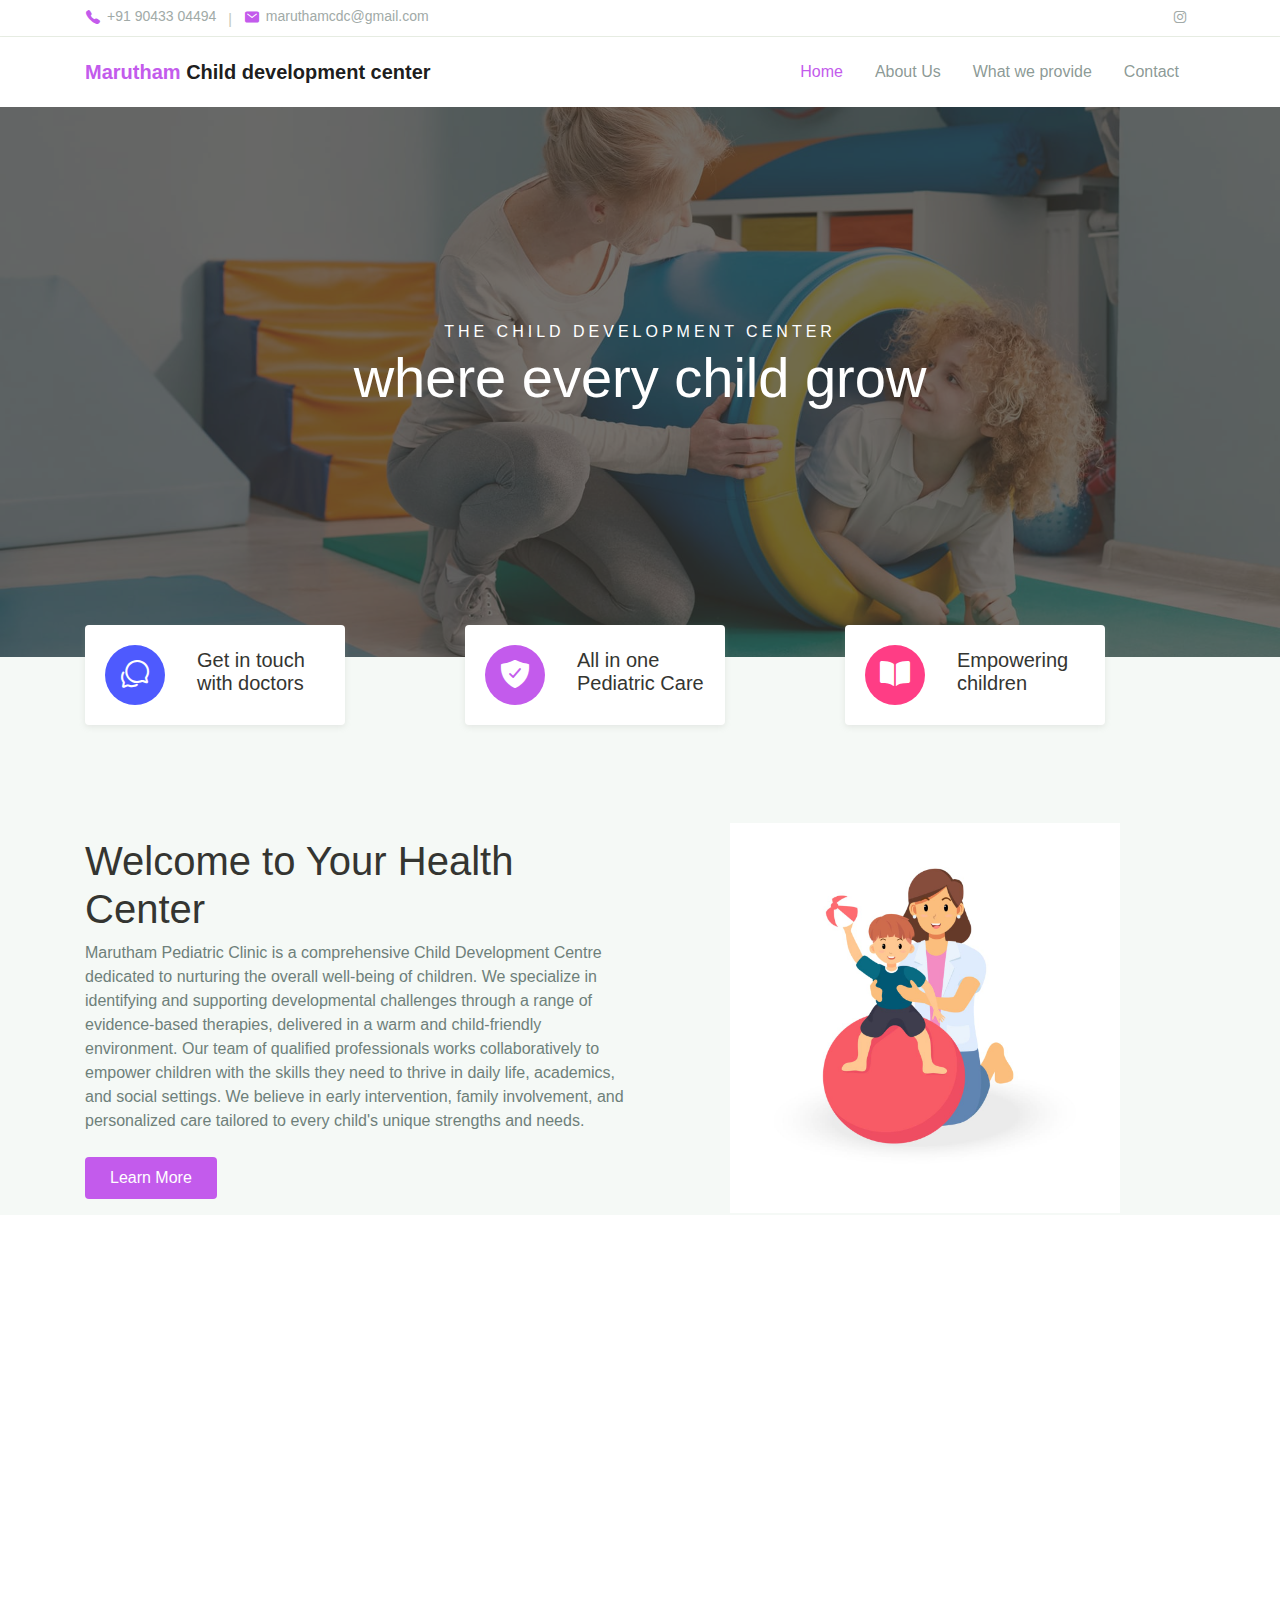
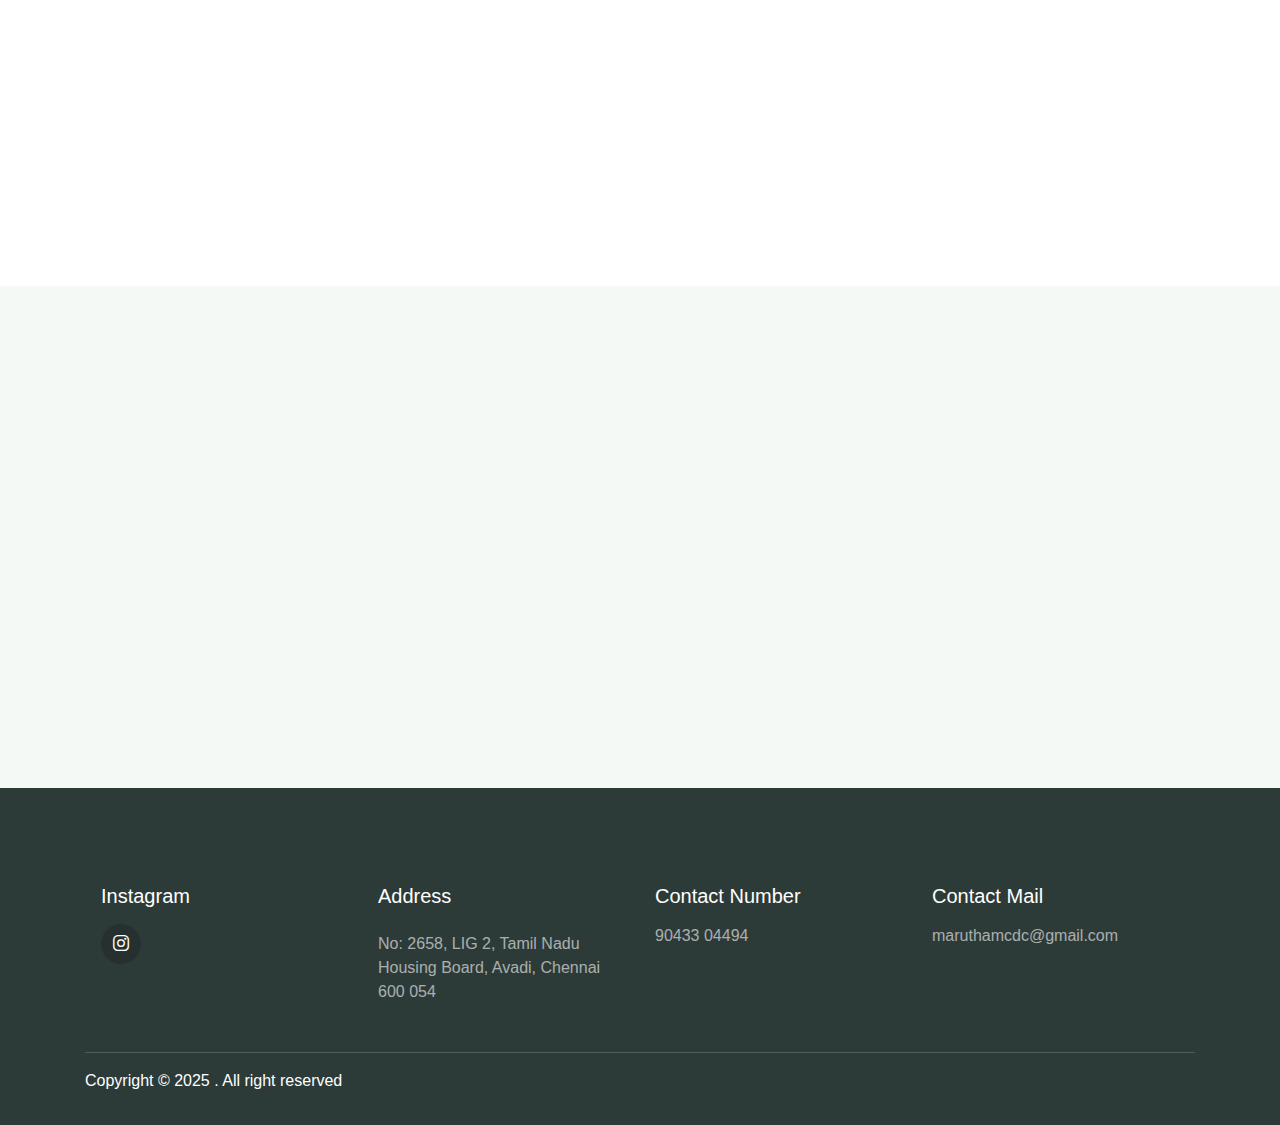
<file: index.html>
<!DOCTYPE html>
<html lang="en">
<head>
  <meta charset="UTF-8">
  <meta name="viewport" content="width=device-width, initial-scale=1.0">

  <meta http-equiv="X-UA-Compatible" content="ie=edge">

  <meta name="copyright" content="MACode ID, https://macodeid.com/">

  <title>Marutham Pediatric Care</title>

  <link rel="stylesheet" href="assets/css/maicons.css">

  <link rel="stylesheet" href="assets/css/bootstrap.css">

  <link rel="stylesheet" href="assets/vendor/owl-carousel/css/owl.carousel.css">

  <link rel="stylesheet" href="assets/vendor/animate/animate.css">

  <link rel="stylesheet" href="assets/css/theme.css">
</head>
<body>

  <!-- Back to top button -->
  <div class="back-to-top"></div>

  <header>
    <div class="topbar">
      <div class="container">
        <div class="row">
          <div class="col-sm-8 text-sm">
            <div class="site-info">
              <a href="#"><span class="mai-call text-primary"></span> +91 90433 04494</a>
              <span class="divider">|</span>
              <a href="#"><span class="mai-mail text-primary"></span> maruthamcdc@gmail.com</a>
            </div>
          </div>
          <div class="col-sm-4 text-right text-sm">
            <div class="social-mini-button">
              <a href="https://www.instagram.com/maruthampediatriccare?utm_source=ig_web_button_share_sheet&igsh=ZDNlZDc0MzIxNw%3D%3D"><span class="mai-logo-instagram"></span></a>
            </div>
          </div>
        </div> <!-- .row -->
      </div> <!-- .container -->
    </div> <!-- .topbar -->

    <nav class="navbar navbar-expand-lg navbar-light shadow-sm">
      <div class="container">
        <a class="navbar-brand" href="#"><span class="text-primary">Marutham</span> Child development center</a>

        <button class="navbar-toggler" type="button" data-toggle="collapse" data-target="#navbarSupport" aria-controls="navbarSupport" aria-expanded="false" aria-label="Toggle navigation">
          <span class="navbar-toggler-icon"></span>
        </button>

        <div class="collapse navbar-collapse" id="navbarSupport">
          <ul class="navbar-nav ml-auto">
            <li class="nav-item active">
              <a class="nav-link" href="index.html">Home</a>
            </li>
            <li class="nav-item">
              <a class="nav-link" href="about.html">About Us</a>
            </li>
            <li class="nav-item">
              <a class="nav-link" href="blog.html">What we provide</a>
            </li>
            <li class="nav-item">
              <a class="nav-link" href="contact.html">Contact</a>
            </li>
          </ul>
        </div> <!-- .navbar-collapse -->
      </div> <!-- .container -->
    </nav>
  </header>

  <div class="page-hero bg-image overlay-dark" style="background-image: url(assets/Images/bg1.jpg);"> <!-- Home page Background image 1 -->
    <div class="hero-section">
      <div class="container text-center wow zoomIn">
        <span class="subhead">The Child development center</span>
        <h1 class="display-4">where every child grow</h1>
      </div>
    </div>
  </div>


  <div class="bg-light">
    <div class="page-section py-3 mt-md-n5 custom-index">
      <div class="container">
        <div class="row justify-content-center">
          <div class="col-md-4 py-3 py-md-0">
            <div class="card-service wow fadeInUp">
              <div class="circle-shape bg-secondary text-white">
                <span class="mai-chatbubbles-outline"></span>
              </div>
              <p><span>Get in touch</span> with doctors</p>
            </div>
          </div>
          <div class="col-md-4 py-3 py-md-0">
            <div class="card-service wow fadeInUp">
              <div class="circle-shape bg-primary text-white">
                <span class="mai-shield-checkmark"></span>
              </div>
              <p><span>All in one</span> Pediatric Care</p>
            </div>
          </div>
          <div class="col-md-4 py-3 py-md-0">
            <div class="card-service wow fadeInUp">
              <div class="circle-shape bg-accent text-white">
                <span class="mai-book"></span>
              </div>
              <p><span>Empowering children</span></p>
            </div>
          </div>
        </div>
      </div>
    </div> <!-- .page-section -->

    <div class="page-section pb-0">
      <div class="container">
        <div class="row align-items-center">
          <div class="col-lg-6 py-3 wow fadeInUp">
            <h1>Welcome to Your Health <br> Center</h1>
            <p class="text-grey mb-4">Marutham Pediatric Clinic is a comprehensive Child Development Centre dedicated to nurturing the overall well-being of children. We specialize in identifying and supporting developmental challenges through a range of evidence-based therapies, delivered in a warm and child-friendly environment.

              Our team of qualified professionals works collaboratively to empower children with the skills they need to thrive in daily life, academics, and social settings. We believe in early intervention, family involvement, and personalized care tailored to every child's unique strengths and needs.</p>
            <a href="about.html" class="btn btn-primary">Learn More</a>
          </div>
          <div class="col-lg-6 wow fadeInRight" data-wow-delay="400ms">
            <div class="img-place custom-img-1">
              <img src="assets/Images/img2.jpg" alt=""> <!-- Image 2 -->
            </div>
          </div>
        </div>
      </div>
    </div> <!-- .bg-light -->
  </div> <!-- .bg-light -->

  <div class="page-section">
    <div class="container">
      <a class="text-center mb-5 wow fadeInUp"><h1>Our Services</h1></a>

      <div class="owl-carousel wow fadeInUp" id="doctorSlideshow">
        <div class="item">
          <div class="card-doctor">
            <div class="header">
              <img src="assets/Images/occupational therapy.png" alt=""> <!-- Image 3 -->
            </div>
            <div class="body">
              <p class="text-xl mb-0">Occupational Therapy</p>
            </div>
          </div>
        </div>
        <div class="item">
          <div class="card-doctor">
            <div class="header">
              <img src="assets/Images/Speech therapy.png" alt=""> <!-- Image 4 -->
            </div>
            <div class="body">
              <p class="text-xl mb-0">Speech Therapy</p>
              
            </div>
          </div>
        </div>
        <div class="item">
          <div class="card-doctor">
            <div class="header">
              <img src="assets/Images/Special Education.png" alt=""> <!-- Image 5 -->
            </div>
            <div class="body">
              <p class="text-xl mb-0">Special Education</p>
              
            </div>
          </div>
        </div>
        <div class="item">
          <div class="card-doctor">
            <div class="header">
              <img src="assets/Images/Physiotherapy.png" alt=""> <!-- Image 6 -->
            </div>
            <div class="body">
              <p class="text-xl mb-0">Physiotherapy</p>
              
            </div>
          </div>
        </div>

        <div class="item">
          <div class="card-doctor">
            <div class="header">
              <img src="assets/Images/Sensory Integration therapy.png" alt=""> <!-- Image 7 -->
            </div>
            <div class="body">
              <p class="text-xl mb-0">Sensory Integration Therapy</p>
              
            </div>
          </div>
        </div>

        <div class="item">
          <div class="card-doctor">
            <div class="header">
              <img src="assets/Images/remedial education.png" alt=""> <!-- Image 8 -->
            </div>
            <div class="body">
              <p class="text-xl mb-0">Remedial Education</p>
              
            </div>
          </div>
        </div>

      </div>
    </div>
  </div>

  <div class="page-section bg-light">
    <div class="container">
      <h1 class="text-center wow fadeInUp">What we provide</h1>
      <div class="row mt-7">

        <div class="col-lg-3 py-2 wow zoomIn">
          <div class="card-blog">
            <div class="header">
              
              <a href="blog-details.html" class="post-thumb">
                <img src="assets/Images/OT.jpg" alt=""> <!-- Image 8 -->
              </a>
            </div>
            <div class="body">
              <h5 class="post-title"><a href="blog-details.html">Occupational Therapy</a></h5>
            </div>
          </div>
        </div>


        <div class="col-lg-3 py-2 wow zoomIn">
          <div class="card-blog">
            <div class="header">
              
              <a href="blog-details1.html" class="post-thumb">
                <img src="assets/Images/ST.webp" alt=""> <!-- Image 10 -->
              </a>
            </div>
            <div class="body">
              <h5 class="post-title"><a href="blog-details1.html">Speech Therapy</a></h5>
            </div>
          </div>
        </div>


        <div class="col-lg-3 py-2 wow zoomIn">
          <div class="card-blog">
            <div class="header">
              
              <a href="blog-details2.html" class="post-thumb">
                <img src="assets/Images/SE.jpg" alt=""> <!-- Image 12 -->
              </a>
            </div>
            <div class="body">
              <h5 class="post-title"><a href="blog-details2.html">Special Education</a></h5>
            </div>
          </div>
        </div>


        <div class="col-lg-3 py-2 wow zoomIn">
          <div class="card-blog">
            <div class="header">
              
              <a href="blog-details3.html" class="post-thumb">
                <img src="assets/Images/PT.jpg" alt=""> <!-- Image 8 -->
              </a>
            </div>
            <div class="body">
              <h5 class="post-title"><a href="blog-details3.html">Physiotherapy</a></h5>
            </div>
          </div>
        </div>

        <div class="col-12 text-center mt-4 wow zoomIn">
          <a href="blog.html" class="btn btn-primary">Read More</a>
        </div>

      </div>
    </div>
  </div> <!-- .page-section -->




  <footer class="page-footer">
    <div class="container">
      <div class="row px-md-3">

        <div class="col-sm-6 col-lg-3 py-3">
          <h5>Instagram</h5>
          <div class="footer-sosmed mt-3">
            
            <a href="https://www.instagram.com/maruthampediatriccare?utm_source=ig_web_button_share_sheet&igsh=ZDNlZDc0MzIxNw%3D%3D" target="_blank"><span class="mai-logo-instagram"></span></a>
          </div>
        </div>
        
        
        <div class="col-sm-6 col-lg-3 py-3">
          <h5>Address</h5>
          <p class="footer-link mt-2">No: 2658, LIG 2, Tamil Nadu Housing Board, Avadi, Chennai 600 054</p>
          
        </div>

        <div class="col-sm-6 col-lg-3 py-3">
          <h5>Contact Number</h5>
          <a href="#" class="footer-link">90433 04494</a>
          
        </div>

        <div class="col-sm-6 col-lg-3 py-3">
          <h5>Contact Mail</h5>
          <a href="#" class="footer-link">maruthamcdc@gmail.com</a>
          
        </div>
      </div>

      <hr>

      <p id="copyright">Copyright &copy; 2025 <a href="" target="_blank"></a>. All right reserved</p>
    </div>
  </footer>

<script src="assets/js/jquery-3.5.1.min.js"></script>

<script src="assets/js/bootstrap.bundle.min.js"></script>

<script src="assets/vendor/owl-carousel/js/owl.carousel.min.js"></script>

<script src="assets/vendor/wow/wow.min.js"></script>

<script src="assets/js/theme.js"></script>

<script>
  document.getElementById("appointmentForm").addEventListener("submit", function (e) {
    e.preventDefault(); // Stop default form submission

    // Extract form values
    const name = this.name.value;
    const email = this.email.value;
    const date = this.date.value;
    const department = this.department.value;
    const number = this.number.value;
    const message = this.message.value;

    // WhatsApp number (replace with your own)
    const phoneNumber = "919342979800";

    // Format the message
    const whatsappMessage = `New Appointment Request:\n\nName: ${name}\nEmail: ${email}\nDate: ${date}\nDepartment: ${department}\nPhone: ${number}\nMessage: ${message}`;

    // Open WhatsApp with prefilled text
    const whatsappURL = "https://wa.me/" + phoneNumber + "?text=" + encodeURIComponent(whatsappMessage);
    window.open(whatsappURL, "_blank");

    // Optionally, send to Formspree too
    this.submit(); // Uncomment to allow sending email via Formspree too
  });
</script>

  
</body>
</html>
</file>
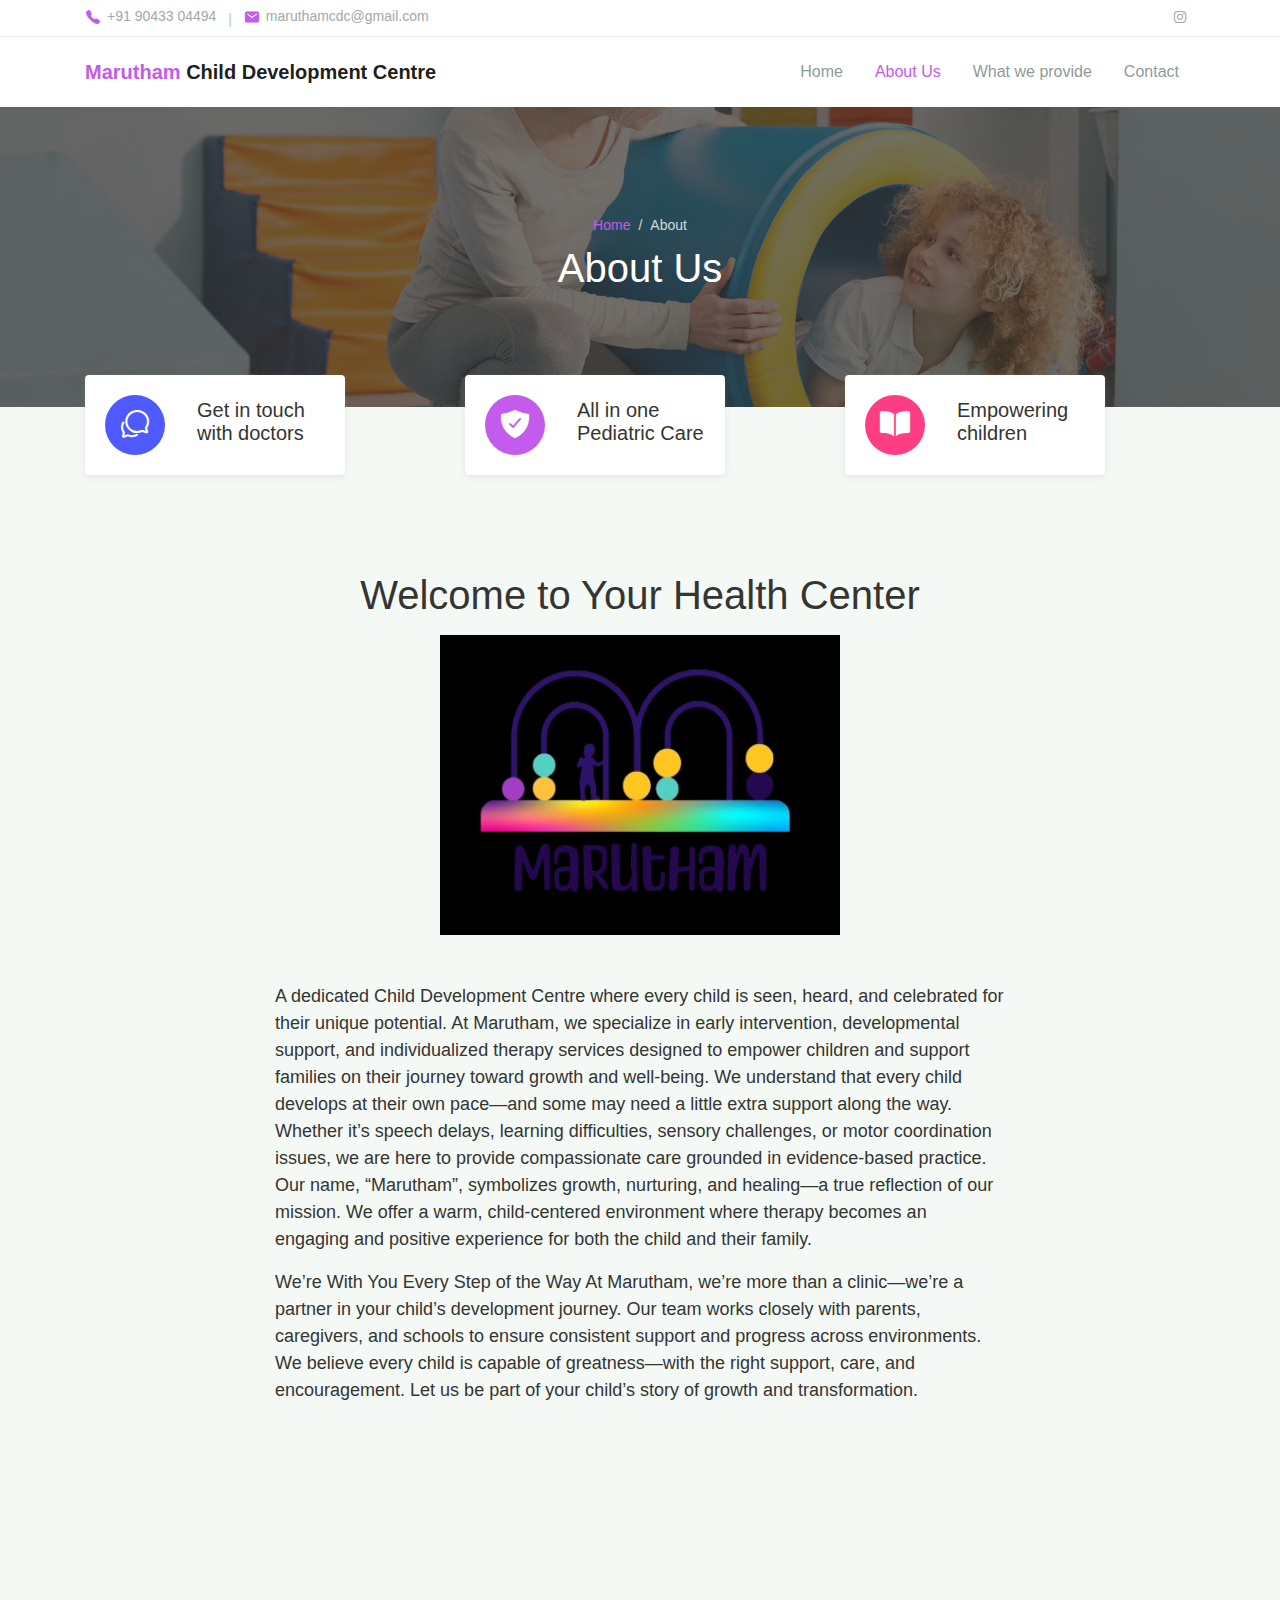
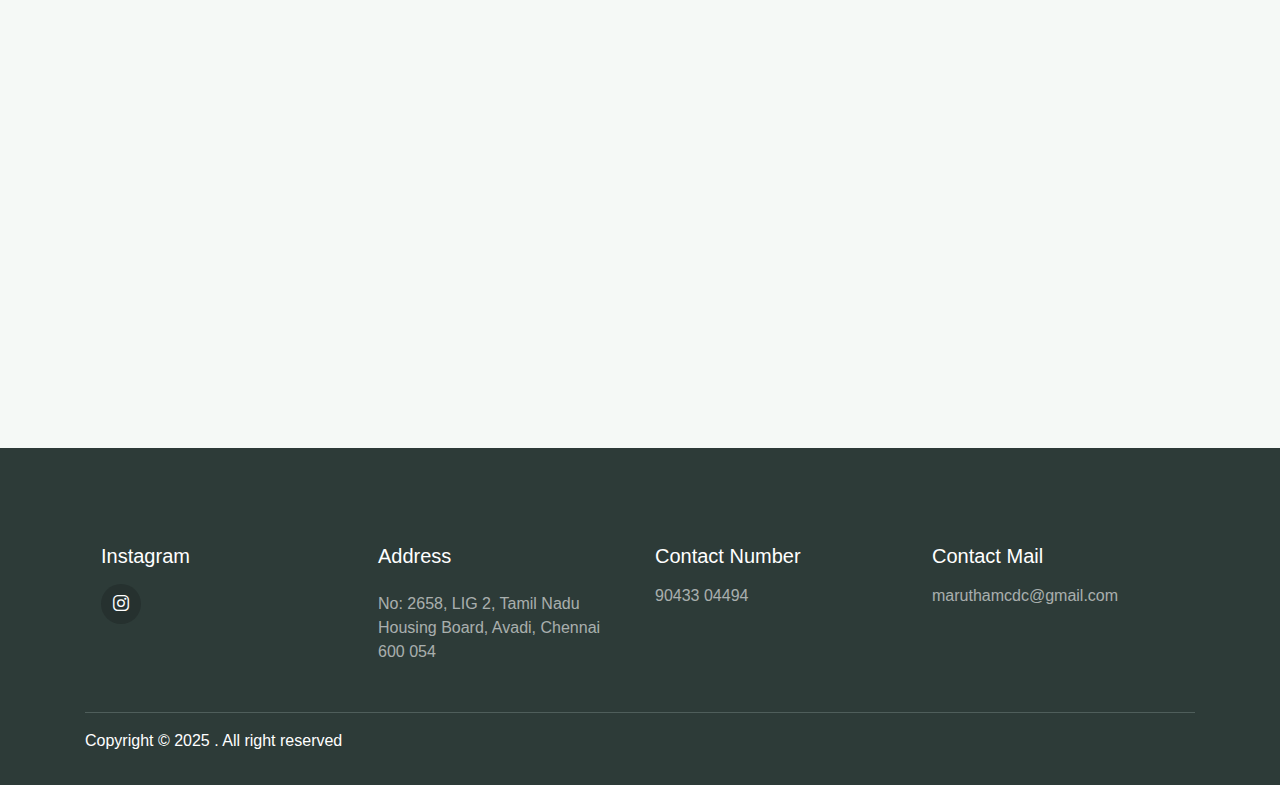
<file: about.html>
<!DOCTYPE html>
<html lang="en">
<head>
  <meta charset="UTF-8">
  <meta name="viewport" content="width=device-width, initial-scale=1.0">

  <meta http-equiv="X-UA-Compatible" content="ie=edge">

  <meta name="copyright" content="MACode ID, https://macodeid.com/">

  <title>Marutham Pediatric Care</title>

  <link rel="stylesheet" href="assets/css/maicons.css">

  <link rel="stylesheet" href="assets/css/bootstrap.css">

  <link rel="stylesheet" href="assets/vendor/owl-carousel/css/owl.carousel.css">

  <link rel="stylesheet" href="assets/vendor/animate/animate.css">

  <link rel="stylesheet" href="assets/css/theme.css">
</head>
<body>

  <!-- Back to top button -->
  <div class="back-to-top"></div>

  <header>
    <div class="topbar">
      <div class="container">
        <div class="row">
          <div class="col-sm-8 text-sm">
            <div class="site-info">
              <a href="#"><span class="mai-call text-primary"></span> +91 90433 04494</a>
              <span class="divider">|</span>
              <a href="#"><span class="mai-mail text-primary"></span> maruthamcdc@gmail.com</a>
            </div>
          </div>
          <div class="col-sm-4 text-right text-sm">
            <div class="social-mini-button">
              <a href="https://www.instagram.com/maruthampediatriccare?utm_source=ig_web_button_share_sheet&igsh=ZDNlZDc0MzIxNw%3D%3D"><span class="mai-logo-instagram"></span></a>
            </div>
          </div>
        </div> <!-- .row -->
      </div> <!-- .container -->
    </div> <!-- .topbar -->

    <nav class="navbar navbar-expand-lg navbar-light shadow-sm">
      <div class="container">
        <a class="navbar-brand" href="#"><span class="text-primary">Marutham</span> Child Development Centre</a>


        <button class="navbar-toggler" type="button" data-toggle="collapse" data-target="#navbarSupport" aria-controls="navbarSupport" aria-expanded="false" aria-label="Toggle navigation">
          <span class="navbar-toggler-icon"></span>
        </button>

        <div class="collapse navbar-collapse" id="navbarSupport">
          <ul class="navbar-nav ml-auto">
            <li class="nav-item">
              <a class="nav-link" href="index.html">Home</a>
            </li>
            <li class="nav-item active">
              <a class="nav-link" href="about.html">About Us</a>
            </li>
            <li class="nav-item">
              <a class="nav-link" href="blog.html">What we provide</a>
            </li>
            <li class="nav-item">
              <a class="nav-link" href="contact.html">Contact</a>
            </li>
          </ul>
        </div> <!-- .navbar-collapse -->
      </div> <!-- .container -->
    </nav>
  </header>

  <div class="page-banner overlay-dark bg-image" style="background-image: url(assets/Images/bg1.jpg);"> <!-- Image 1 -->
    <div class="banner-section">
      <div class="container text-center wow fadeInUp">
        <nav aria-label="Breadcrumb">
          <ol class="breadcrumb breadcrumb-dark bg-transparent justify-content-center py-0 mb-2">
            <li class="breadcrumb-item"><a href="index.html">Home</a></li>
            <li class="breadcrumb-item active" aria-current="page">About</li>
          </ol>
        </nav>
        <h1 class="font-weight-normal">About Us</h1>
      </div> <!-- .container -->
    </div> <!-- .banner-section -->
  </div> <!-- .page-banner -->

  <div class="bg-light">
    <div class="page-section py-3 mt-md-n5 custom-index">
      <div class="container">
        <div class="row justify-content-center">
          <div class="col-md-4 py-3 py-md-0">
            <div class="card-service wow fadeInUp">
              <div class="circle-shape bg-secondary text-white">
                <span class="mai-chatbubbles-outline"></span>
              </div>
              <p><span>Get in touch</span> with doctors</p>
            </div>
          </div>
          <div class="col-md-4 py-3 py-md-0">
            <div class="card-service wow fadeInUp">
              <div class="circle-shape bg-primary text-white">
                <span class="mai-shield-checkmark"></span>
              </div>
              <p><span>All in one</span> Pediatric Care</p>
            </div>
          </div>
          <div class="col-md-4 py-3 py-md-0">
            <div class="card-service wow fadeInUp">
              <div class="circle-shape bg-accent text-white">
                <span class="mai-book"></span>
              </div>
              <p><span>Empowering children</span></p>
            </div>
          </div>
        </div>
      </div>
    </div> <!-- .page-section -->

  <div class="page-section">
    <div class="container">
      <div class="row justify-content-center">
        <div class="col-lg-8 wow fadeInUp">
          <h1 class="text-center mb-3">Welcome to Your Health Center</h1>

          <div class="text-center">
            <img src="assets/Images/banner.jpg" height="300" width="400" > 
          </div> 

          <br>
          <br>

          <div class="text-lg">
            <p>A dedicated Child Development Centre where every child is seen, heard, and celebrated for their unique potential. At Marutham, we specialize in early intervention, developmental support, and individualized therapy services designed to empower children and support families on their journey toward growth and well-being.

              We understand that every child develops at their own pace—and some may need a little extra support along the way. Whether it’s speech delays, learning difficulties, sensory challenges, or motor coordination issues, we are here to provide compassionate care grounded in evidence-based practice.
              
              Our name, “Marutham”, symbolizes growth, nurturing, and healing—a true reflection of our mission. We offer a warm, child-centered environment where therapy becomes an engaging and positive experience for both the child and their family.</p>
            <p>We’re With You Every Step of the Way
              At Marutham, we’re more than a clinic—we’re a partner in your child’s development journey. Our team works closely with parents, caregivers, and schools to ensure consistent support and progress across environments.
              
              We believe every child is capable of greatness—with the right support, care, and encouragement. Let us be part of your child’s story of growth and transformation.</p>
          </div>
        </div>
        <div class="col-lg-10 mt-5">
          <h1 class="text-center mb-5 wow fadeInUp">Our Doctors</h1>
          <div class="row justify-content-center">
            <div class="col-md-6 col-lg-3 wow zoomIn">
              <div class="card-doctor">
                <div class="header">
                  <img src="assets/Images/doc.png" alt=""> <!-- Image 2 -->
                  
                </div>
                <div class="body">
                  <p class="text-xl mb-0">Mrs. Loganayagi</p>
                  <span class="text-sm text-grey">Speech Therapist</span>
                </div>
              </div>
            </div>
            <div class="col-md-6 col-lg-3 wow zoomIn">
              <div class="card-doctor">
                <div class="header">
                  <img src="assets/Images/doc.png" alt=""> <!-- Image 3 -->
                  
                </div>
                <div class="body">
                  <p class="text-xl mb-0">Dr. Nithya</p>
                  <span class="text-sm text-grey">Physiotherapist</span>
                </div>
              </div>
            </div>


            <div class="col-md-6 col-lg-3 wow zoomIn">
              <div class="card-doctor">
                <div class="header">
                  <img src="assets/Images/doc.png" alt=""> <!-- Image 4 -->
                  
                </div>
                <div class="body">
                  <p class="text-xl mb-0">Ms. Priyanka Rajan</p>
                  <span class="text-sm text-grey">Special Educator</span>
                </div>
              </div>
            </div>


            <div class="col-md-6 col-lg-3 wow zoomIn">
              <div class="card-doctor">
                <div class="header">
                  <img src="assets/Images/doc.png" alt=""> <!-- Image 4 -->
                  
                </div>
                <div class="body">
                  <p class="text-xl mb-0">Dr. Haripriya</p>
                  <span class="text-sm text-grey">Ocuupational Therapist</span>
                </div>
              </div>
            </div>

          </div>
        </div>
      </div>
    </div>
  </div>


  <footer class="page-footer">
    <div class="container">
      <div class="row px-md-3">

        <div class="col-sm-6 col-lg-3 py-3">
          <h5>Instagram</h5>
          <div class="footer-sosmed mt-3">
            
            <a href="https://www.instagram.com/maruthampediatriccare?utm_source=ig_web_button_share_sheet&igsh=ZDNlZDc0MzIxNw%3D%3D" target="_blank"><span class="mai-logo-instagram"></span></a>
          </div>
        </div>
        
        
        <div class="col-sm-6 col-lg-3 py-3">
          <h5>Address</h5>
          <p class="footer-link mt-2">No: 2658, LIG 2, Tamil Nadu Housing Board, Avadi, Chennai 600 054</p>
          
        </div>

        <div class="col-sm-6 col-lg-3 py-3">
          <h5>Contact Number</h5>
          <a href="#" class="footer-link">90433 04494</a>
          
        </div>

        <div class="col-sm-6 col-lg-3 py-3">
          <h5>Contact Mail</h5>
          <a href="#" class="footer-link">maruthamcdc@gmail.com</a>
          
        </div>
      </div>

      <hr>

      <p id="copyright">Copyright &copy; 2025 <a href="" target="_blank"></a>. All right reserved</p>
    </div>
  </footer>

<script src="assets/js/jquery-3.5.1.min.js"></script>

<script src="assets/js/bootstrap.bundle.min.js"></script>

<script src="assets/vendor/owl-carousel/js/owl.carousel.min.js"></script>

<script src="assets/vendor/wow/wow.min.js"></script>

<script src="assets/js/theme.js"></script>
  
</body>
</html>
</file>
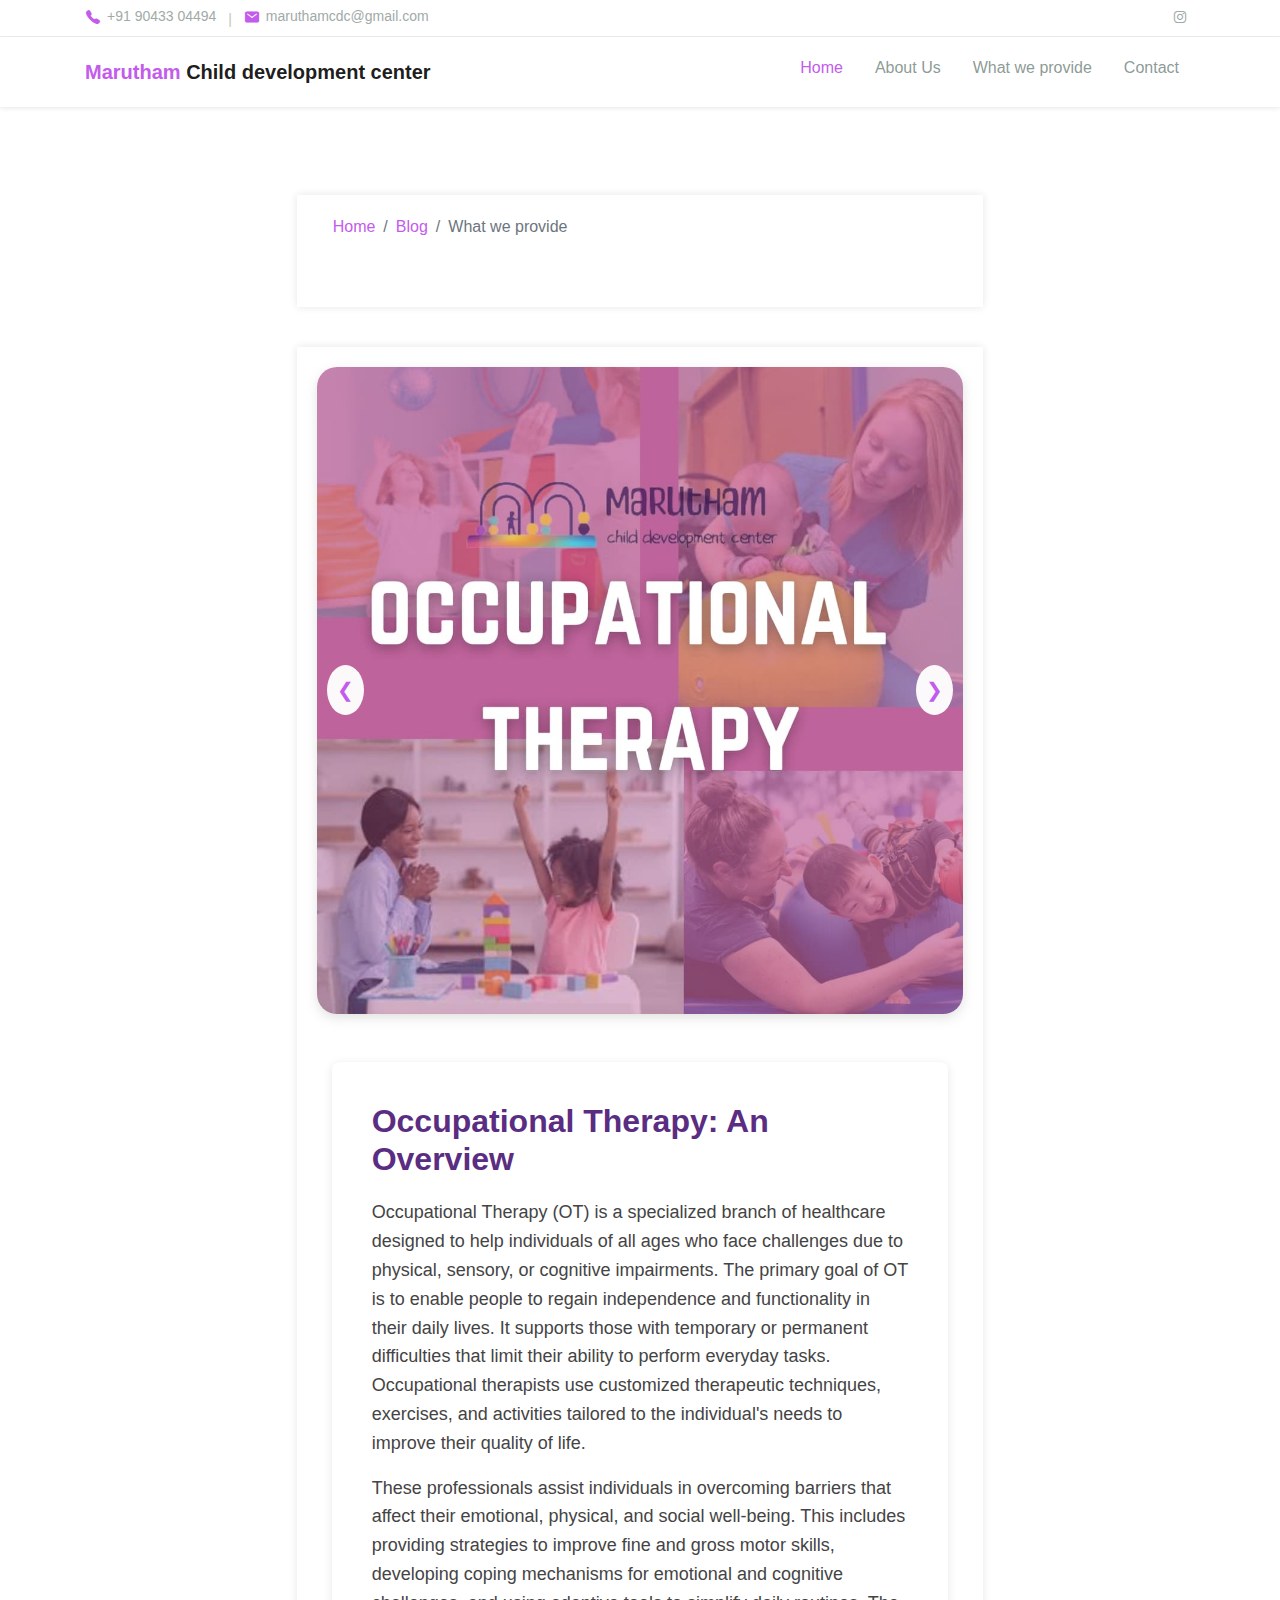
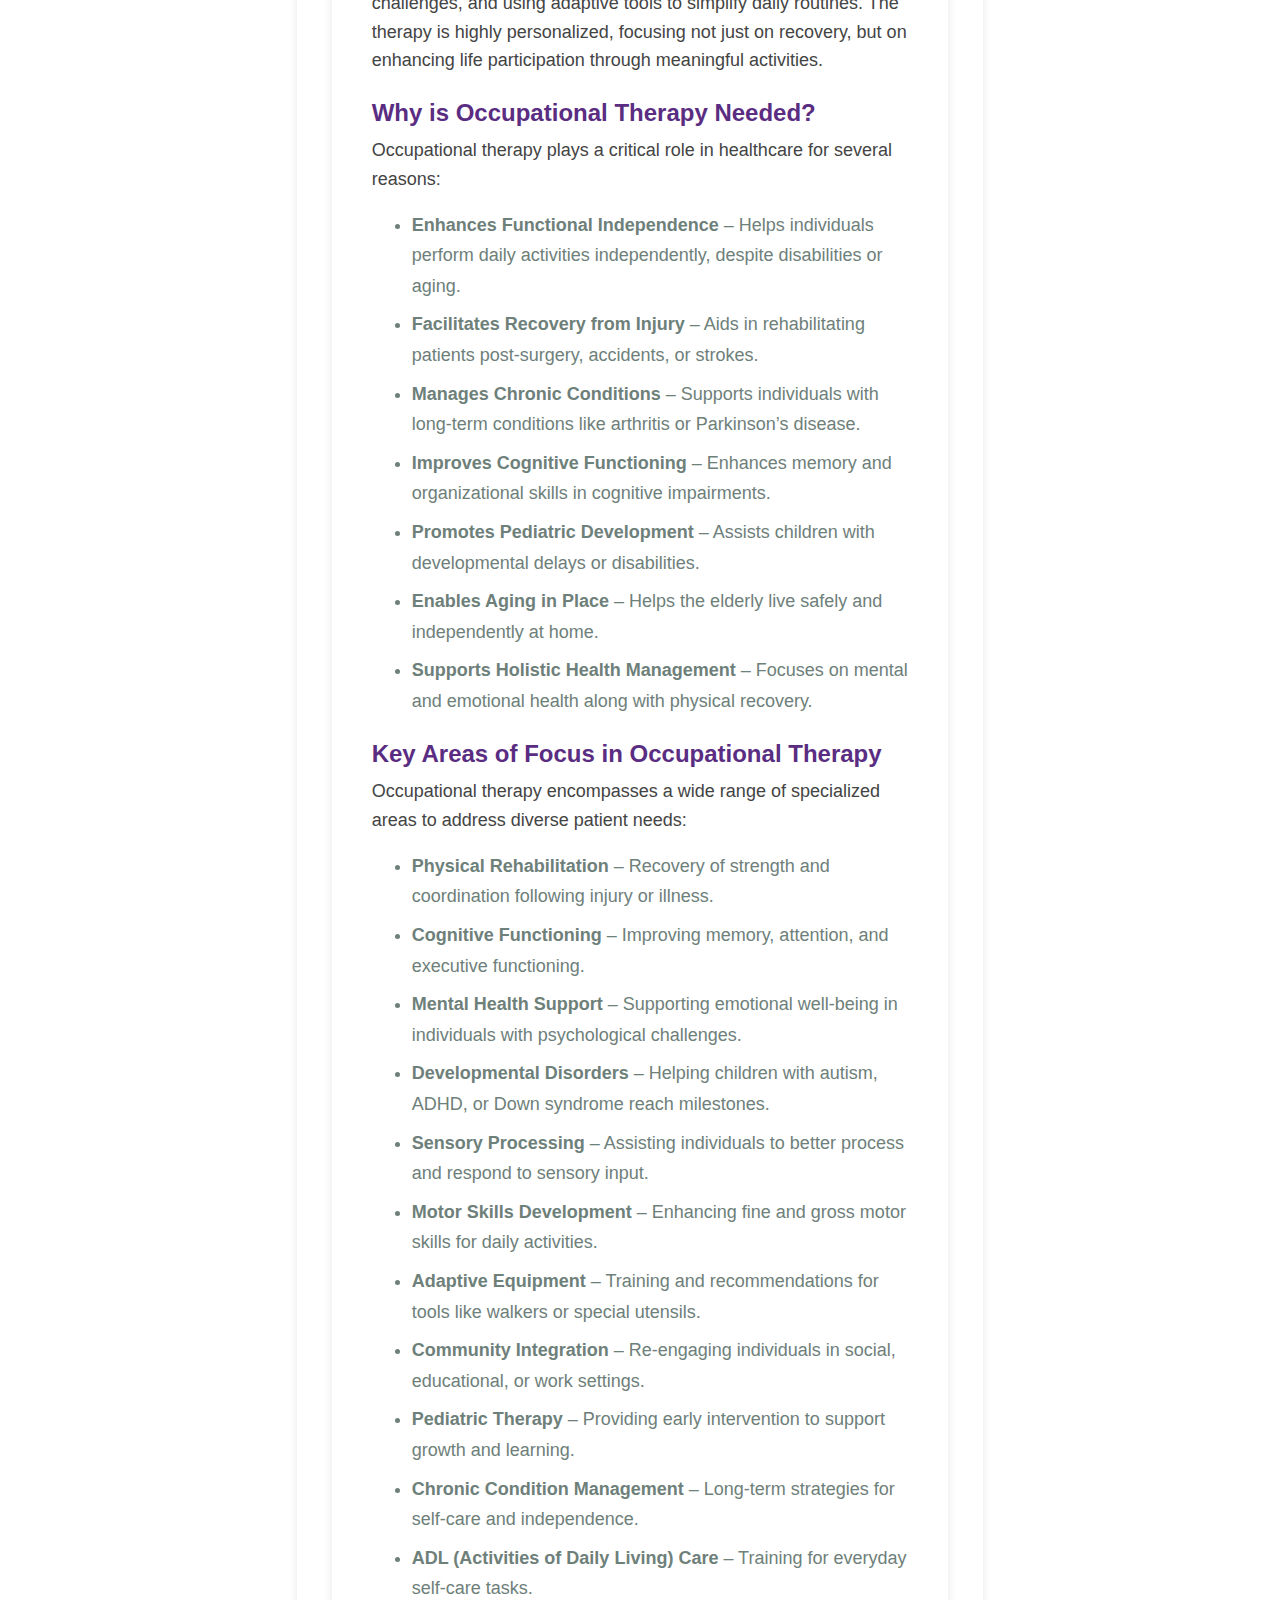
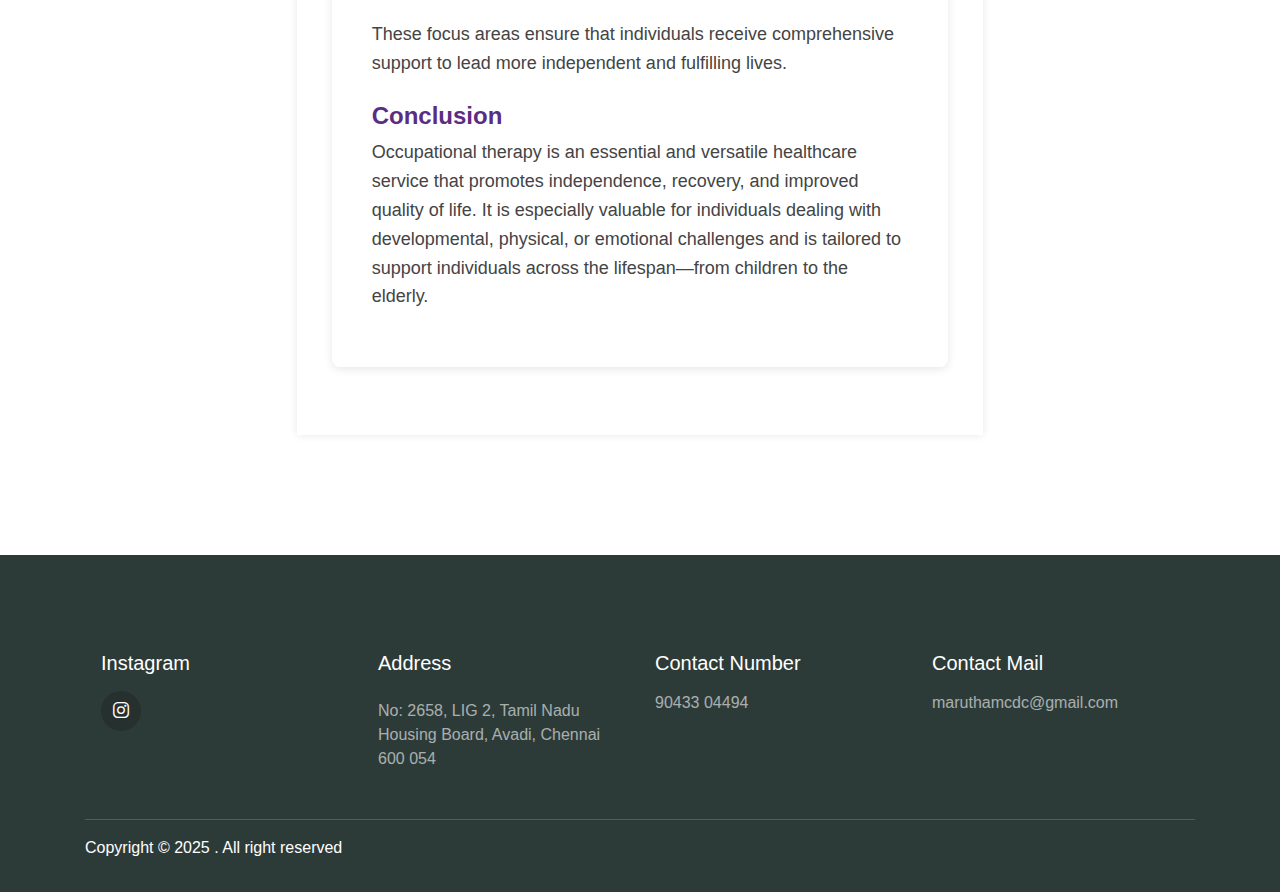
<file: blog-details.html>
<!DOCTYPE html>
<html lang="en">
<head>
  <meta charset="UTF-8">
  <meta name="viewport" content="width=device-width, initial-scale=1.0">

  <meta http-equiv="X-UA-Compatible" content="ie=edge">

  <meta name="copyright" content="MACode ID, https://macodeid.com/">

  <title>Marutham Pediatric Care</title>

  <link rel="stylesheet" href="assets/css/maicons.css">

  <link rel="stylesheet" href="assets/css/bootstrap.css">

  <link rel="stylesheet" href="assets/vendor/owl-carousel/css/owl.carousel.css">

  <link rel="stylesheet" href="assets/vendor/animate/animate.css">

  <link rel="stylesheet" href="assets/css/theme.css">

  <style>
    body {
      font-family: Arial, sans-serif;
      background: #ffffff;
      margin: 0;
      padding: 0;
    }

    .row1 {
      display: flex;
      justify-content: center;
      margin: 40px;
    }

    .col-lg-8 {
      width: 100%;
      max-width: 900px;
      background: #fff;
      padding: 20px;
      box-shadow: 0 0 8px rgba(0, 0, 0, 0.1);
    }

    .post-thumb {
      position: relative;
      overflow: hidden;
    }

    .post-thumb .slide {
      display: none;
    }

    .post-thumb .slide img {
      width: 100%;
      height: auto;
      cursor: pointer;
    }

    .prev, .next {
      position: absolute;
      top: 50%;
      transform: translateY(-50%);
      background-color: rgba(252, 250, 251, 0.992);
      color: #fff;
      padding: 10px;
      font-size: 20px;
      cursor: pointer;
      border-radius: 50%;
      z-index: 2;
    }

    .prev {
      left: 10px;
    }

    .next {
      right: 10px;
    }

    .post-title {
      margin-top: 20px;
      font-size: 32px;
      color: #333;
    }

    .post-content p {
      line-height: 1.6;
      color: #444;
    }

    /* Lightbox */
    .lightbox {
      display: none;
      position: fixed;
      z-index: 1000;
      padding-top: 60px;
      left: 0;
      top: 0;
      width: 100%;
      height: 100%;
      overflow: auto;
      background-color: rgba(0,0,0,0.9);
    }

    .lightbox-content {
      margin: auto;
      display: block;
      width: 90%;
      max-width: 1000px;
    }

    .lightbox-close {
      position: absolute;
      top: 20px;
      right: 35px;
      color: #fff;
      font-size: 40px;
      font-weight: bold;
      cursor: pointer;
    }

    .section-title {
      color: #5a2d82;
      font-weight: bold;
      margin-bottom: 20px;
    }
    .highlight {
      color: #5a2d82;
      font-weight: 600;
    }
    .content-wrapper {
      background-color: #ffffff;
      padding: 40px;
      border-radius: 8px;
      box-shadow: 0 2px 10px rgba(0,0,0,0.1);
    }
    ul li {
      margin-bottom: 8px;
    }
  </style>
</head>
<body>

  <!-- Back to top button -->
  <div class="back-to-top"></div>

  <header>
    <div class="topbar">
      <div class="container">
        <div class="row">
          <div class="col-sm-8 text-sm">
            <div class="site-info">
              <a href="#"><span class="mai-call text-primary"></span> +91 90433 04494</a>
              <span class="divider">|</span>
              <a href="#"><span class="mai-mail text-primary"></span> maruthamcdc@gmail.com</a>
            </div>
          </div>
          <div class="col-sm-4 text-right text-sm">
            <div class="social-mini-button">
              <a href="https://www.instagram.com/maruthampediatriccare?utm_source=ig_web_button_share_sheet&igsh=ZDNlZDc0MzIxNw%3D%3D"><span class="mai-logo-instagram"></span></a>
            </div>
          </div>
        </div> <!-- .row -->
      </div> <!-- .container -->
    </div> <!-- .topbar -->

    <nav class="navbar navbar-expand-lg navbar-light shadow-sm">
      <div class="container">
        <a class="navbar-brand" href="#"><span class="text-primary">Marutham</span> Child development center</a>

        <button class="navbar-toggler" type="button" data-toggle="collapse" data-target="#navbarSupport" aria-controls="navbarSupport" aria-expanded="false" aria-label="Toggle navigation">
          <span class="navbar-toggler-icon"></span>
        </button>

        <div class="collapse navbar-collapse" id="navbarSupport">
          <ul class="navbar-nav ml-auto">
            <li class="nav-item active">
              <a class="nav-link" href="index.html">Home</a>
            </li>
            <li class="nav-item">
              <a class="nav-link" href="about.html">About Us</a>
            </li>
            <li class="nav-item">
              <a class="nav-link" href="blog.html">What we provide</a>
            </li>
            <li class="nav-item">
              <a class="nav-link" href="contact.html">Contact</a>
            </li>
          </ul>
        </div> <!-- .navbar-collapse -->
      </div> <!-- .container -->
    </nav>
  </header>

  <div class="page-section pt-5">
    <div class="container">
      <div class="row1">
        <div class="col-lg-8">
          <nav aria-label="Breadcrumb">
            <ol class="breadcrumb bg-transparent py-0 mb-5">
              <li class="breadcrumb-item"><a href="index.html">Home</a></li>
              <li class="breadcrumb-item"><a href="blog.html">Blog</a></li>
              <li class="breadcrumb-item active" aria-current="page">What we provide</li>
            </ol>
          </nav>
        </div>
      </div> <!-- .row -->

      <div class="row1">
        <div class="col-lg-8">
          <article class="blog-details">
            <div class="post-thumb">
              <!-- Slider Images -->
              <div class="slide">
                <img src="assets/Images/OT.jpg" alt="Slide 1" onclick="openLightbox(this.src)">
              </div>
              <div class="slide">
                <img src="assets/Images/OT1.jpg" alt="Slide 2" onclick="openLightbox(this.src)">
              </div>
              <div class="slide">
                <img src="assets/Images/OT2.jpg" alt="Slide 3" onclick="openLightbox(this.src)">
              </div>
              <div class="slide">
                <img src="assets/Images/OT3.jpg" alt="Slide 4" onclick="openLightbox(this.src)">
              </div>
      
      
              <!-- Navigation Arrows -->
              <a class="prev" onclick="changeSlide(-1)">❮</a>
              <a class="next" onclick="changeSlide(1)">❯</a>
            </div>
      
            <div class="post-content">
              <div class="container my-5">
                <div class="content-wrapper">
              
                  <h2 class="section-title">Occupational Therapy: An Overview</h2>
                  <p>Occupational Therapy (OT) is a specialized branch of healthcare designed to help individuals of all ages who face challenges due to physical, sensory, or cognitive impairments. The primary goal of OT is to enable people to regain independence and functionality in their daily lives. It supports those with temporary or permanent difficulties that limit their ability to perform everyday tasks. Occupational therapists use customized therapeutic techniques, exercises, and activities tailored to the individual's needs to improve their quality of life.</p>
              
                  <p>These professionals assist individuals in overcoming barriers that affect their emotional, physical, and social well-being. This includes providing strategies to improve fine and gross motor skills, developing coping mechanisms for emotional and cognitive challenges, and using adaptive tools to simplify daily routines. The therapy is highly personalized, focusing not just on recovery, but on enhancing life participation through meaningful activities.</p>
              
                  <h4 class="mt-4 highlight">Why is Occupational Therapy Needed?</h4>
                  <p>Occupational therapy plays a critical role in healthcare for several reasons:</p>
                  <ul>
                    <li><strong>Enhances Functional Independence</strong> – Helps individuals perform daily activities independently, despite disabilities or aging.</li>
                    <li><strong>Facilitates Recovery from Injury</strong> – Aids in rehabilitating patients post-surgery, accidents, or strokes.</li>
                    <li><strong>Manages Chronic Conditions</strong> – Supports individuals with long-term conditions like arthritis or Parkinson’s disease.</li>
                    <li><strong>Improves Cognitive Functioning</strong> – Enhances memory and organizational skills in cognitive impairments.</li>
                    <li><strong>Promotes Pediatric Development</strong> – Assists children with developmental delays or disabilities.</li>
                    <li><strong>Enables Aging in Place</strong> – Helps the elderly live safely and independently at home.</li>
                    <li><strong>Supports Holistic Health Management</strong> – Focuses on mental and emotional health along with physical recovery.</li>
                  </ul>
              
                  <h4 class="mt-4 highlight">Key Areas of Focus in Occupational Therapy</h4>
                  <p>Occupational therapy encompasses a wide range of specialized areas to address diverse patient needs:</p>
                  <ul>
                    <li><strong>Physical Rehabilitation</strong> – Recovery of strength and coordination following injury or illness.</li>
                    <li><strong>Cognitive Functioning</strong> – Improving memory, attention, and executive functioning.</li>
                    <li><strong>Mental Health Support</strong> – Supporting emotional well-being in individuals with psychological challenges.</li>
                    <li><strong>Developmental Disorders</strong> – Helping children with autism, ADHD, or Down syndrome reach milestones.</li>
                    <li><strong>Sensory Processing</strong> – Assisting individuals to better process and respond to sensory input.</li>
                    <li><strong>Motor Skills Development</strong> – Enhancing fine and gross motor skills for daily activities.</li>
                    <li><strong>Adaptive Equipment</strong> – Training and recommendations for tools like walkers or special utensils.</li>
                    <li><strong>Community Integration</strong> – Re-engaging individuals in social, educational, or work settings.</li>
                    <li><strong>Pediatric Therapy</strong> – Providing early intervention to support growth and learning.</li>
                    <li><strong>Chronic Condition Management</strong> – Long-term strategies for self-care and independence.</li>
                    <li><strong>ADL (Activities of Daily Living) Care</strong> – Training for everyday self-care tasks.</li>
                  </ul>
                  <p>These focus areas ensure that individuals receive comprehensive support to lead more independent and fulfilling lives.</p>
              
                  <h4 class="mt-4 highlight">Conclusion</h4>
                  <p>Occupational therapy is an essential and versatile healthcare service that promotes independence, recovery, and improved quality of life. It is especially valuable for individuals dealing with developmental, physical, or emotional challenges and is tailored to support individuals across the lifespan—from children to the elderly.</p>
              
                </div>
              </div>
              
              
              
            </div>
          </article>
        </div>
      </div>
      
      <!-- Lightbox Zoom Modal -->
      <div id="lightbox" class="lightbox" onclick="closeLightbox()">
        <span class="lightbox-close">&times;</span>
        <img class="lightbox-content" id="lightbox-img">
      </div>
        
            
            

            
              
              
              

            

            
      
    
    </div> <!-- .container -->
  </div> <!-- .page-section -->

  

  <footer class="page-footer">
    <div class="container">
      <div class="row px-md-3">

        <div class="col-sm-6 col-lg-3 py-3">
          <h5>Instagram</h5>
          <div class="footer-sosmed mt-3">
            
            <a href="https://www.instagram.com/maruthampediatriccare?utm_source=ig_web_button_share_sheet&igsh=ZDNlZDc0MzIxNw%3D%3D" target="_blank"><span class="mai-logo-instagram"></span></a>
          </div>
        </div>
        
        
        <div class="col-sm-6 col-lg-3 py-3">
          <h5>Address</h5>
          <p class="footer-link mt-2">No: 2658, LIG 2, Tamil Nadu Housing Board, Avadi, Chennai 600 054</p>
          
        </div>

        <div class="col-sm-6 col-lg-3 py-3">
          <h5>Contact Number</h5>
          <a href="#" class="footer-link">90433 04494</a>
          
        </div>

        <div class="col-sm-6 col-lg-3 py-3">
          <h5>Contact Mail</h5>
          <a href="#" class="footer-link">maruthamcdc@gmail.com</a>
          
        </div>
      </div>

      <hr>

      <p id="copyright">Copyright &copy; 2025 <a href="" target="_blank"></a>. All right reserved</p>
    </div>
  </footer>

  <script src="assets/js/jquery-3.5.1.min.js"></script>

  <script src="assets/js/bootstrap.bundle.min.js"></script>
  
  <script src="assets/vendor/owl-carousel/js/owl.carousel.min.js"></script>
  
  <script src="assets/vendor/wow/wow.min.js"></script>
  
  <script src="assets/js/theme.js"></script>

  <script>
    let slideIndex = 0;
    const slides = document.getElementsByClassName("slide");
    showSlide(slideIndex);
  
    function showSlide(index) {
      for (let i = 0; i < slides.length; i++) {
        slides[i].style.display = "none";
      }
      slideIndex = (index + slides.length) % slides.length;
      slides[slideIndex].style.display = "block";
    }
  
    function changeSlide(n) {
      showSlide(slideIndex + n);
    }
  
    function openLightbox(src) {
      document.getElementById("lightbox").style.display = "block";
      document.getElementById("lightbox-img").src = src;
    }
  
    function closeLightbox() {
      document.getElementById("lightbox").style.display = "none";
    }
  
    // Keyboard navigation
    document.addEventListener('keydown', function(e) {
      if (e.key === 'ArrowRight') changeSlide(1);
      else if (e.key === 'ArrowLeft') changeSlide(-1);
      else if (e.key === 'Escape') closeLightbox();
    });
  </script>
  
</body>
</html>
</file>
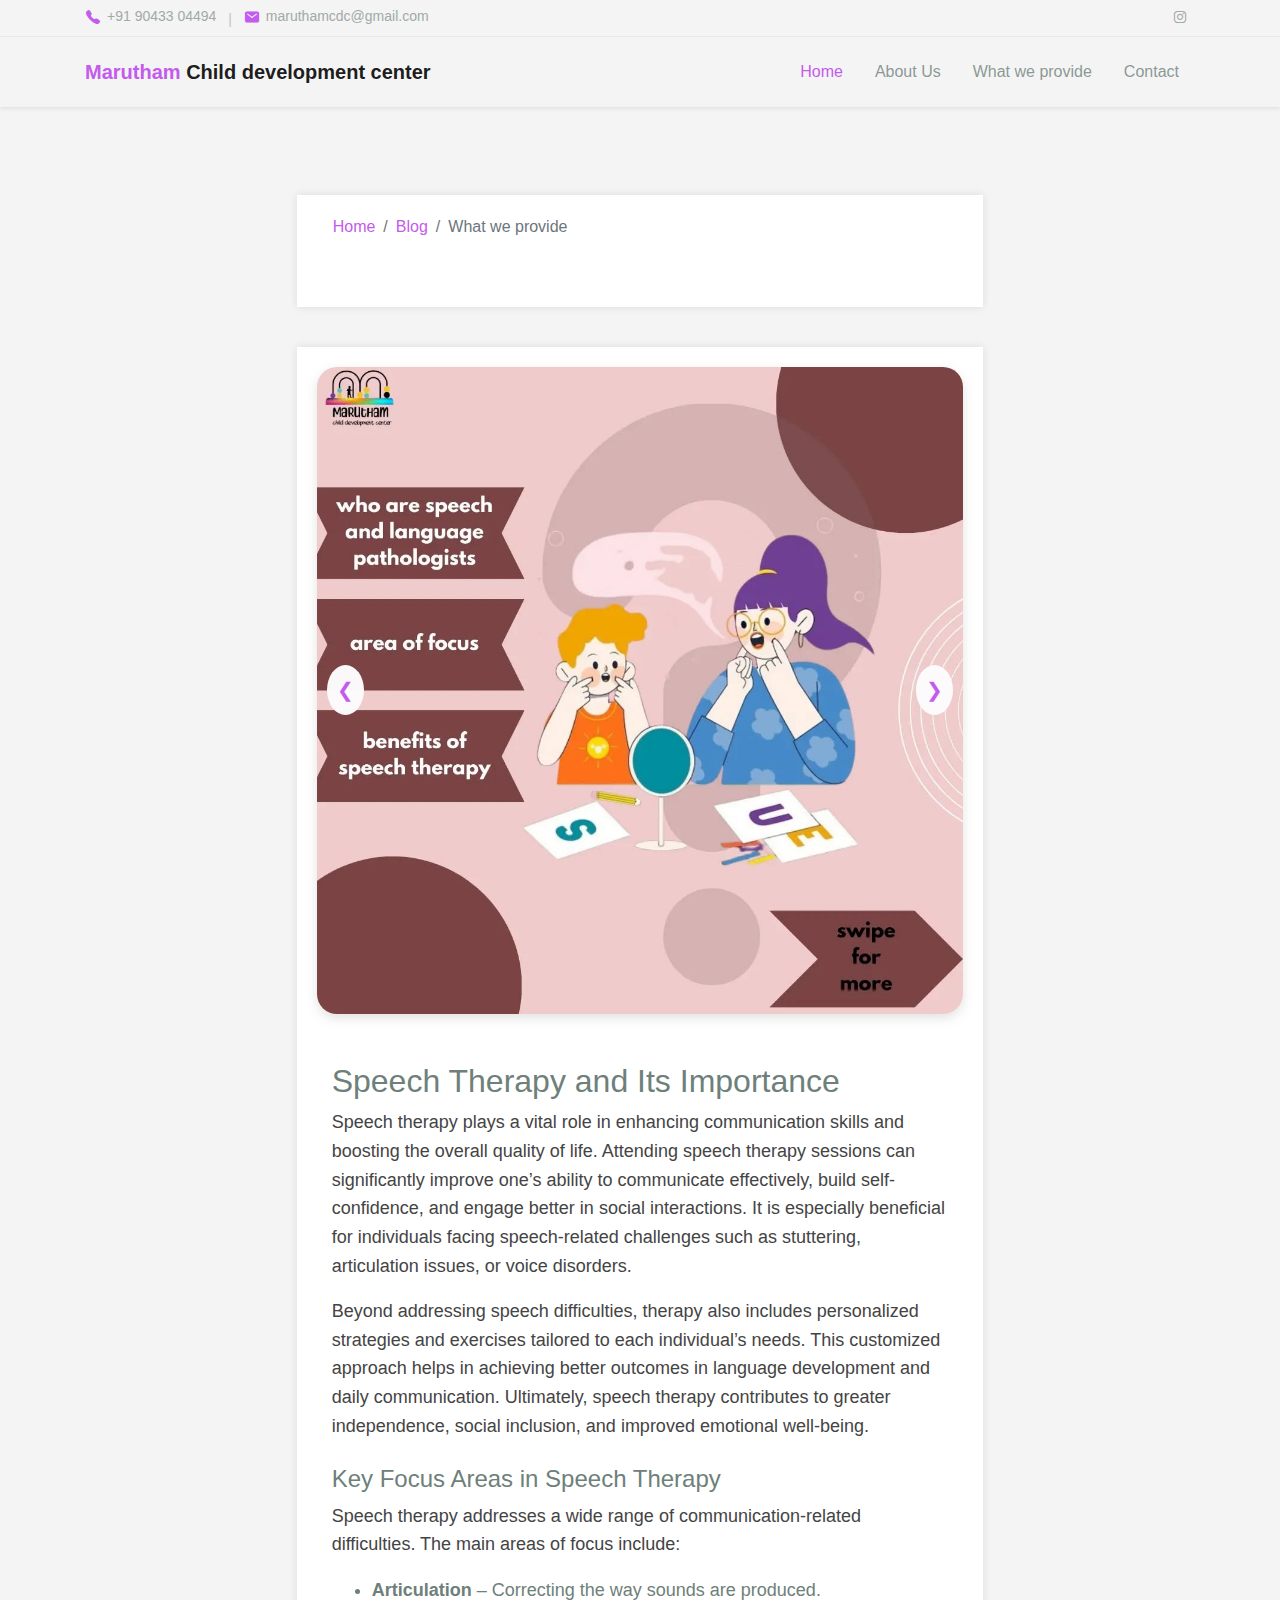
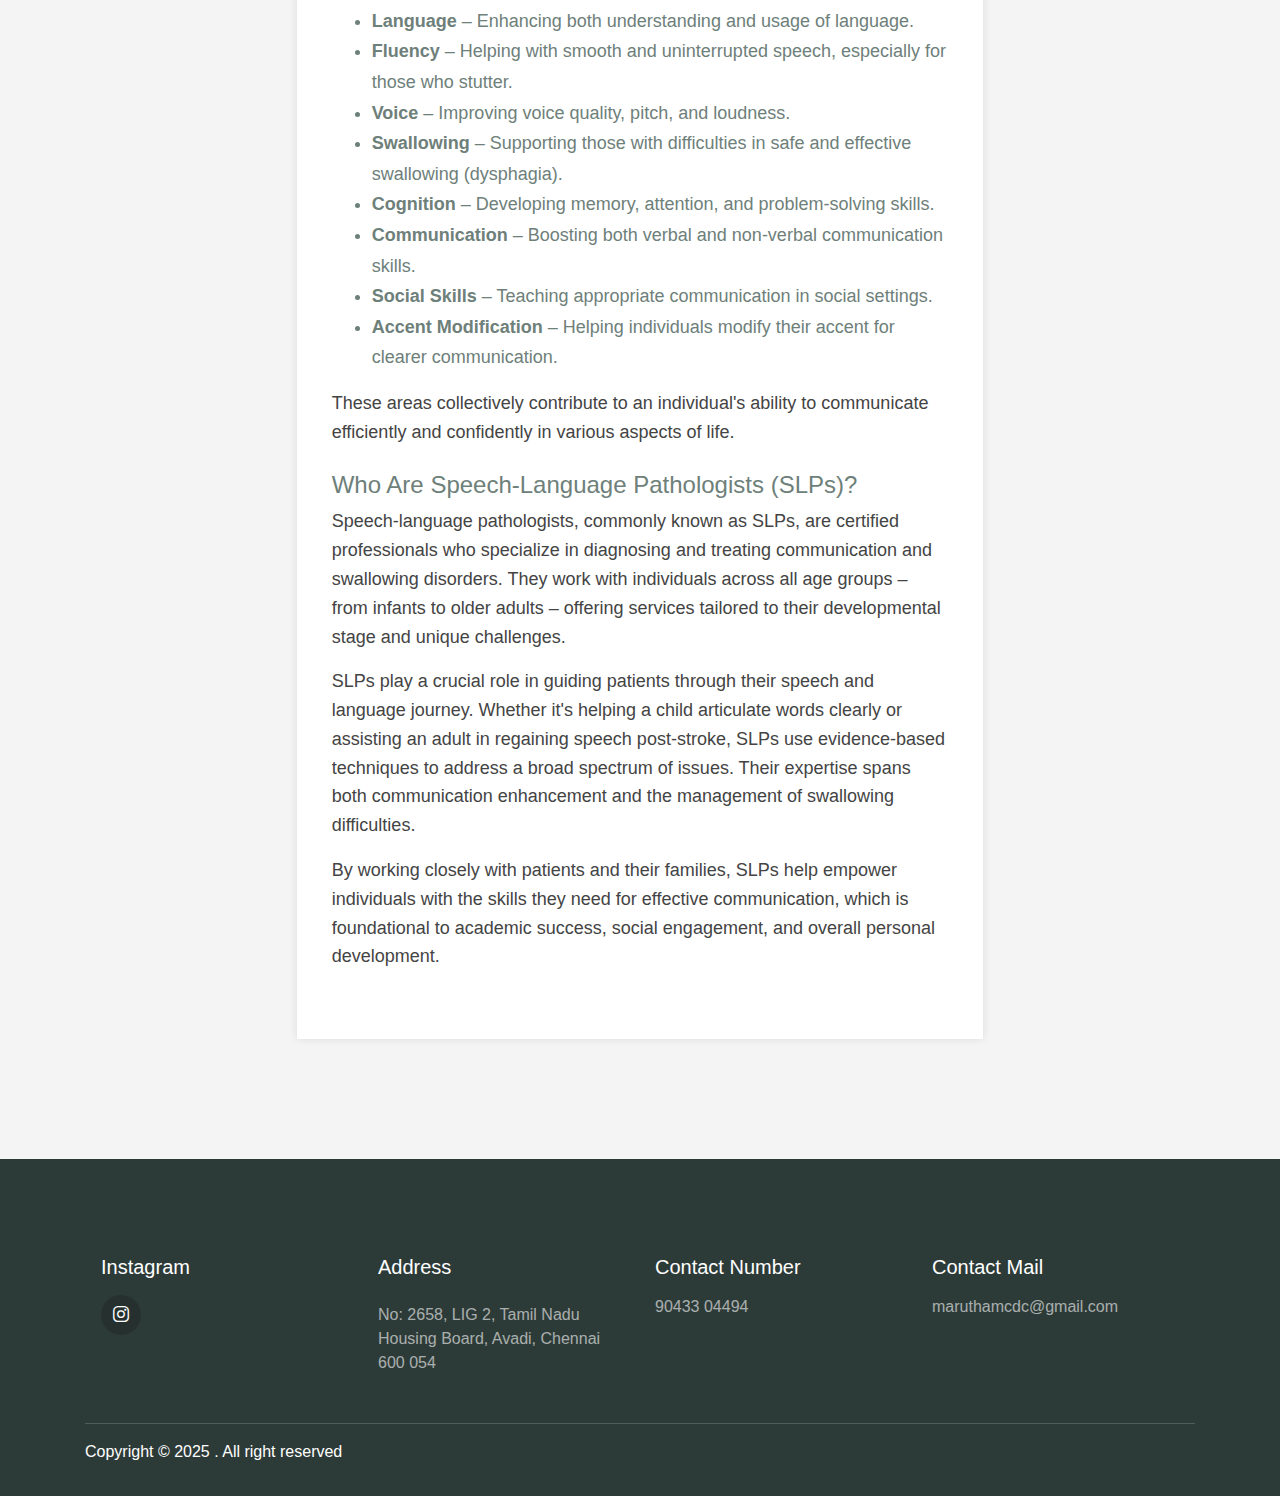
<file: blog-details1.html>
<!DOCTYPE html>
<html lang="en">
<head>
  <meta charset="UTF-8">
  <meta name="viewport" content="width=device-width, initial-scale=1.0">

  <meta http-equiv="X-UA-Compatible" content="ie=edge">

  <meta name="copyright" content="MACode ID, https://macodeid.com/">

  <title>Marutham Pediatric Care</title>

  <link rel="stylesheet" href="assets/css/maicons.css">

  <link rel="stylesheet" href="assets/css/bootstrap.css">

  <link rel="stylesheet" href="assets/vendor/owl-carousel/css/owl.carousel.css">

  <link rel="stylesheet" href="assets/vendor/animate/animate.css">

  <link rel="stylesheet" href="assets/css/theme.css">

  <style>
    body {
      font-family: Arial, sans-serif;
      background: #f4f4f4;
      margin: 0;
      padding: 0;
    }

    .row1 {
      display: flex;
      justify-content: center;
      margin: 40px;
    }

    .col-lg-8 {
      width: 100%;
      max-width: 900px;
      background: #fff;
      padding: 20px;
      box-shadow: 0 0 8px rgba(0, 0, 0, 0.1);
    }

    .post-thumb {
      position: relative;
      overflow: hidden;
    }

    .post-thumb .slide {
      display: none;
    }

    .post-thumb .slide img {
      width: 100%;
      height: auto;
      cursor: pointer;
    }

    .prev, .next {
      position: absolute;
      top: 50%;
      transform: translateY(-50%);
      background-color: rgba(252, 250, 251, 0.992);
      color: #fff;
      padding: 10px;
      font-size: 20px;
      cursor: pointer;
      border-radius: 50%;
      z-index: 2;
    }

    .prev {
      left: 10px;
    }

    .next {
      right: 10px;
    }

    .post-title {
      margin-top: 20px;
      font-size: 32px;
      color: #333;
    }

    .post-content p {
      line-height: 1.6;
      color: #444;
    }

    /* Lightbox */
    .lightbox {
      display: none;
      position: fixed;
      z-index: 1000;
      padding-top: 60px;
      left: 0;
      top: 0;
      width: 100%;
      height: 100%;
      overflow: auto;
      background-color: rgba(0,0,0,0.9);
    }

    .lightbox-content {
      margin: auto;
      display: block;
      width: 90%;
      max-width: 1000px;
    }

    .lightbox-close {
      position: absolute;
      top: 20px;
      right: 35px;
      color: #fff;
      font-size: 40px;
      font-weight: bold;
      cursor: pointer;
    }
  </style>
</head>
<body>

  <!-- Back to top button -->
  <div class="back-to-top"></div>

  <header>
    <div class="topbar">
      <div class="container">
        <div class="row">
          <div class="col-sm-8 text-sm">
            <div class="site-info">
              <a href="#"><span class="mai-call text-primary"></span> +91 90433 04494</a>
              <span class="divider">|</span>
              <a href="#"><span class="mai-mail text-primary"></span> maruthamcdc@gmail.com</a>
            </div>
          </div>
          <div class="col-sm-4 text-right text-sm">
            <div class="social-mini-button">
              <a href="https://www.instagram.com/maruthampediatriccare?utm_source=ig_web_button_share_sheet&igsh=ZDNlZDc0MzIxNw%3D%3D"><span class="mai-logo-instagram"></span></a>
            </div>
          </div>
        </div> <!-- .row -->
      </div> <!-- .container -->
    </div> <!-- .topbar -->

    <nav class="navbar navbar-expand-lg navbar-light shadow-sm">
      <div class="container">
        <a class="navbar-brand" href="#"><span class="text-primary">Marutham</span> Child development center</a>

        <button class="navbar-toggler" type="button" data-toggle="collapse" data-target="#navbarSupport" aria-controls="navbarSupport" aria-expanded="false" aria-label="Toggle navigation">
          <span class="navbar-toggler-icon"></span>
        </button>

        <div class="collapse navbar-collapse" id="navbarSupport">
          <ul class="navbar-nav ml-auto">
            <li class="nav-item active">
              <a class="nav-link" href="index.html">Home</a>
            </li>
            <li class="nav-item">
              <a class="nav-link" href="about.html">About Us</a>
            </li>
            <li class="nav-item">
              <a class="nav-link" href="blog.html">What we provide</a>
            </li>
            <li class="nav-item">
              <a class="nav-link" href="contact.html">Contact</a>
            </li>
          </ul>
        </div> <!-- .navbar-collapse -->
      </div> <!-- .container -->
    </nav>
  </header>

  <div class="page-section pt-5">
    <div class="container">
      <div class="row1">
        <div class="col-lg-8">
          <nav aria-label="Breadcrumb">
            <ol class="breadcrumb bg-transparent py-0 mb-5">
              <li class="breadcrumb-item"><a href="index.html">Home</a></li>
              <li class="breadcrumb-item"><a href="blog.html">Blog</a></li>
              <li class="breadcrumb-item active" aria-current="page">What we provide</li>
            </ol>
          </nav>
        </div>
      </div> <!-- .row -->

      <div class="row1">
        <div class="col-lg-8">
          <article class="blog-details">
            <div class="post-thumb">
              <!-- Slider Images -->
              <div class="slide">
                <img src="assets/Images/ST.webp" alt="Slide 1" onclick="openLightbox(this.src)">
              </div>
              <div class="slide">
                <img src="assets/Images/ST1.webp" alt="Slide 2" onclick="openLightbox(this.src)">
              </div>
              <div class="slide">
                <img src="assets/Images/ST2.webp" alt="Slide 3" onclick="openLightbox(this.src)">
              </div>
              <div class="slide">
                <img src="assets/Images/ST3.webp" alt="Slide 4" onclick="openLightbox(this.src)">
              </div>
      
      
              <!-- Navigation Arrows -->
              <a class="prev" onclick="changeSlide(-1)">❮</a>
              <a class="next" onclick="changeSlide(1)">❯</a>
            </div>
      
            <div class="post-content">
              <div class="container my-5">
                <div class="content-wrapper">
              
                  <h2 class="section-title">Speech Therapy and Its Importance</h2>
                  <p>Speech therapy plays a vital role in enhancing communication skills and boosting the overall quality of life. Attending speech therapy sessions can significantly improve one’s ability to communicate effectively, build self-confidence, and engage better in social interactions. It is especially beneficial for individuals facing speech-related challenges such as stuttering, articulation issues, or voice disorders.</p>
              
                  <p>Beyond addressing speech difficulties, therapy also includes personalized strategies and exercises tailored to each individual’s needs. This customized approach helps in achieving better outcomes in language development and daily communication. Ultimately, speech therapy contributes to greater independence, social inclusion, and improved emotional well-being.</p>
              
                  <h4 class="mt-4 highlight">Key Focus Areas in Speech Therapy</h4>
                  <p>Speech therapy addresses a wide range of communication-related difficulties. The main areas of focus include:</p>
                  <ul>
                    <li><strong>Articulation</strong> – Correcting the way sounds are produced.</li>
                    <li><strong>Language</strong> – Enhancing both understanding and usage of language.</li>
                    <li><strong>Fluency</strong> – Helping with smooth and uninterrupted speech, especially for those who stutter.</li>
                    <li><strong>Voice</strong> – Improving voice quality, pitch, and loudness.</li>
                    <li><strong>Swallowing</strong> – Supporting those with difficulties in safe and effective swallowing (dysphagia).</li>
                    <li><strong>Cognition</strong> – Developing memory, attention, and problem-solving skills.</li>
                    <li><strong>Communication</strong> – Boosting both verbal and non-verbal communication skills.</li>
                    <li><strong>Social Skills</strong> – Teaching appropriate communication in social settings.</li>
                    <li><strong>Accent Modification</strong> – Helping individuals modify their accent for clearer communication.</li>
                  </ul>
                  <p>These areas collectively contribute to an individual's ability to communicate efficiently and confidently in various aspects of life.</p>
              
                  <h4 class="mt-4 highlight">Who Are Speech-Language Pathologists (SLPs)?</h4>
                  <p>Speech-language pathologists, commonly known as SLPs, are certified professionals who specialize in diagnosing and treating communication and swallowing disorders. They work with individuals across all age groups – from infants to older adults – offering services tailored to their developmental stage and unique challenges.</p>
              
                  <p>SLPs play a crucial role in guiding patients through their speech and language journey. Whether it's helping a child articulate words clearly or assisting an adult in regaining speech post-stroke, SLPs use evidence-based techniques to address a broad spectrum of issues. Their expertise spans both communication enhancement and the management of swallowing difficulties.</p>
              
                  <p>By working closely with patients and their families, SLPs help empower individuals with the skills they need for effective communication, which is foundational to academic success, social engagement, and overall personal development.</p>
              
                </div>
              </div>
            </div>
          </article>
        </div>
      </div>
      
      <!-- Lightbox Zoom Modal -->
      <div id="lightbox" class="lightbox" onclick="closeLightbox()">
        <span class="lightbox-close">&times;</span>
        <img class="lightbox-content" id="lightbox-img">
      </div>
        
            
            

            
              
              
              

            

            
      
    
    </div> <!-- .container -->
  </div> <!-- .page-section -->

  

  <footer class="page-footer">
    <div class="container">
      <div class="row px-md-3">

        <div class="col-sm-6 col-lg-3 py-3">
          <h5>Instagram</h5>
          <div class="footer-sosmed mt-3">
            
            <a href="https://www.instagram.com/maruthampediatriccare?utm_source=ig_web_button_share_sheet&igsh=ZDNlZDc0MzIxNw%3D%3D" target="_blank"><span class="mai-logo-instagram"></span></a>
          </div>
        </div>
        
        
        <div class="col-sm-6 col-lg-3 py-3">
          <h5>Address</h5>
          <p class="footer-link mt-2">No: 2658, LIG 2, Tamil Nadu Housing Board, Avadi, Chennai 600 054</p>
          
        </div>

        <div class="col-sm-6 col-lg-3 py-3">
          <h5>Contact Number</h5>
          <a href="#" class="footer-link">90433 04494</a>
          
        </div>

        <div class="col-sm-6 col-lg-3 py-3">
          <h5>Contact Mail</h5>
          <a href="#" class="footer-link">maruthamcdc@gmail.com</a>
          
        </div>
      </div>

      <hr>

      <p id="copyright">Copyright &copy; 2025 <a href="" target="_blank"></a>. All right reserved</p>
    </div>
  </footer>

  <script src="assets/js/jquery-3.5.1.min.js"></script>

  <script src="assets/js/bootstrap.bundle.min.js"></script>
  
  <script src="assets/vendor/owl-carousel/js/owl.carousel.min.js"></script>
  
  <script src="assets/vendor/wow/wow.min.js"></script>
  
  <script src="assets/js/theme.js"></script>

  <script>
    let slideIndex = 0;
    const slides = document.getElementsByClassName("slide");
    showSlide(slideIndex);
  
    function showSlide(index) {
      for (let i = 0; i < slides.length; i++) {
        slides[i].style.display = "none";
      }
      slideIndex = (index + slides.length) % slides.length;
      slides[slideIndex].style.display = "block";
    }
  
    function changeSlide(n) {
      showSlide(slideIndex + n);
    }
  
    function openLightbox(src) {
      document.getElementById("lightbox").style.display = "block";
      document.getElementById("lightbox-img").src = src;
    }
  
    function closeLightbox() {
      document.getElementById("lightbox").style.display = "none";
    }
  
    // Keyboard navigation
    document.addEventListener('keydown', function(e) {
      if (e.key === 'ArrowRight') changeSlide(1);
      else if (e.key === 'ArrowLeft') changeSlide(-1);
      else if (e.key === 'Escape') closeLightbox();
    });
  </script>
  
</body>
</html>
</file>
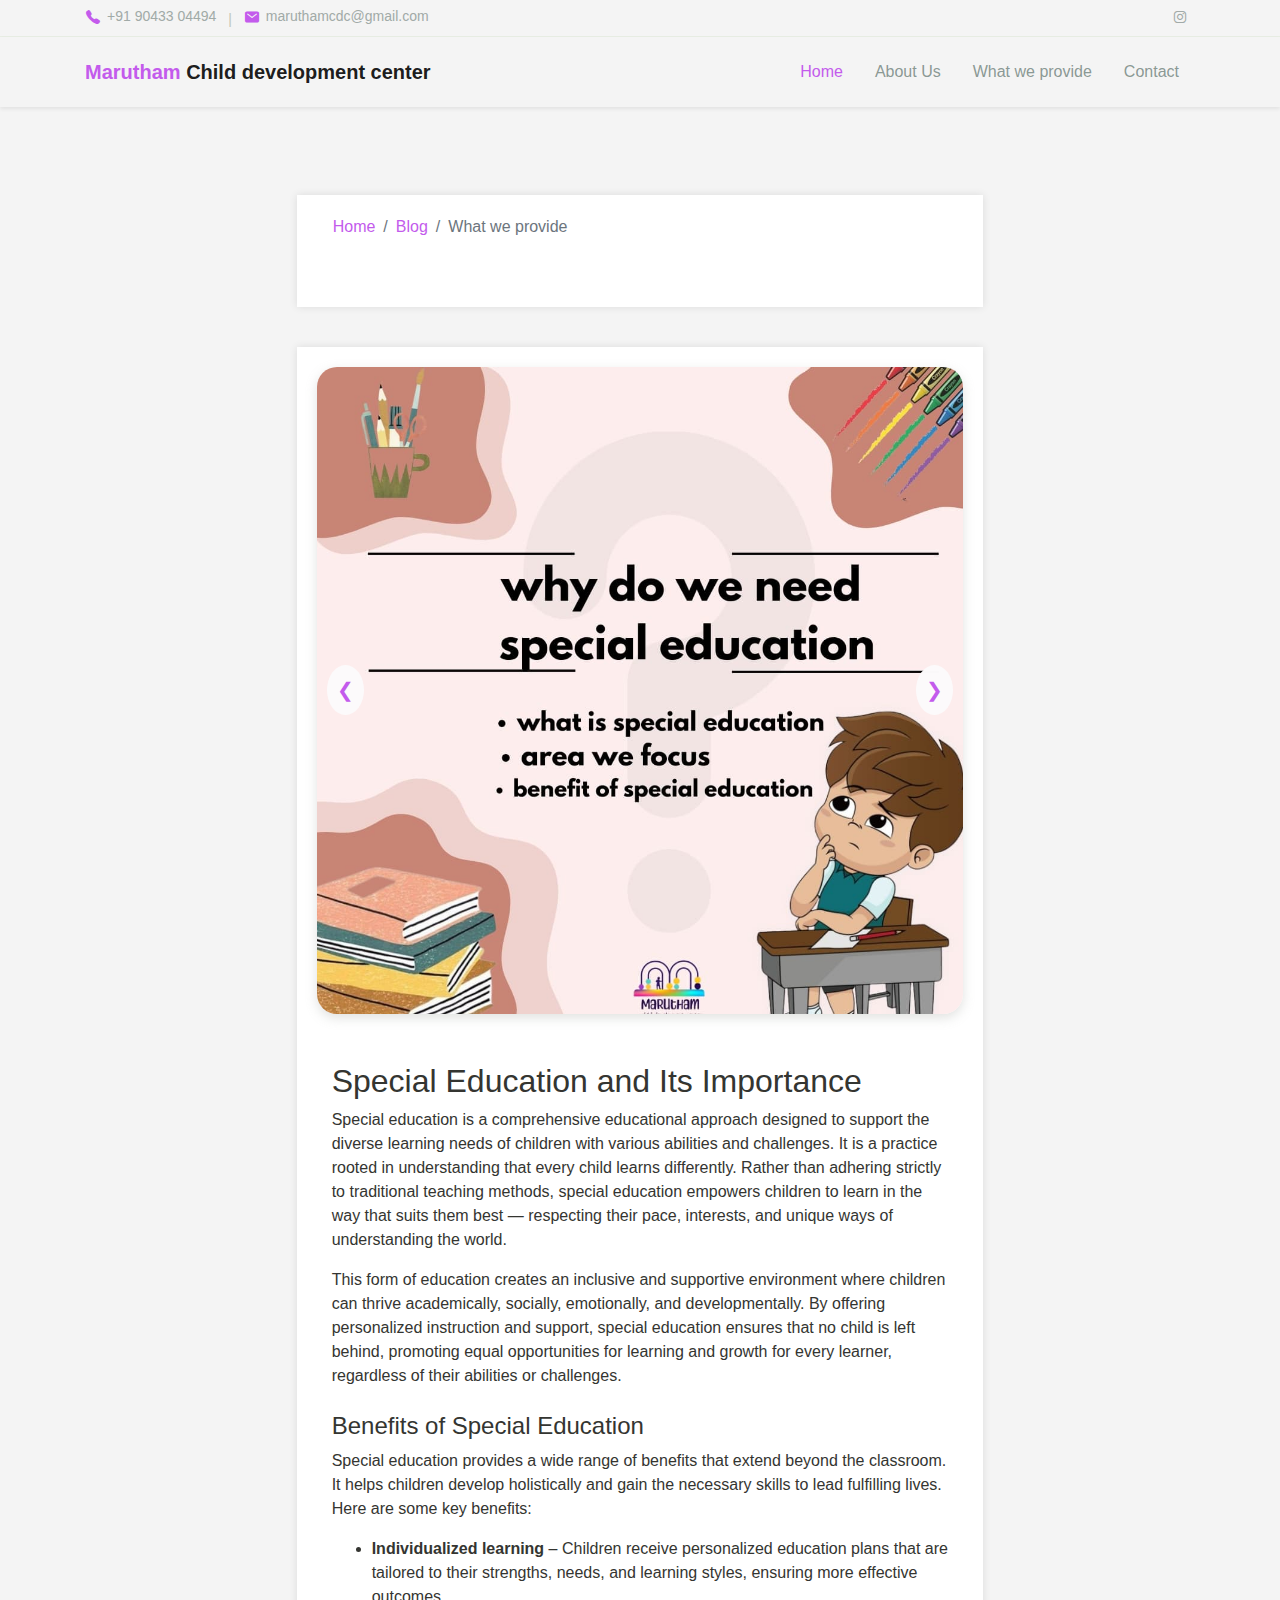
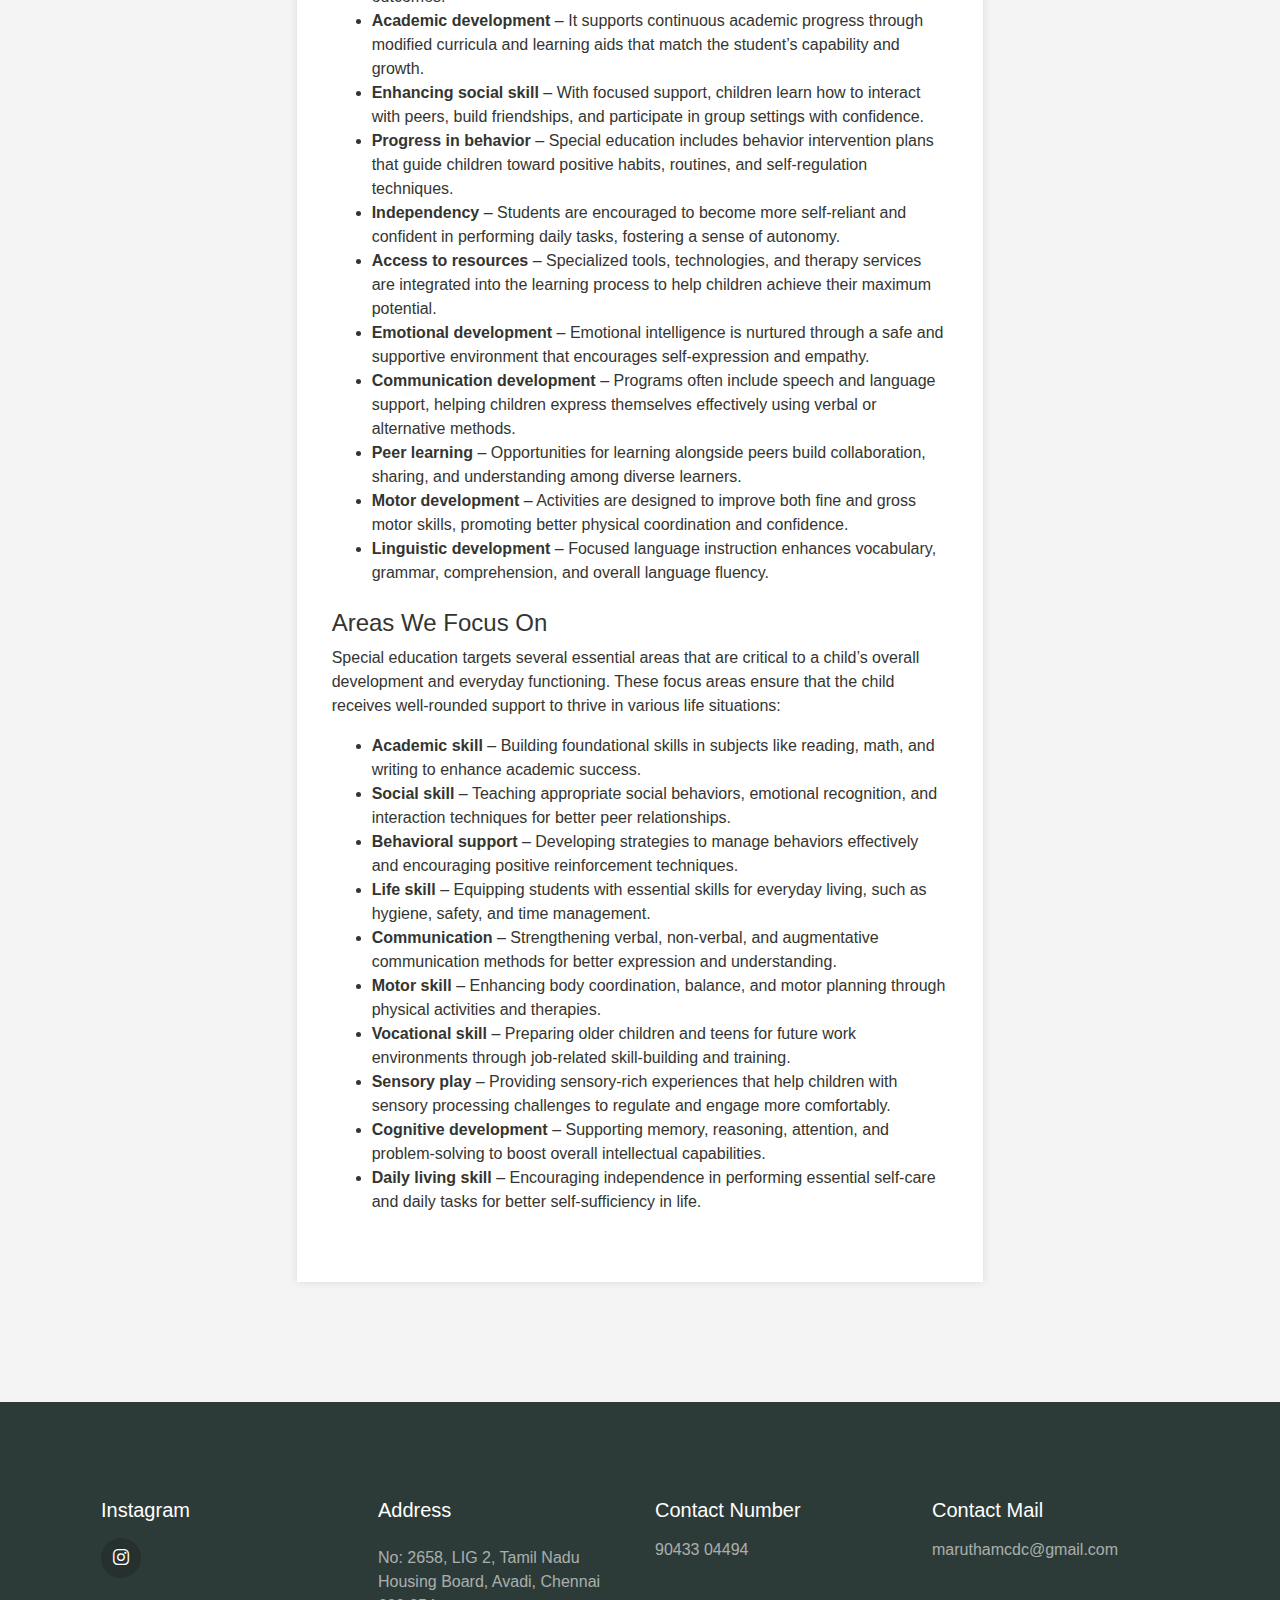
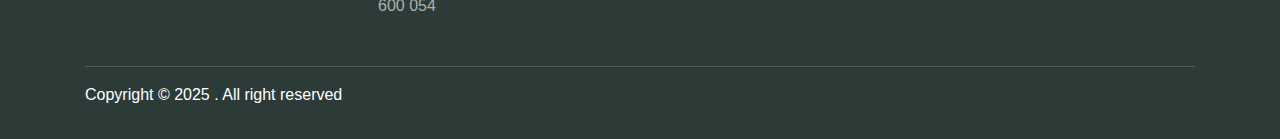
<file: blog-details2.html>
<!DOCTYPE html>
<html lang="en">
<head>
  <meta charset="UTF-8">
  <meta name="viewport" content="width=device-width, initial-scale=1.0">

  <meta http-equiv="X-UA-Compatible" content="ie=edge">

  <meta name="copyright" content="MACode ID, https://macodeid.com/">

  <title>Marutham Pediatric Care</title>

  <link rel="stylesheet" href="assets/css/maicons.css">

  <link rel="stylesheet" href="assets/css/bootstrap.css">

  <link rel="stylesheet" href="assets/vendor/owl-carousel/css/owl.carousel.css">

  <link rel="stylesheet" href="assets/vendor/animate/animate.css">

  <link rel="stylesheet" href="assets/css/theme.css">

  <style>
    body {
      font-family: Arial, sans-serif;
      background: #f4f4f4;
      margin: 0;
      padding: 0;
    }

    .row1 {
      display: flex;
      justify-content: center;
      margin: 40px;
    }

    .col-lg-8 {
      width: 100%;
      max-width: 900px;
      background: #fff;
      padding: 20px;
      box-shadow: 0 0 8px rgba(0, 0, 0, 0.1);
    }

    .post-thumb {
      position: relative;
      overflow: hidden;
    }

    .post-thumb .slide {
      display: none;
    }

    .post-thumb .slide img {
      width: 100%;
      height: auto;
      cursor: pointer;
    }

    .prev, .next {
      position: absolute;
      top: 50%;
      transform: translateY(-50%);
      background-color: rgba(252, 250, 251, 0.992);
      color: #fff;
      padding: 10px;
      font-size: 20px;
      cursor: pointer;
      border-radius: 50%;
      z-index: 2;
    }

    .prev {
      left: 10px;
    }

    .next {
      right: 10px;
    }

    .post-title {
      margin-top: 20px;
      font-size: 32px;
      color: #333;
    }

    .post-content p {
      line-height: 1.6;
      color: #444;
    }

    /* Lightbox */
    .lightbox {
      display: none;
      position: fixed;
      z-index: 1000;
      padding-top: 60px;
      left: 0;
      top: 0;
      width: 100%;
      height: 100%;
      overflow: auto;
      background-color: rgba(0,0,0,0.9);
    }

    .lightbox-content {
      margin: auto;
      display: block;
      width: 90%;
      max-width: 1000px;
    }

    .lightbox-close {
      position: absolute;
      top: 20px;
      right: 35px;
      color: #fff;
      font-size: 40px;
      font-weight: bold;
      cursor: pointer;
    }
  </style>
</head>
<body>

  <!-- Back to top button -->
  <div class="back-to-top"></div>

  <header>
    <div class="topbar">
      <div class="container">
        <div class="row">
          <div class="col-sm-8 text-sm">
            <div class="site-info">
              <a href="#"><span class="mai-call text-primary"></span> +91 90433 04494</a>
              <span class="divider">|</span>
              <a href="#"><span class="mai-mail text-primary"></span> maruthamcdc@gmail.com</a>
            </div>
          </div>
          <div class="col-sm-4 text-right text-sm">
            <div class="social-mini-button">
              <a href="https://www.instagram.com/maruthampediatriccare?utm_source=ig_web_button_share_sheet&igsh=ZDNlZDc0MzIxNw%3D%3D"><span class="mai-logo-instagram"></span></a>
            </div>
          </div>
        </div> <!-- .row -->
      </div> <!-- .container -->
    </div> <!-- .topbar -->

    <nav class="navbar navbar-expand-lg navbar-light shadow-sm">
      <div class="container">
        <a class="navbar-brand" href="#"><span class="text-primary">Marutham</span> Child development center</a>

        <button class="navbar-toggler" type="button" data-toggle="collapse" data-target="#navbarSupport" aria-controls="navbarSupport" aria-expanded="false" aria-label="Toggle navigation">
          <span class="navbar-toggler-icon"></span>
        </button>

        <div class="collapse navbar-collapse" id="navbarSupport">
          <ul class="navbar-nav ml-auto">
            <li class="nav-item active">
              <a class="nav-link" href="index.html">Home</a>
            </li>
            <li class="nav-item">
              <a class="nav-link" href="about.html">About Us</a>
            </li>
            <li class="nav-item">
              <a class="nav-link" href="blog.html">What we provide</a>
            </li>
            <li class="nav-item">
              <a class="nav-link" href="contact.html">Contact</a>
            </li>
          </ul>
        </div> <!-- .navbar-collapse -->
      </div> <!-- .container -->
    </nav>
  </header>

  <div class="page-section pt-5">
    <div class="container">
      <div class="row1">
        <div class="col-lg-8">
          <nav aria-label="Breadcrumb">
            <ol class="breadcrumb bg-transparent py-0 mb-5">
              <li class="breadcrumb-item"><a href="index.html">Home</a></li>
              <li class="breadcrumb-item"><a href="blog.html">Blog</a></li>
              <li class="breadcrumb-item active" aria-current="page">What we provide</li>
            </ol>
          </nav>
        </div>
      </div> <!-- .row -->

      <div class="row1">
        <div class="col-lg-8">
          <article class="blog-details">
            <div class="post-thumb">
              <!-- Slider Images -->
              <div class="slide">
                <img src="assets/Images/SE.jpg" alt="Slide 1" onclick="openLightbox(this.src)">
              </div>
              <div class="slide">
                <img src="assets/Images/SE1.jpg" alt="Slide 2" onclick="openLightbox(this.src)">
              </div>
              <div class="slide">
                <img src="assets/Images/SE3.jpg" alt="Slide 3" onclick="openLightbox(this.src)">
              </div>
              <div class="slide">
                <img src="assets/Images/SE4.jpg" alt="Slide 4" onclick="openLightbox(this.src)">
              </div>
      
      
              <!-- Navigation Arrows -->
              <a class="prev" onclick="changeSlide(-1)">❮</a>
              <a class="next" onclick="changeSlide(1)">❯</a>
            </div>
      
            <div class="container my-5">
              <div class="content-wrapper">
            
                <h2 class="section-title">Special Education and Its Importance</h2>
                <p>Special education is a comprehensive educational approach designed to support the diverse learning needs of children with various abilities and challenges. It is a practice rooted in understanding that every child learns differently. Rather than adhering strictly to traditional teaching methods, special education empowers children to learn in the way that suits them best — respecting their pace, interests, and unique ways of understanding the world.</p>
            
                <p>This form of education creates an inclusive and supportive environment where children can thrive academically, socially, emotionally, and developmentally. By offering personalized instruction and support, special education ensures that no child is left behind, promoting equal opportunities for learning and growth for every learner, regardless of their abilities or challenges.</p>
            
                <h4 class="mt-4 highlight">Benefits of Special Education</h4>
                <p>Special education provides a wide range of benefits that extend beyond the classroom. It helps children develop holistically and gain the necessary skills to lead fulfilling lives. Here are some key benefits:</p>
                <ul>
                  <li><strong>Individualized learning</strong> – Children receive personalized education plans that are tailored to their strengths, needs, and learning styles, ensuring more effective outcomes.</li>
                  <li><strong>Academic development</strong> – It supports continuous academic progress through modified curricula and learning aids that match the student’s capability and growth.</li>
                  <li><strong>Enhancing social skill</strong> – With focused support, children learn how to interact with peers, build friendships, and participate in group settings with confidence.</li>
                  <li><strong>Progress in behavior</strong> – Special education includes behavior intervention plans that guide children toward positive habits, routines, and self-regulation techniques.</li>
                  <li><strong>Independency</strong> – Students are encouraged to become more self-reliant and confident in performing daily tasks, fostering a sense of autonomy.</li>
                  <li><strong>Access to resources</strong> – Specialized tools, technologies, and therapy services are integrated into the learning process to help children achieve their maximum potential.</li>
                  <li><strong>Emotional development</strong> – Emotional intelligence is nurtured through a safe and supportive environment that encourages self-expression and empathy.</li>
                  <li><strong>Communication development</strong> – Programs often include speech and language support, helping children express themselves effectively using verbal or alternative methods.</li>
                  <li><strong>Peer learning</strong> – Opportunities for learning alongside peers build collaboration, sharing, and understanding among diverse learners.</li>
                  <li><strong>Motor development</strong> – Activities are designed to improve both fine and gross motor skills, promoting better physical coordination and confidence.</li>
                  <li><strong>Linguistic development</strong> – Focused language instruction enhances vocabulary, grammar, comprehension, and overall language fluency.</li>
                </ul>
            
                <h4 class="mt-4 highlight">Areas We Focus On</h4>
                <p>Special education targets several essential areas that are critical to a child’s overall development and everyday functioning. These focus areas ensure that the child receives well-rounded support to thrive in various life situations:</p>
                <ul>
                  <li><strong>Academic skill</strong> – Building foundational skills in subjects like reading, math, and writing to enhance academic success.</li>
                  <li><strong>Social skill</strong> – Teaching appropriate social behaviors, emotional recognition, and interaction techniques for better peer relationships.</li>
                  <li><strong>Behavioral support</strong> – Developing strategies to manage behaviors effectively and encouraging positive reinforcement techniques.</li>
                  <li><strong>Life skill</strong> – Equipping students with essential skills for everyday living, such as hygiene, safety, and time management.</li>
                  <li><strong>Communication</strong> – Strengthening verbal, non-verbal, and augmentative communication methods for better expression and understanding.</li>
                  <li><strong>Motor skill</strong> – Enhancing body coordination, balance, and motor planning through physical activities and therapies.</li>
                  <li><strong>Vocational skill</strong> – Preparing older children and teens for future work environments through job-related skill-building and training.</li>
                  <li><strong>Sensory play</strong> – Providing sensory-rich experiences that help children with sensory processing challenges to regulate and engage more comfortably.</li>
                  <li><strong>Cognitive development</strong> – Supporting memory, reasoning, attention, and problem-solving to boost overall intellectual capabilities.</li>
                  <li><strong>Daily living skill</strong> – Encouraging independence in performing essential self-care and daily tasks for better self-sufficiency in life.</li>
                </ul>
            
              </div>
            </div>
            
          </article>
        </div>
      </div>
      
      <!-- Lightbox Zoom Modal -->
      <div id="lightbox" class="lightbox" onclick="closeLightbox()">
        <span class="lightbox-close">&times;</span>
        <img class="lightbox-content" id="lightbox-img">
      </div>
        
            
            

            
              
              
              

            

            
      
    
    </div> <!-- .container -->
  </div> <!-- .page-section -->

  

  <footer class="page-footer">
    <div class="container">
      <div class="row px-md-3">

        <div class="col-sm-6 col-lg-3 py-3">
          <h5>Instagram</h5>
          <div class="footer-sosmed mt-3">
            
            <a href="https://www.instagram.com/maruthampediatriccare?utm_source=ig_web_button_share_sheet&igsh=ZDNlZDc0MzIxNw%3D%3D" target="_blank"><span class="mai-logo-instagram"></span></a>
          </div>
        </div>
        
        
        <div class="col-sm-6 col-lg-3 py-3">
          <h5>Address</h5>
          <p class="footer-link mt-2">No: 2658, LIG 2, Tamil Nadu Housing Board, Avadi, Chennai 600 054</p>
          
        </div>

        <div class="col-sm-6 col-lg-3 py-3">
          <h5>Contact Number</h5>
          <a href="#" class="footer-link">90433 04494</a>
          
        </div>

        <div class="col-sm-6 col-lg-3 py-3">
          <h5>Contact Mail</h5>
          <a href="#" class="footer-link">maruthamcdc@gmail.com</a>
          
        </div>
      </div>

      <hr>

      <p id="copyright">Copyright &copy; 2025 <a href="" target="_blank"></a>. All right reserved</p>
    </div>
  </footer>

  <script src="assets/js/jquery-3.5.1.min.js"></script>

  <script src="assets/js/bootstrap.bundle.min.js"></script>
  
  <script src="assets/vendor/owl-carousel/js/owl.carousel.min.js"></script>
  
  <script src="assets/vendor/wow/wow.min.js"></script>
  
  <script src="assets/js/theme.js"></script>

  <script>
    let slideIndex = 0;
    const slides = document.getElementsByClassName("slide");
    showSlide(slideIndex);
  
    function showSlide(index) {
      for (let i = 0; i < slides.length; i++) {
        slides[i].style.display = "none";
      }
      slideIndex = (index + slides.length) % slides.length;
      slides[slideIndex].style.display = "block";
    }
  
    function changeSlide(n) {
      showSlide(slideIndex + n);
    }
  
    function openLightbox(src) {
      document.getElementById("lightbox").style.display = "block";
      document.getElementById("lightbox-img").src = src;
    }
  
    function closeLightbox() {
      document.getElementById("lightbox").style.display = "none";
    }
  
    // Keyboard navigation
    document.addEventListener('keydown', function(e) {
      if (e.key === 'ArrowRight') changeSlide(1);
      else if (e.key === 'ArrowLeft') changeSlide(-1);
      else if (e.key === 'Escape') closeLightbox();
    });
  </script>
  
</body>
</html>
</file>
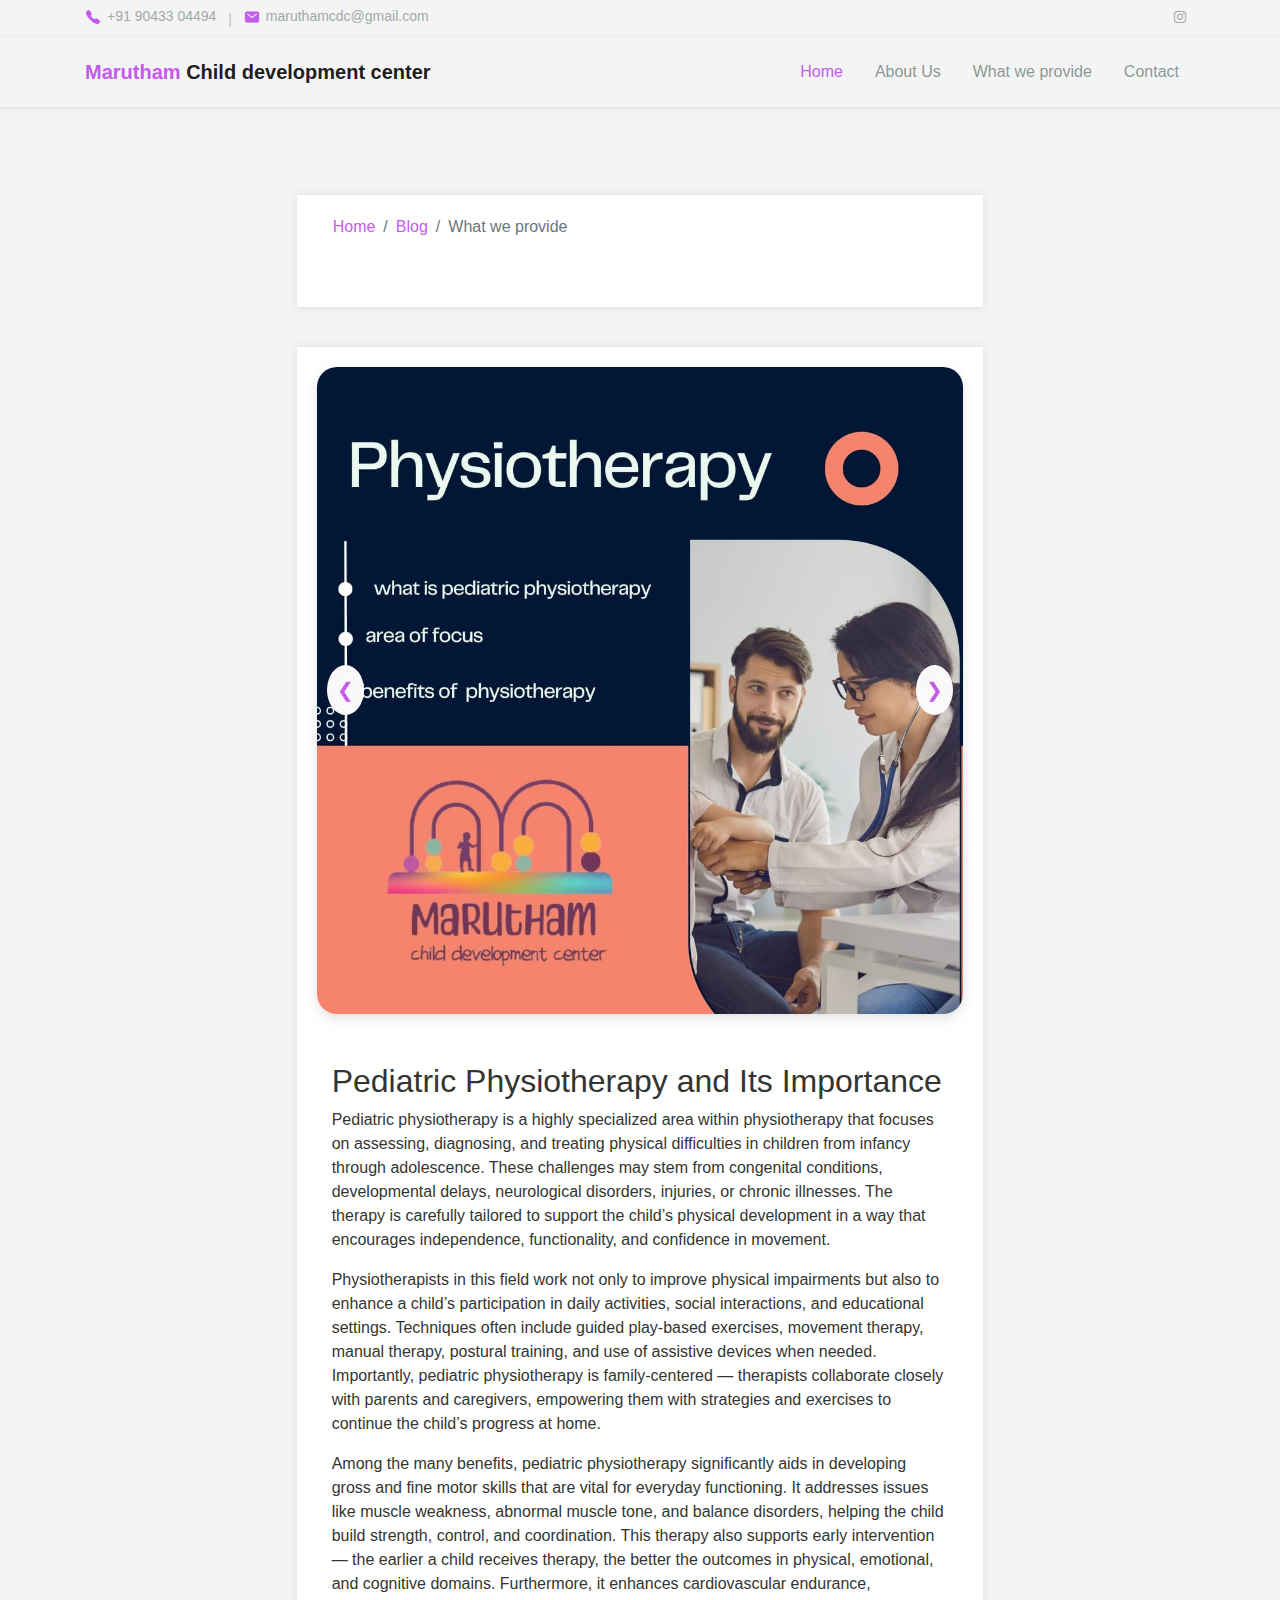
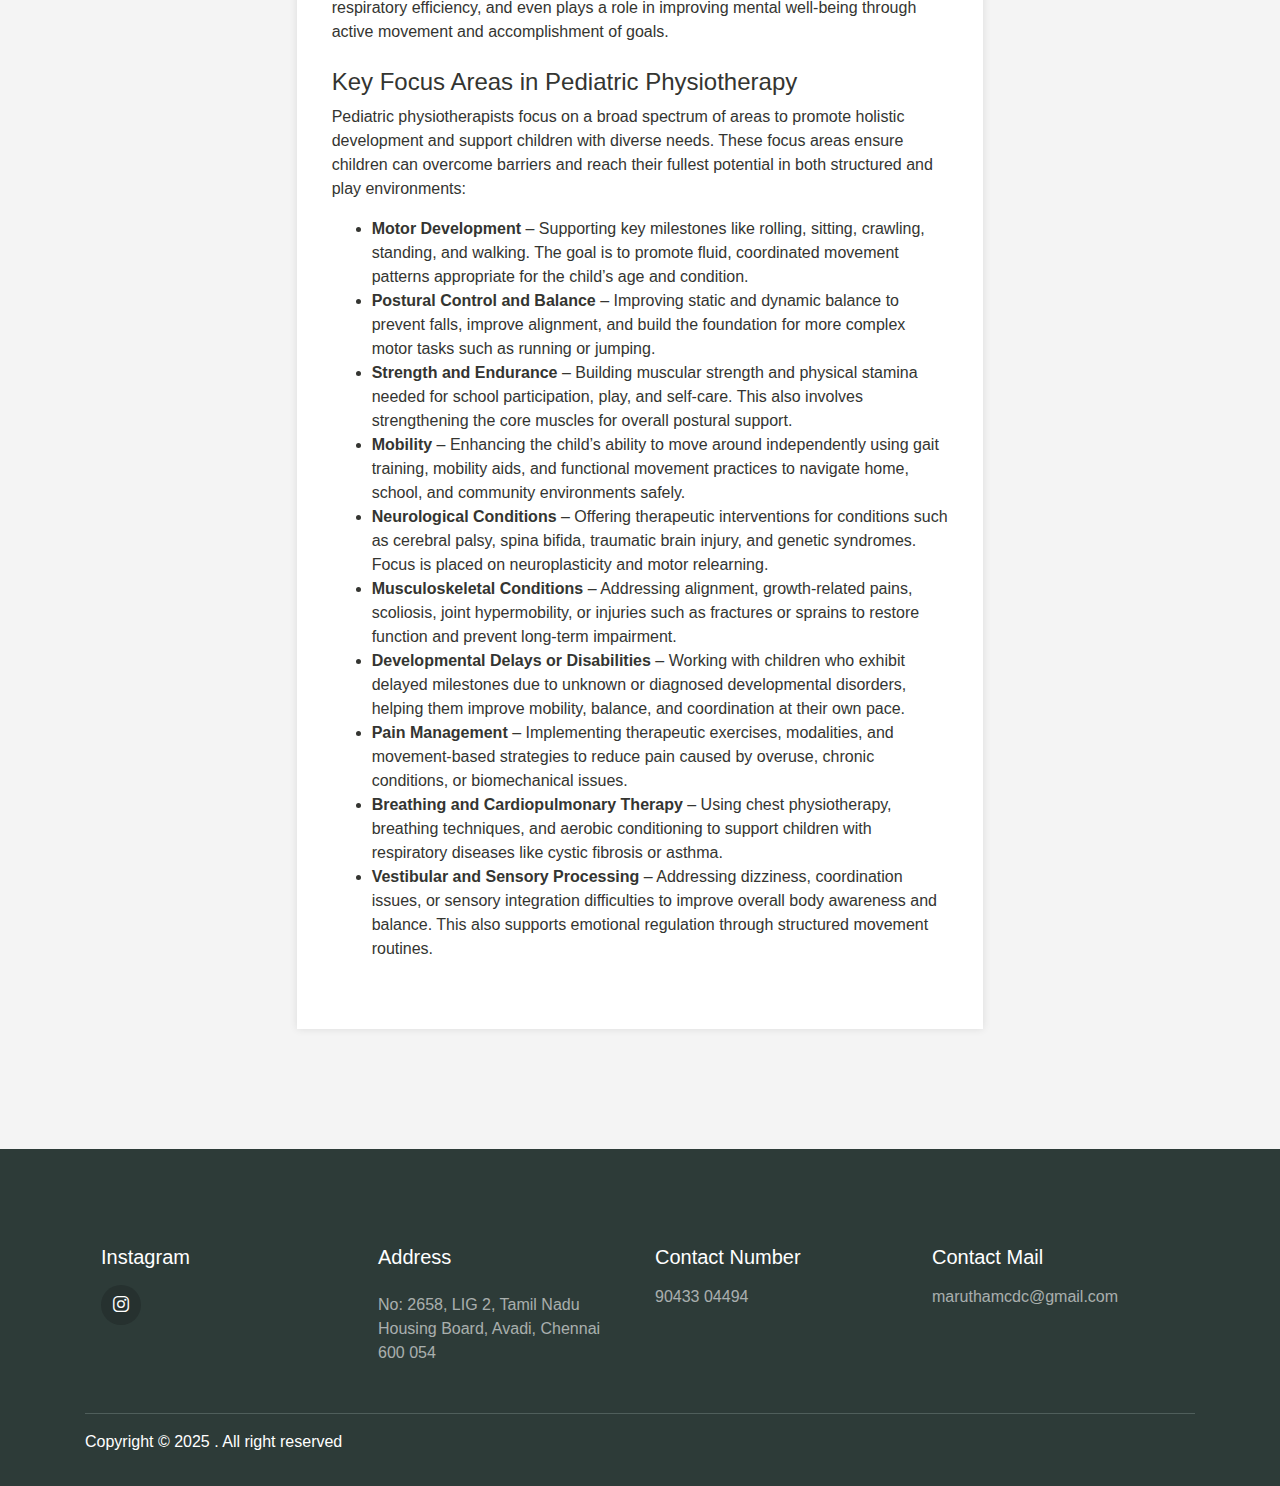
<file: blog-details3.html>
<!DOCTYPE html>
<html lang="en">
<head>
  <meta charset="UTF-8">
  <meta name="viewport" content="width=device-width, initial-scale=1.0">

  <meta http-equiv="X-UA-Compatible" content="ie=edge">

  <meta name="copyright" content="MACode ID, https://macodeid.com/">

  <title>Marutham Pediatric Care</title>

  <link rel="stylesheet" href="assets/css/maicons.css">

  <link rel="stylesheet" href="assets/css/bootstrap.css">

  <link rel="stylesheet" href="assets/vendor/owl-carousel/css/owl.carousel.css">

  <link rel="stylesheet" href="assets/vendor/animate/animate.css">

  <link rel="stylesheet" href="assets/css/theme.css">

  <style>
    body {
      font-family: Arial, sans-serif;
      background: #f4f4f4;
      margin: 0;
      padding: 0;
    }

    .row1 {
      display: flex;
      justify-content: center;
      margin: 40px;
    }

    .col-lg-8 {
      width: 100%;
      max-width: 900px;
      background: #fff;
      padding: 20px;
      box-shadow: 0 0 8px rgba(0, 0, 0, 0.1);
    }

    .post-thumb {
      position: relative;
      overflow: hidden;
    }

    .post-thumb .slide {
      display: none;
    }

    .post-thumb .slide img {
      width: 100%;
      height: auto;
      cursor: pointer;
    }

    .prev, .next {
      position: absolute;
      top: 50%;
      transform: translateY(-50%);
      background-color: rgba(252, 250, 251, 0.992);
      color: #fff;
      padding: 10px;
      font-size: 20px;
      cursor: pointer;
      border-radius: 50%;
      z-index: 2;
    }

    .prev {
      left: 10px;
    }

    .next {
      right: 10px;
    }

    .post-title {
      margin-top: 20px;
      font-size: 32px;
      color: #333;
    }

    .post-content p {
      line-height: 1.6;
      color: #444;
    }

    /* Lightbox */
    .lightbox {
      display: none;
      position: fixed;
      z-index: 1000;
      padding-top: 60px;
      left: 0;
      top: 0;
      width: 100%;
      height: 100%;
      overflow: auto;
      background-color: rgba(0,0,0,0.9);
    }

    .lightbox-content {
      margin: auto;
      display: block;
      width: 90%;
      max-width: 1000px;
    }

    .lightbox-close {
      position: absolute;
      top: 20px;
      right: 35px;
      color: #fff;
      font-size: 40px;
      font-weight: bold;
      cursor: pointer;
    }
  </style>
</head>
<body>

  <!-- Back to top button -->
  <div class="back-to-top"></div>

  <header>
    <div class="topbar">
      <div class="container">
        <div class="row">
          <div class="col-sm-8 text-sm">
            <div class="site-info">
              <a href="#"><span class="mai-call text-primary"></span> +91 90433 04494</a>
              <span class="divider">|</span>
              <a href="#"><span class="mai-mail text-primary"></span> maruthamcdc@gmail.com</a>
            </div>
          </div>
          <div class="col-sm-4 text-right text-sm">
            <div class="social-mini-button">
              <a href="https://www.instagram.com/maruthampediatriccare?utm_source=ig_web_button_share_sheet&igsh=ZDNlZDc0MzIxNw%3D%3D"><span class="mai-logo-instagram"></span></a>
            </div>
          </div>
        </div> <!-- .row -->
      </div> <!-- .container -->
    </div> <!-- .topbar -->

    <nav class="navbar navbar-expand-lg navbar-light shadow-sm">
      <div class="container">
        <a class="navbar-brand" href="#"><span class="text-primary">Marutham</span> Child development center</a>

        <button class="navbar-toggler" type="button" data-toggle="collapse" data-target="#navbarSupport" aria-controls="navbarSupport" aria-expanded="false" aria-label="Toggle navigation">
          <span class="navbar-toggler-icon"></span>
        </button>

        <div class="collapse navbar-collapse" id="navbarSupport">
          <ul class="navbar-nav ml-auto">
            <li class="nav-item active">
              <a class="nav-link" href="index.html">Home</a>
            </li>
            <li class="nav-item">
              <a class="nav-link" href="about.html">About Us</a>
            </li>
            <li class="nav-item">
              <a class="nav-link" href="blog.html">What we provide</a>
            </li>
            <li class="nav-item">
              <a class="nav-link" href="contact.html">Contact</a>
            </li>
          </ul>
        </div> <!-- .navbar-collapse -->
      </div> <!-- .container -->
    </nav>
  </header>

  <div class="page-section pt-5">
    <div class="container">
      <div class="row1">
        <div class="col-lg-8">
          <nav aria-label="Breadcrumb">
            <ol class="breadcrumb bg-transparent py-0 mb-5">
              <li class="breadcrumb-item"><a href="index.html">Home</a></li>
              <li class="breadcrumb-item"><a href="blog.html">Blog</a></li>
              <li class="breadcrumb-item active" aria-current="page">What we provide</li>
            </ol>
          </nav>
        </div>
      </div> <!-- .row -->

      <div class="row1">
        <div class="col-lg-8">
          <article class="blog-details">
            <div class="post-thumb">
              <!-- Slider Images -->
              <div class="slide">
                <img src="assets/Images/PT.jpg" alt="Slide 1" onclick="openLightbox(this.src)">
              </div>
              <div class="slide">
                <img src="assets/Images/PT1.webp" alt="Slide 2" onclick="openLightbox(this.src)">
              </div>
              <div class="slide">
                <img src="assets/Images/PT2.jpg" alt="Slide 3" onclick="openLightbox(this.src)">
              </div>
              <div class="slide">
                <img src="assets/Images/PT3.jpg" alt="Slide 4" onclick="openLightbox(this.src)">
              </div>
      
      
              <!-- Navigation Arrows -->
              <a class="prev" onclick="changeSlide(-1)">❮</a>
              <a class="next" onclick="changeSlide(1)">❯</a>
            </div>
      
            <div class="container my-5">
              <div class="content-wrapper">
            
                <h2 class="section-title">Pediatric Physiotherapy and Its Importance</h2>
                <p>Pediatric physiotherapy is a highly specialized area within physiotherapy that focuses on assessing, diagnosing, and treating physical difficulties in children from infancy through adolescence. These challenges may stem from congenital conditions, developmental delays, neurological disorders, injuries, or chronic illnesses. The therapy is carefully tailored to support the child’s physical development in a way that encourages independence, functionality, and confidence in movement.</p>
            
                <p>Physiotherapists in this field work not only to improve physical impairments but also to enhance a child’s participation in daily activities, social interactions, and educational settings. Techniques often include guided play-based exercises, movement therapy, manual therapy, postural training, and use of assistive devices when needed. Importantly, pediatric physiotherapy is family-centered — therapists collaborate closely with parents and caregivers, empowering them with strategies and exercises to continue the child’s progress at home.</p>
            
                <p>Among the many benefits, pediatric physiotherapy significantly aids in developing gross and fine motor skills that are vital for everyday functioning. It addresses issues like muscle weakness, abnormal muscle tone, and balance disorders, helping the child build strength, control, and coordination. This therapy also supports early intervention — the earlier a child receives therapy, the better the outcomes in physical, emotional, and cognitive domains. Furthermore, it enhances cardiovascular endurance, respiratory efficiency, and even plays a role in improving mental well-being through active movement and accomplishment of goals.</p>
            
                <h4 class="mt-4 highlight">Key Focus Areas in Pediatric Physiotherapy</h4>
                <p>Pediatric physiotherapists focus on a broad spectrum of areas to promote holistic development and support children with diverse needs. These focus areas ensure children can overcome barriers and reach their fullest potential in both structured and play environments:</p>
                <ul>
                  <li><strong>Motor Development</strong> – Supporting key milestones like rolling, sitting, crawling, standing, and walking. The goal is to promote fluid, coordinated movement patterns appropriate for the child’s age and condition.</li>
                  <li><strong>Postural Control and Balance</strong> – Improving static and dynamic balance to prevent falls, improve alignment, and build the foundation for more complex motor tasks such as running or jumping.</li>
                  <li><strong>Strength and Endurance</strong> – Building muscular strength and physical stamina needed for school participation, play, and self-care. This also involves strengthening the core muscles for overall postural support.</li>
                  <li><strong>Mobility</strong> – Enhancing the child’s ability to move around independently using gait training, mobility aids, and functional movement practices to navigate home, school, and community environments safely.</li>
                  <li><strong>Neurological Conditions</strong> – Offering therapeutic interventions for conditions such as cerebral palsy, spina bifida, traumatic brain injury, and genetic syndromes. Focus is placed on neuroplasticity and motor relearning.</li>
                  <li><strong>Musculoskeletal Conditions</strong> – Addressing alignment, growth-related pains, scoliosis, joint hypermobility, or injuries such as fractures or sprains to restore function and prevent long-term impairment.</li>
                  <li><strong>Developmental Delays or Disabilities</strong> – Working with children who exhibit delayed milestones due to unknown or diagnosed developmental disorders, helping them improve mobility, balance, and coordination at their own pace.</li>
                  <li><strong>Pain Management</strong> – Implementing therapeutic exercises, modalities, and movement-based strategies to reduce pain caused by overuse, chronic conditions, or biomechanical issues.</li>
                  <li><strong>Breathing and Cardiopulmonary Therapy</strong> – Using chest physiotherapy, breathing techniques, and aerobic conditioning to support children with respiratory diseases like cystic fibrosis or asthma.</li>
                  <li><strong>Vestibular and Sensory Processing</strong> – Addressing dizziness, coordination issues, or sensory integration difficulties to improve overall body awareness and balance. This also supports emotional regulation through structured movement routines.</li>
                </ul>
            
              </div>
            </div>
            
            
            
          </article>
        </div>
      </div>
      
      <!-- Lightbox Zoom Modal -->
      <div id="lightbox" class="lightbox" onclick="closeLightbox()">
        <span class="lightbox-close">&times;</span>
        <img class="lightbox-content" id="lightbox-img">
      </div>
        
            
            

            
              
              
              

            

            
      
    
    </div> <!-- .container -->
  </div> <!-- .page-section -->

  

  <footer class="page-footer">
    <div class="container">
      <div class="row px-md-3">

        <div class="col-sm-6 col-lg-3 py-3">
          <h5>Instagram</h5>
          <div class="footer-sosmed mt-3">
            
            <a href="https://www.instagram.com/maruthampediatriccare?utm_source=ig_web_button_share_sheet&igsh=ZDNlZDc0MzIxNw%3D%3D" target="_blank"><span class="mai-logo-instagram"></span></a>
          </div>
        </div>
        
        
        <div class="col-sm-6 col-lg-3 py-3">
          <h5>Address</h5>
          <p class="footer-link mt-2">No: 2658, LIG 2, Tamil Nadu Housing Board, Avadi, Chennai 600 054</p>
          
        </div>

        <div class="col-sm-6 col-lg-3 py-3">
          <h5>Contact Number</h5>
          <a href="#" class="footer-link">90433 04494</a>
          
        </div>

        <div class="col-sm-6 col-lg-3 py-3">
          <h5>Contact Mail</h5>
          <a href="#" class="footer-link">maruthamcdc@gmail.com</a>
          
        </div>
      </div>

      <hr>

      <p id="copyright">Copyright &copy; 2025 <a href="" target="_blank"></a>. All right reserved</p>
    </div>
  </footer>

  <script src="assets/js/jquery-3.5.1.min.js"></script>

  <script src="assets/js/bootstrap.bundle.min.js"></script>
  
  <script src="assets/vendor/owl-carousel/js/owl.carousel.min.js"></script>
  
  <script src="assets/vendor/wow/wow.min.js"></script>
  
  <script src="assets/js/theme.js"></script>

  <script>
    let slideIndex = 0;
    const slides = document.getElementsByClassName("slide");
    showSlide(slideIndex);
  
    function showSlide(index) {
      for (let i = 0; i < slides.length; i++) {
        slides[i].style.display = "none";
      }
      slideIndex = (index + slides.length) % slides.length;
      slides[slideIndex].style.display = "block";
    }
  
    function changeSlide(n) {
      showSlide(slideIndex + n);
    }
  
    function openLightbox(src) {
      document.getElementById("lightbox").style.display = "block";
      document.getElementById("lightbox-img").src = src;
    }
  
    function closeLightbox() {
      document.getElementById("lightbox").style.display = "none";
    }
  
    // Keyboard navigation
    document.addEventListener('keydown', function(e) {
      if (e.key === 'ArrowRight') changeSlide(1);
      else if (e.key === 'ArrowLeft') changeSlide(-1);
      else if (e.key === 'Escape') closeLightbox();
    });
  </script>
  
</body>
</html>
</file>
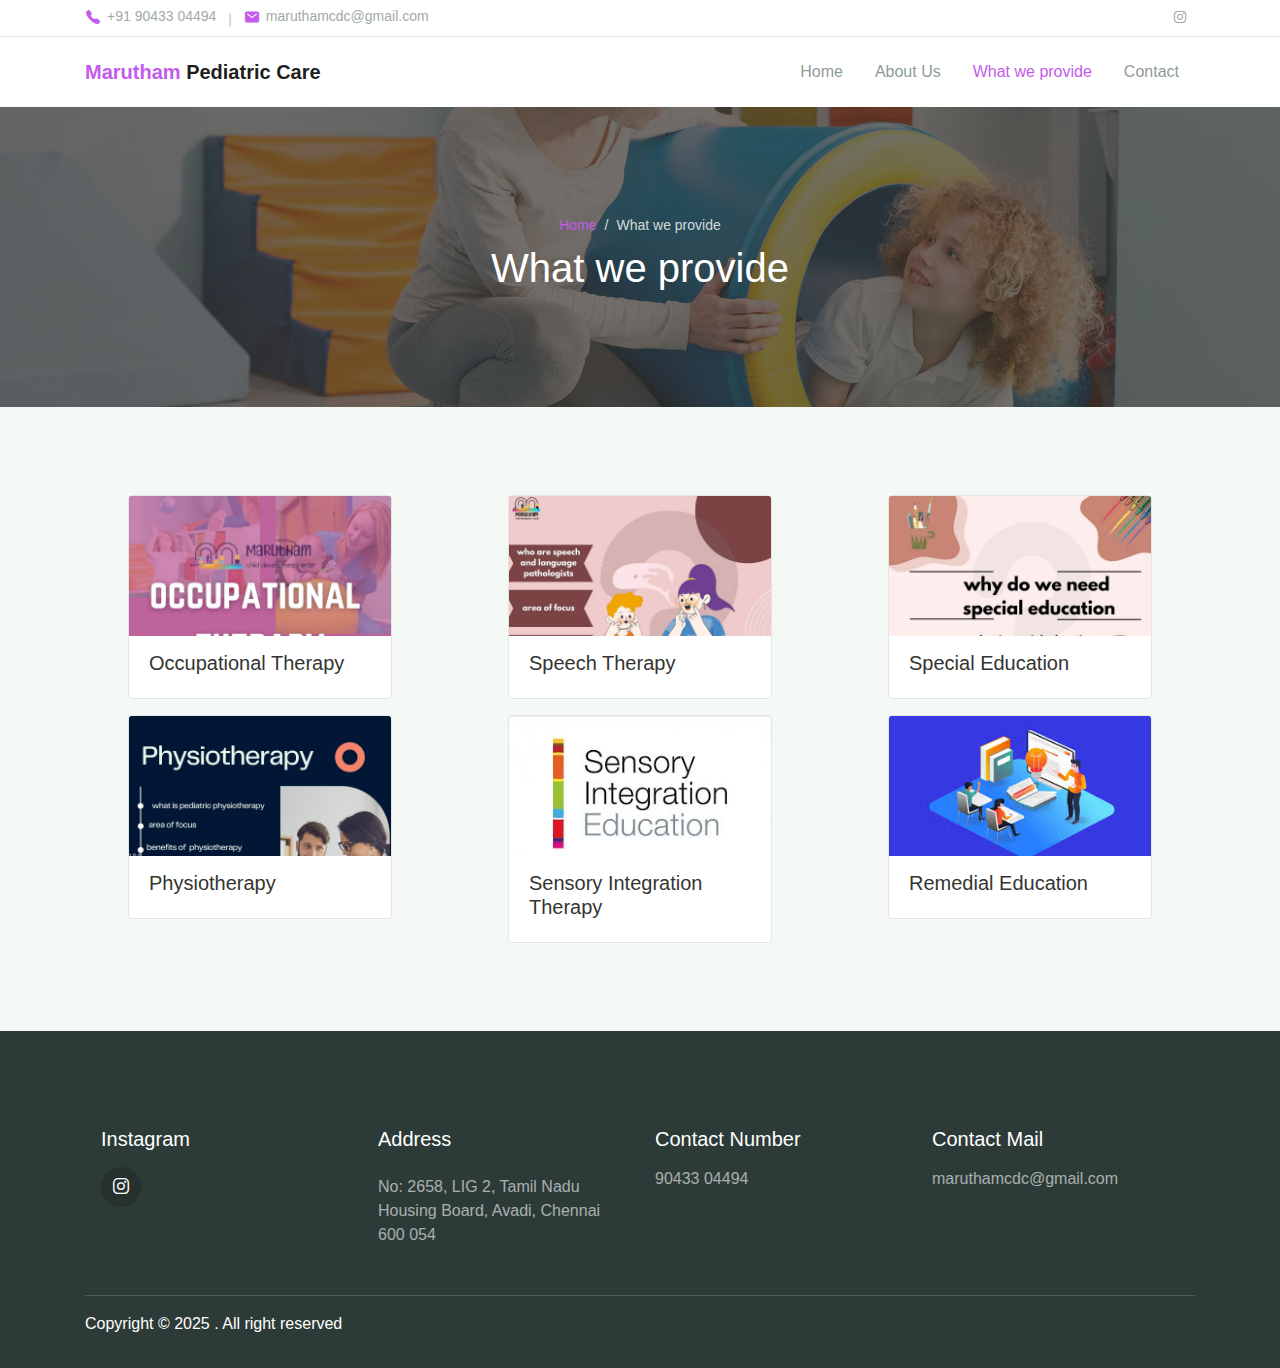
<file: blog.html>
<!DOCTYPE html>
<html lang="en">
<head>
  <meta charset="UTF-8">
  <meta name="viewport" content="width=device-width, initial-scale=1.0">

  <meta http-equiv="X-UA-Compatible" content="ie=edge">

  <meta name="copyright" content="MACode ID, https://macodeid.com/">

  <title>Marutham Pediatric Care</title>

  <link rel="stylesheet" href="assets/css/maicons.css">

  <link rel="stylesheet" href="assets/css/bootstrap.css">

  <link rel="stylesheet" href="assets/vendor/owl-carousel/css/owl.carousel.css">

  <link rel="stylesheet" href="assets/vendor/animate/animate.css">

  <link rel="stylesheet" href="assets/css/theme.css">
</head>
<body>

  <!-- Back to top button -->
  <div class="back-to-top"></div>

  <header>
    <div class="topbar">
      <div class="container">
        <div class="row">
          <div class="col-sm-8 text-sm">
            <div class="site-info">
              <a href="#"><span class="mai-call text-primary"></span> +91 90433 04494</a>
              <span class="divider">|</span>
              <a href="#"><span class="mai-mail text-primary"></span> maruthamcdc@gmail.com</a>
            </div>
          </div>
          <div class="col-sm-4 text-right text-sm">
            <div class="social-mini-button">
              <a href="https://www.instagram.com/maruthampediatriccare?utm_source=ig_web_button_share_sheet&igsh=ZDNlZDc0MzIxNw%3D%3D"><span class="mai-logo-instagram"></span></a>
            </div>
          </div>
        </div> <!-- .row -->
      </div> <!-- .container -->
    </div> <!-- .topbar -->

    <nav class="navbar navbar-expand-lg navbar-light shadow-sm">
      <div class="container">
        <a class="navbar-brand" href="#"><span class="text-primary">Marutham</span> Pediatric Care</a>

        <div class="collapse navbar-collapse" id="navbarSupport">
          <ul class="navbar-nav ml-auto">
            <li class="nav-item">
              <a class="nav-link" href="index.html">Home</a>
            </li>
            <li class="nav-item">
              <a class="nav-link" href="about.html">About Us</a>
            </li>
            <li class="nav-item active">
              <a class="nav-link" href="blog.html">What we provide</a>
            </li>
            <li class="nav-item">
              <a class="nav-link" href="contact.html">Contact</a>
            </li>
    
          </ul>
        </div> <!-- .navbar-collapse -->
      </div> <!-- .container -->
    </nav>
  </header>

  <div class="page-banner overlay-dark bg-image" style="background-image: url(assets/Images/bg1.jpg);"> <!-- Image 1 -->
    <div class="banner-section">
      <div class="container text-center wow fadeInUp">
        <nav aria-label="Breadcrumb">
          <ol class="breadcrumb breadcrumb-dark bg-transparent justify-content-center py-0 mb-2">
            <li class="breadcrumb-item"><a href="index.html">Home</a></li>
            <li class="breadcrumb-item active" aria-current="page">What we provide</li>
          </ol>
        </nav>
        <h1 class="font-weight-normal">What we provide</h1>
      </div> <!-- .container -->
    </div> <!-- .banner-section -->
  </div> <!-- .page-banner -->

  <div class="page-section bg-light">
    <div class="container">
      
      <div class="row mt-7">

        <div class="col-lg-4 py-2 wow zoomIn">
          <div class="card-blog">
            <div class="header">
              
              <a href="blog-details.html" class="post-thumb">
                <img src="assets/Images/OT.jpg" alt=""> <!-- Image 8 -->
              </a>
            </div>
            <div class="body">
              <h5 class="post-title"><a href="blog-details.html">Occupational Therapy</a></h5>
            </div>
          </div>
        </div>


        <div class="col-lg-4 py-2 wow zoomIn">
          <div class="card-blog">
            <div class="header">
              
              <a href="blog-details1.html" class="post-thumb">
                <img src="assets/Images/ST.webp" alt=""> <!-- Image 10 -->
              </a>
            </div>
            <div class="body">
              <h5 class="post-title"><a href="blog-details1.html">Speech Therapy</a></h5>
            </div>
          </div>
        </div>


        <div class="col-lg-4 py-2 wow zoomIn">
          <div class="card-blog">
            <div class="header">
              
              <a href="blog-details2.html" class="post-thumb">
                <img src="assets/Images/SE.jpg" alt=""> <!-- Image 12 -->
              </a>
            </div>
            <div class="body">
              <h5 class="post-title"><a href="blog-details2.html">Special Education</a></h5>
            </div>
          </div>
        </div>


        <div class="col-lg-4 py-2 wow zoomIn">
          <div class="card-blog">
            <div class="header">
              
              <a href="blog-details3.html" class="post-thumb">
                <img src="assets/Images/PT.jpg" alt=""> <!-- Image 8 -->
              </a>
            </div>
            <div class="body">
              <h5 class="post-title"><a href="blog-details3.html">Physiotherapy</a></h5>
            </div>
          </div>
        </div>

        <div class="col-lg-4 py-2 wow zoomIn">
          <div class="card-blog">
            <div class="header">
              
              <a href="blog-details4.html" class="post-thumb">
                <img src="assets/Images/SIE.jpeg" alt=""> <!-- Image 12 -->
              </a>
            </div>
            <div class="body">
              <h5 class="post-title"><a href="blog-details4.html">Sensory Integration Therapy</a></h5>
            </div>
          </div>
        </div>


        <div class="col-lg-4 py-2 wow zoomIn">
          <div class="card-blog">
            <div class="header">
              
              <a href="blog-details5.html" class="post-thumb">
                <img src="assets/Images/RE.jpeg" alt=""> <!-- Image 8 -->
              </a>
            </div>
            <div class="body">
              <h5 class="post-title"><a href="blog-details5.html">Remedial Education</a></h5>
            </div>
          </div>
        </div>

      </div>
    </div>
  </div> <!-- .page-section -->

  

  <footer class="page-footer">
    <div class="container">
      <div class="row px-md-3">

        <div class="col-sm-6 col-lg-3 py-3">
          <h5>Instagram</h5>
          <div class="footer-sosmed mt-3">
            
            <a href="https://www.instagram.com/maruthampediatriccare?utm_source=ig_web_button_share_sheet&igsh=ZDNlZDc0MzIxNw%3D%3D" target="_blank"><span class="mai-logo-instagram"></span></a>
          </div>
        </div>
        
        
        <div class="col-sm-6 col-lg-3 py-3">
          <h5>Address</h5>
          <p class="footer-link mt-2">No: 2658, LIG 2, Tamil Nadu Housing Board, Avadi, Chennai 600 054</p>
          
        </div>

        <div class="col-sm-6 col-lg-3 py-3">
          <h5>Contact Number</h5>
          <a href="#" class="footer-link">90433 04494</a>
          
        </div>

        <div class="col-sm-6 col-lg-3 py-3">
          <h5>Contact Mail</h5>
          <a href="#" class="footer-link">maruthamcdc@gmail.com</a>
          
        </div>
      </div>

      <hr>

      <p id="copyright">Copyright &copy; 2025 <a href="" target="_blank"></a>. All right reserved</p>
    </div>
  </footer>

<script src="assets/js/jquery-3.5.1.min.js"></script>

<script src="assets/js/bootstrap.bundle.min.js"></script>

<script src="assets/vendor/owl-carousel/js/owl.carousel.min.js"></script>

<script src="assets/vendor/wow/wow.min.js"></script>

<script src="assets/js/theme.js"></script>
  
</body>
</html>
</file>
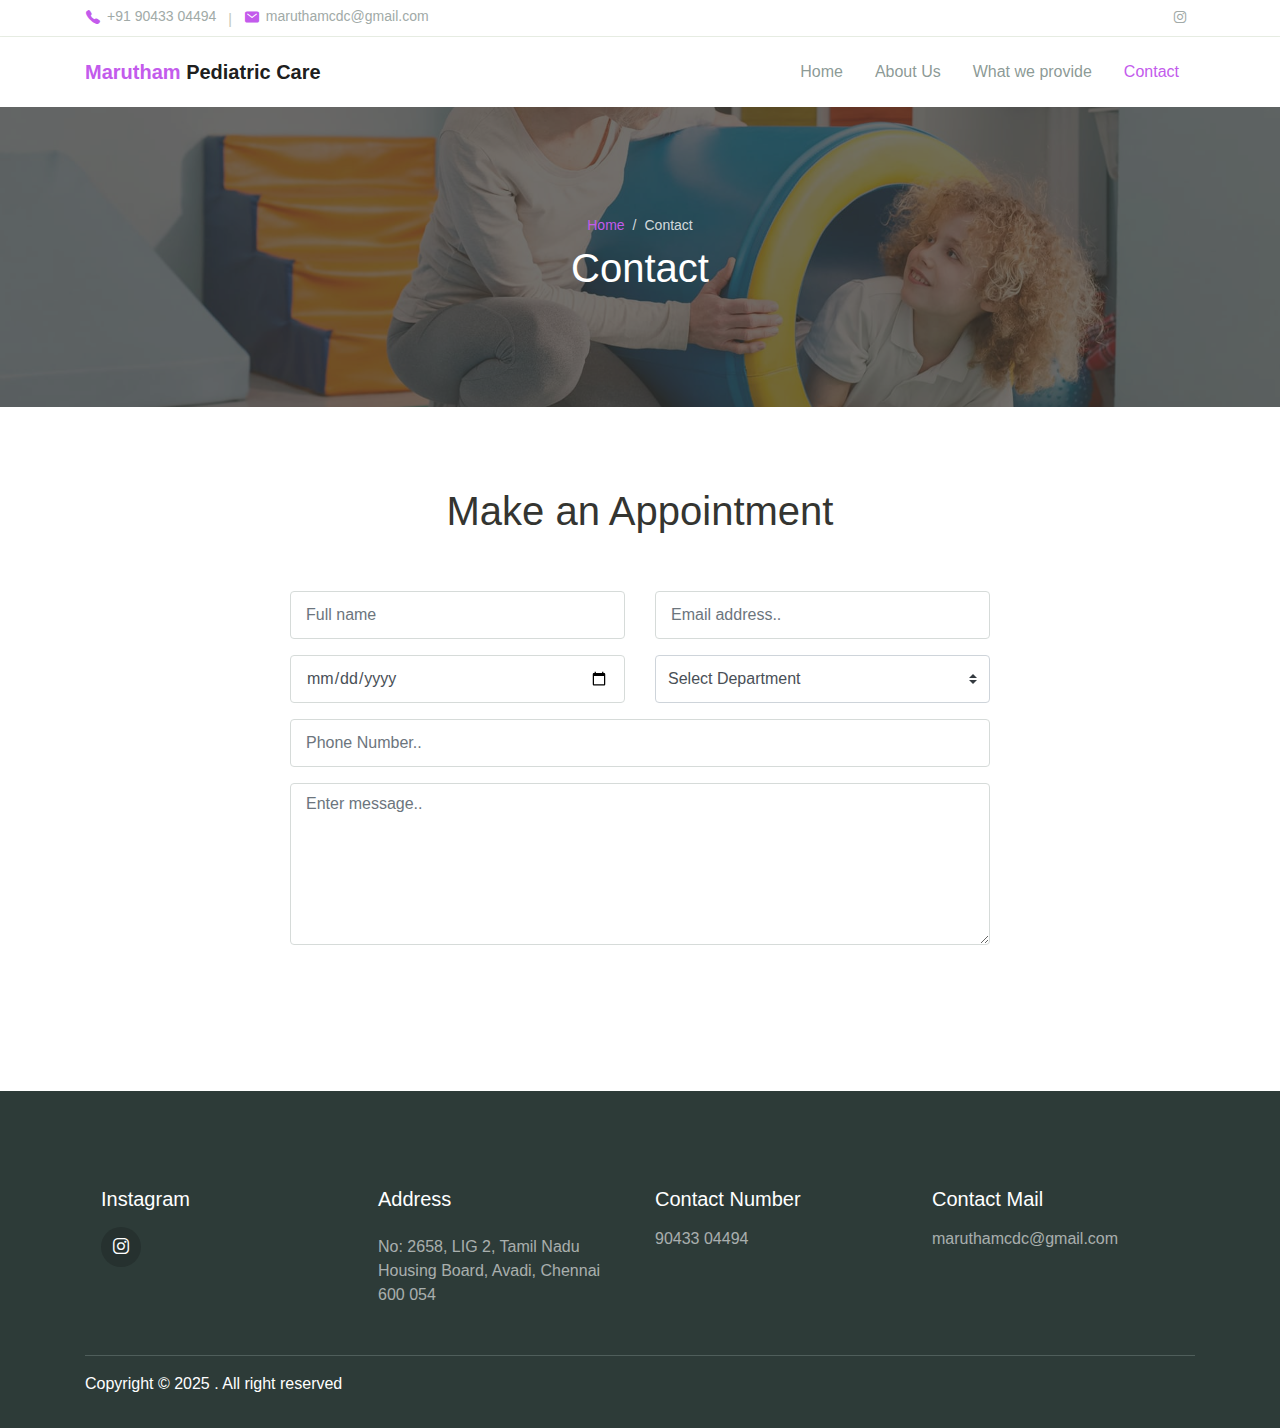
<file: contact.html>
<!DOCTYPE html>
<html lang="en">
<head>
  <meta charset="UTF-8">
  <meta name="viewport" content="width=device-width, initial-scale=1.0">

  <meta http-equiv="X-UA-Compatible" content="ie=edge">

  <meta name="copyright" content="MACode ID, https://macodeid.com/">

  <title>Marutham Pediatric Care</title>

  <link rel="stylesheet" href="assets/css/maicons.css">

  <link rel="stylesheet" href="assets/css/bootstrap.css">

  <link rel="stylesheet" href="assets/vendor/owl-carousel/css/owl.carousel.css">

  <link rel="stylesheet" href="assets/vendor/animate/animate.css">

  <link rel="stylesheet" href="assets/css/theme.css">
</head>
<body>

  <!-- Back to top button -->
  <div class="back-to-top"></div>

  <header>
    <div class="topbar">
      <div class="container">
        <div class="row">
          <div class="col-sm-8 text-sm">
            <div class="site-info">
              <a href="#"><span class="mai-call text-primary"></span> +91 90433 04494</a>
              <span class="divider">|</span>
              <a href="#"><span class="mai-mail text-primary"></span> maruthamcdc@gmail.com</a>
            </div>
          </div>
          <div class="col-sm-4 text-right text-sm">
            <div class="social-mini-button">
              <a href="https://www.instagram.com/maruthampediatriccare?utm_source=ig_web_button_share_sheet&igsh=ZDNlZDc0MzIxNw%3D%3D"><span class="mai-logo-instagram"></span></a>
            </div>
          </div>
        </div> <!-- .row -->
      </div> <!-- .container -->
    </div> <!-- .topbar -->

    <nav class="navbar navbar-expand-lg navbar-light shadow-sm">
      <div class="container">
        <a class="navbar-brand" href="#"><span class="text-primary">Marutham</span> Pediatric Care</a>


        <button class="navbar-toggler" type="button" data-toggle="collapse" data-target="#navbarSupport" aria-controls="navbarSupport" aria-expanded="false" aria-label="Toggle navigation">
          <span class="navbar-toggler-icon"></span>
        </button>

        <div class="collapse navbar-collapse" id="navbarSupport">
          <ul class="navbar-nav ml-auto">
            <li class="nav-item">
              <a class="nav-link" href="index.html">Home</a>
            </li>
            <li class="nav-item">
              <a class="nav-link" href="about.html">About Us</a>
            </li>

            <li class="nav-item">
              <a class="nav-link" href="blog.html">What we provide</a>
            </li>
            <li class="nav-item active">
              <a class="nav-link" href="contact.html">Contact</a>
            </li>
            
          </ul>
        </div> <!-- .navbar-collapse -->
      </div> <!-- .container -->
    </nav>
  </header>

  <div class="page-banner overlay-dark bg-image" style="background-image: url(assets/Images/bg1.jpg);"> <!-- Image 1 -->
    <div class="banner-section">
      <div class="container text-center wow fadeInUp">
        <nav aria-label="Breadcrumb">
          <ol class="breadcrumb breadcrumb-dark bg-transparent justify-content-center py-0 mb-2">
            <li class="breadcrumb-item"><a href="index.html">Home</a></li>
            <li class="breadcrumb-item active" aria-current="page">Contact</li>
          </ol>
        </nav>
        <h1 class="font-weight-normal">Contact</h1>
      </div> <!-- .container -->
    </div> <!-- .banner-section -->
  </div> <!-- .page-banner -->

  <!-- Appointment Section -->
  <div class="page-section">
    <div class="container">
      <h1 class="text-center wow fadeInUp">Make an Appointment</h1>

      <!-- Formspree form -->
      <form action="https://usebasin.com/f/0c4177d6f438" method="POST" class="main-form" id="appointmentForm">
        <div class="row mt-5">
          <div class="col-12 col-sm-6 py-2 wow fadeInLeft">
            <input type="text" class="form-control" placeholder="Full name" name="name" required>
          </div>
          <div class="col-12 col-sm-6 py-2 wow fadeInRight">
            <input type="email" class="form-control" placeholder="Email address.." name="email" required>
          </div>
          <div class="col-12 col-sm-6 py-2 wow fadeInLeft" data-wow-delay="300ms">
            <input type="date" class="form-control" name="date" required>
          </div>
          <div class="col-12 col-sm-6 py-2 wow fadeInRight" data-wow-delay="300ms">
            <select name="department" id="department" class="custom-select" required>
              <option value="">Select Department</option>
              <option value="General">General</option>
              <option value="Occupational Therapy">Occupational Therapy</option>
              <option value="Physiotherapy">Physiotherapy</option>
              <option value="Special Education">Special Education</option>
              <option value="Speech Therapy">Speech Therapy</option>
            </select>
          </div>
          <div class="col-12 py-2 wow fadeInUp" data-wow-delay="300ms">
            <input type="text" class="form-control" placeholder="Phone Number.." name="number" required>
          </div>
          <div class="col-12 py-2 wow fadeInUp" data-wow-delay="300ms">
            <textarea name="message" id="message" class="form-control" rows="6" placeholder="Enter message.." required></textarea>
          </div>
        </div>

        <!-- Submit -->
        <button type="submit" class="btn btn-primary mt-3 wow zoomIn">Submit Request</button>
      </form>
    </div>
  </div>
  

  <footer class="page-footer">
    <div class="container">
      <div class="row px-md-3">

        <div class="col-sm-6 col-lg-3 py-3">
          <h5>Instagram</h5>
          <div class="footer-sosmed mt-3">
            
            <a href="https://www.instagram.com/maruthampediatriccare?utm_source=ig_web_button_share_sheet&igsh=ZDNlZDc0MzIxNw%3D%3D" target="_blank"><span class="mai-logo-instagram"></span></a>
          </div>
        </div>
        
        
        <div class="col-sm-6 col-lg-3 py-3">
          <h5>Address</h5>
          <p class="footer-link mt-2">No: 2658, LIG 2, Tamil Nadu Housing Board, Avadi, Chennai 600 054</p>
          
        </div>

        <div class="col-sm-6 col-lg-3 py-3">
          <h5>Contact Number</h5>
          <a href="#" class="footer-link">90433 04494</a>
          
        </div>

        <div class="col-sm-6 col-lg-3 py-3">
          <h5>Contact Mail</h5>
          <a href="#" class="footer-link">maruthamcdc@gmail.com</a>
          
        </div>
      </div>

      <hr>

      <p id="copyright">Copyright &copy; 2025 <a href="" target="_blank"></a>. All right reserved</p>
    </div>
  </footer>

<script src="assets/js/jquery-3.5.1.min.js"></script>

<script src="assets/js/bootstrap.bundle.min.js"></script>

<script src="assets/vendor/owl-carousel/js/owl.carousel.min.js"></script>

<script src="assets/vendor/wow/wow.min.js"></script>

<script src="assets/js/google-maps.js"></script>

<script src="assets/js/theme.js"></script>
  
</body>
</html>
</file>
<file: assets/css/maicons.css>
@font-face {
  font-family: 'maicons';
  src:  url('../fonts/maicons.eot?c9nlkl');
  src:  url('../fonts/maicons.eot?c9nlkl#iefix') format('embedded-opentype'),
    url('../fonts/maicons.ttf?c9nlkl') format('truetype'),
    url('../fonts/maicons.woff?c9nlkl') format('woff'),
    url('../fonts/maicons.svg?c9nlkl#maicons') format('svg');
  font-weight: normal;
  font-style: normal;
  font-display: block;
}

[class^="mai-"], [class*=" mai-"] {
  /* use !important to prevent issues with browser extensions that change fonts */
  font-family: 'maicons' !important;
  speak: none;
  font-style: normal;
  font-weight: normal;
  font-variant: normal;
  text-transform: none;
  line-height: 1;

  /* Better Font Rendering =========== */
  -webkit-font-smoothing: antialiased;
  -moz-osx-font-smoothing: grayscale;
}

.mai-add:before {
  content: "\e900";
}
.mai-add-circle:before {
  content: "\e901";
}
.mai-add-circle-outline:before {
  content: "\e902";
}
.mai-airplane:before {
  content: "\e903";
}
.mai-airplane-outline:before {
  content: "\e904";
}
.mai-alarm:before {
  content: "\e905";
}
.mai-alarm-outline:before {
  content: "\e906";
}
.mai-albums:before {
  content: "\e907";
}
.mai-albums-outline:before {
  content: "\e908";
}
.mai-alert:before {
  content: "\e909";
}
.mai-alert-circle:before {
  content: "\e90a";
}
.mai-alert-circle-outline:before {
  content: "\e90b";
}
.mai-analytics:before {
  content: "\e90c";
}
.mai-analytics-outline:before {
  content: "\e90d";
}
.mai-aperture:before {
  content: "\e90e";
}
.mai-aperture-outline:before {
  content: "\e90f";
}
.mai-apps:before {
  content: "\e910";
}
.mai-apps-outline:before {
  content: "\e911";
}
.mai-archive:before {
  content: "\e912";
}
.mai-archive-outline:before {
  content: "\e913";
}
.mai-arrow-back:before {
  content: "\e914";
}
.mai-arrow-back-circle:before {
  content: "\e915";
}
.mai-arrow-back-circle-outline:before {
  content: "\e916";
}
.mai-arrow-down:before {
  content: "\e917";
}
.mai-arrow-down-circle:before {
  content: "\e918";
}
.mai-arrow-down-circle-outline:before {
  content: "\e919";
}
.mai-arrow-forward:before {
  content: "\e91a";
}
.mai-arrow-forward-circle:before {
  content: "\e91b";
}
.mai-arrow-forward-circle-outline:before {
  content: "\e91c";
}
.mai-arrow-redo:before {
  content: "\e91d";
}
.mai-arrow-redo-circle:before {
  content: "\e91e";
}
.mai-arrow-redo-circle-outline:before {
  content: "\e91f";
}
.mai-arrow-redo-outline:before {
  content: "\e920";
}
.mai-arrow-undo:before {
  content: "\e921";
}
.mai-arrow-undo-circle:before {
  content: "\e922";
}
.mai-arrow-undo-circle-outline:before {
  content: "\e923";
}
.mai-arrow-undo-outline:before {
  content: "\e924";
}
.mai-arrow-up:before {
  content: "\e925";
}
.mai-arrow-up-circle:before {
  content: "\e926";
}
.mai-arrow-up-circle-outline:before {
  content: "\e927";
}
.mai-at:before {
  content: "\e928";
}
.mai-at-circle:before {
  content: "\e929";
}
.mai-at-circle-outline:before {
  content: "\e92a";
}
.mai-attach:before {
  content: "\e92b";
}
.mai-attach-outline:before {
  content: "\e92c";
}
.mai-backspace:before {
  content: "\e92d";
}
.mai-backspace-outline:before {
  content: "\e92e";
}
.mai-bandage:before {
  content: "\e92f";
}
.mai-bandage-outline:before {
  content: "\e930";
}
.mai-bar-chart:before {
  content: "\e932";
}
.mai-bar-chart-outline:before {
  content: "\e933";
}
.mai-barbell:before {
  content: "\e931";
}
.mai-barcode:before {
  content: "\e934";
}
.mai-barcode-outline:before {
  content: "\e935";
}
.mai-baseball:before {
  content: "\e936";
}
.mai-baseball-outline:before {
  content: "\e937";
}
.mai-basket:before {
  content: "\e938";
}
.mai-basket-outline:before {
  content: "\e93b";
}
.mai-basketball:before {
  content: "\e939";
}
.mai-basketball-outline:before {
  content: "\e93a";
}
.mai-battery-charging:before {
  content: "\e93c";
}
.mai-battery-dead:before {
  content: "\e93d";
}
.mai-battery-full:before {
  content: "\e93e";
}
.mai-battery-half:before {
  content: "\e93f";
}
.mai-beaker:before {
  content: "\e940";
}
.mai-beaker-outline:before {
  content: "\e941";
}
.mai-bed:before {
  content: "\e942";
}
.mai-bed-outline:before {
  content: "\e943";
}
.mai-beer:before {
  content: "\e944";
}
.mai-beer-outline:before {
  content: "\e945";
}
.mai-bicycle:before {
  content: "\e946";
}
.mai-bluetooth:before {
  content: "\e947";
}
.mai-boat:before {
  content: "\e948";
}
.mai-boat-outline:before {
  content: "\e949";
}
.mai-body:before {
  content: "\e94a";
}
.mai-body-outline:before {
  content: "\e94b";
}
.mai-bonfire:before {
  content: "\e94c";
}
.mai-bonfire-outline:before {
  content: "\e94d";
}
.mai-book:before {
  content: "\e94e";
}
.mai-book-outline:before {
  content: "\e953";
}
.mai-bookmark:before {
  content: "\e94f";
}
.mai-bookmark-outline:before {
  content: "\e950";
}
.mai-bookmarks:before {
  content: "\e951";
}
.mai-bookmarks-outline:before {
  content: "\e952";
}
.mai-briefcase:before {
  content: "\e954";
}
.mai-briefcase-outline:before {
  content: "\e955";
}
.mai-browsers:before {
  content: "\e956";
}
.mai-browsers-outline:before {
  content: "\e957";
}
.mai-brush:before {
  content: "\e958";
}
.mai-brush-outline:before {
  content: "\e959";
}
.mai-bug:before {
  content: "\e95a";
}
.mai-bug-outline:before {
  content: "\e95b";
}
.mai-build:before {
  content: "\e95c";
}
.mai-build-outline:before {
  content: "\e95d";
}
.mai-bulb:before {
  content: "\e95e";
}
.mai-bulb-outline:before {
  content: "\e95f";
}
.mai-bus:before {
  content: "\e960";
}
.mai-bus-outline:before {
  content: "\e963";
}
.mai-business:before {
  content: "\e961";
}
.mai-business-outline:before {
  content: "\e962";
}
.mai-cafe:before {
  content: "\e964";
}
.mai-cafe-outline:before {
  content: "\e965";
}
.mai-calculator:before {
  content: "\e966";
}
.mai-calculator-outline:before {
  content: "\e967";
}
.mai-calendar:before {
  content: "\e968";
}
.mai-calendar-outline:before {
  content: "\e969";
}
.mai-call:before {
  content: "\e96a";
}
.mai-call-outline:before {
  content: "\e96b";
}
.mai-camera:before {
  content: "\e96c";
}
.mai-camera-outline:before {
  content: "\e96d";
}
.mai-camera-reverse:before {
  content: "\e96e";
}
.mai-camera-reverse-outline:before {
  content: "\e96f";
}
.mai-car:before {
  content: "\e970";
}
.mai-car-outline:before {
  content: "\e97f";
}
.mai-car-sport:before {
  content: "\e980";
}
.mai-car-sport-outline:before {
  content: "\e981";
}
.mai-card:before {
  content: "\e971";
}
.mai-card-outline:before {
  content: "\e972";
}
.mai-caret-back:before {
  content: "\e973";
}
.mai-caret-back-circle:before {
  content: "\e974";
}
.mai-caret-back-circle-outline:before {
  content: "\e975";
}
.mai-caret-down:before {
  content: "\e976";
}
.mai-caret-down-circle:before {
  content: "\e977";
}
.mai-caret-down-circle-outline:before {
  content: "\e978";
}
.mai-caret-forward:before {
  content: "\e979";
}
.mai-caret-forward-circle:before {
  content: "\e97a";
}
.mai-caret-forward-circle-outline:before {
  content: "\e97b";
}
.mai-caret-up:before {
  content: "\e97c";
}
.mai-caret-up-circle:before {
  content: "\e97d";
}
.mai-caret-up-circle-outline:before {
  content: "\e97e";
}
.mai-cart:before {
  content: "\e982";
}
.mai-cart-outline:before {
  content: "\e983";
}
.mai-cash:before {
  content: "\e984";
}
.mai-cash-outline:before {
  content: "\e985";
}
.mai-chatbox:before {
  content: "\e986";
}
.mai-chatbox-ellipses:before {
  content: "\e987";
}
.mai-chatbox-ellipses-outline:before {
  content: "\e988";
}
.mai-chatbox-outline:before {
  content: "\e989";
}
.mai-chatbubble:before {
  content: "\e98a";
}
.mai-chatbubble-ellipses:before {
  content: "\e98b";
}
.mai-chatbubble-ellipses-outline:before {
  content: "\e98c";
}
.mai-chatbubble-outline:before {
  content: "\e98d";
}
.mai-chatbubbles:before {
  content: "\e98e";
}
.mai-chatbubbles-outline:before {
  content: "\e98f";
}
.mai-checkbox:before {
  content: "\e990";
}
.mai-checkbox-outline:before {
  content: "\e991";
}
.mai-checkmark:before {
  content: "\e992";
}
.mai-checkmark-circle:before {
  content: "\e993";
}
.mai-checkmark-circle-outline:before {
  content: "\e994";
}
.mai-checkmark-done:before {
  content: "\e995";
}
.mai-checkmark-done-circle:before {
  content: "\e996";
}
.mai-checkmark-done-circle-outline:before {
  content: "\e997";
}
.mai-chevron-back:before {
  content: "\e998";
}
.mai-chevron-back-circle:before {
  content: "\e999";
}
.mai-chevron-back-circle-outline:before {
  content: "\e99a";
}
.mai-chevron-down:before {
  content: "\e99b";
}
.mai-chevron-down-circle:before {
  content: "\e99c";
}
.mai-chevron-down-circle-outline:before {
  content: "\e99d";
}
.mai-chevron-forward:before {
  content: "\e99e";
}
.mai-chevron-forward-circle:before {
  content: "\e99f";
}
.mai-chevron-forward-circle-outline:before {
  content: "\e9a0";
}
.mai-chevron-up:before {
  content: "\e9a1";
}
.mai-chevron-up-circle:before {
  content: "\e9a2";
}
.mai-chevron-up-circle-outline:before {
  content: "\e9a3";
}
.mai-clipboard:before {
  content: "\e9a4";
}
.mai-clipboard-outline:before {
  content: "\e9a5";
}
.mai-close:before {
  content: "\e9a6";
}
.mai-close-circle:before {
  content: "\e9a7";
}
.mai-close-circle-outline:before {
  content: "\e9a8";
}
.mai-cloud:before {
  content: "\e9a9";
}
.mai-cloud-circle:before {
  content: "\e9aa";
}
.mai-cloud-circle-outline:before {
  content: "\e9ab";
}
.mai-cloud-done:before {
  content: "\e9ac";
}
.mai-cloud-done-outline:before {
  content: "\e9ad";
}
.mai-cloud-download:before {
  content: "\e9ae";
}
.mai-cloud-download-outline:before {
  content: "\e9af";
}
.mai-cloud-offline:before {
  content: "\e9b0";
}
.mai-cloud-offline-outline:before {
  content: "\e9b1";
}
.mai-cloud-outline:before {
  content: "\e9b2";
}
.mai-cloud-upload:before {
  content: "\e9b3";
}
.mai-cloud-upload-outline:before {
  content: "\e9b4";
}
.mai-cloudy:before {
  content: "\e9b5";
}
.mai-cloudy-night:before {
  content: "\e9b6";
}
.mai-cloudy-night-outline:before {
  content: "\e9b7";
}
.mai-cloudy-outline:before {
  content: "\e9b8";
}
.mai-code:before {
  content: "\e9b9";
}
.mai-code-download:before {
  content: "\e9ba";
}
.mai-code-slash:before {
  content: "\e9bb";
}
.mai-code-working:before {
  content: "\e9bc";
}
.mai-cog:before {
  content: "\e9bd";
}
.mai-color-fill:before {
  content: "\e9be";
}
.mai-color-fill-outline:before {
  content: "\e9bf";
}
.mai-color-filter:before {
  content: "\e9c0";
}
.mai-color-filter-outline:before {
  content: "\e9c1";
}
.mai-color-palette:before {
  content: "\e9c2";
}
.mai-color-palette-outline:before {
  content: "\e9c3";
}
.mai-color-wand:before {
  content: "\e9c4";
}
.mai-color-wand-outline:before {
  content: "\e9c5";
}
.mai-compass:before {
  content: "\e9c6";
}
.mai-compass-outline:before {
  content: "\e9c7";
}
.mai-construct:before {
  content: "\e9c8";
}
.mai-construct-outline:before {
  content: "\e9c9";
}
.mai-contract:before {
  content: "\e9ca";
}
.mai-contrast:before {
  content: "\e9cb";
}
.mai-copy:before {
  content: "\e9cc";
}
.mai-copy-outline:before {
  content: "\e9cd";
}
.mai-create:before {
  content: "\e9ce";
}
.mai-create-outline:before {
  content: "\e9cf";
}
.mai-crop:before {
  content: "\e9d0";
}
.mai-cube:before {
  content: "\e9d1";
}
.mai-cube-outline:before {
  content: "\e9d2";
}
.mai-cut:before {
  content: "\e9d3";
}
.mai-desktop:before {
  content: "\e9d4";
}
.mai-desktop-outline:before {
  content: "\e9d5";
}
.mai-disc:before {
  content: "\e9d6";
}
.mai-disc-outline:before {
  content: "\e9d7";
}
.mai-document:before {
  content: "\e9d8";
}
.mai-document-outline:before {
  content: "\e9d9";
}
.mai-document-text:before {
  content: "\e9dc";
}
.mai-document-text-outline:before {
  content: "\e9dd";
}
.mai-documents:before {
  content: "\e9da";
}
.mai-documents-outline:before {
  content: "\e9db";
}
.mai-download:before {
  content: "\e9de";
}
.mai-download-outline:before {
  content: "\e9df";
}
.mai-duplicate:before {
  content: "\e9e0";
}
.mai-duplicate-outline:before {
  content: "\e9e1";
}
.mai-ear:before {
  content: "\e9e2";
}
.mai-ear-outline:before {
  content: "\e9e3";
}
.mai-earth:before {
  content: "\e9e4";
}
.mai-earth-outline:before {
  content: "\e9e5";
}
.mai-easel:before {
  content: "\e9e6";
}
.mai-easel-outline:before {
  content: "\e9e7";
}
.mai-egg:before {
  content: "\e9e8";
}
.mai-egg-outline:before {
  content: "\e9e9";
}
.mai-ellipse:before {
  content: "\e9ea";
}
.mai-ellipse-outline:before {
  content: "\e9eb";
}
.mai-ellipsis-horizontal:before {
  content: "\e9ec";
}
.mai-ellipsis-horizontal-circle:before {
  content: "\e9ed";
}
.mai-ellipsis-vertical:before {
  content: "\e9ee";
}
.mai-ellipsis-vertical-circle:before {
  content: "\e9ef";
}
.mai-enter:before {
  content: "\e9f0";
}
.mai-enter-outline:before {
  content: "\e9f1";
}
.mai-exit:before {
  content: "\e9f2";
}
.mai-exit-outline:before {
  content: "\e9f3";
}
.mai-expand:before {
  content: "\e9f4";
}
.mai-eye:before {
  content: "\e9f5";
}
.mai-eye-off:before {
  content: "\e9f8";
}
.mai-eye-off-outline:before {
  content: "\e9f9";
}
.mai-eye-outline:before {
  content: "\e9fa";
}
.mai-eyedrop:before {
  content: "\e9f6";
}
.mai-eyedrop-outline:before {
  content: "\e9f7";
}
.mai-fast-food:before {
  content: "\e9fb";
}
.mai-fast-food-outline:before {
  content: "\e9fc";
}
.mai-female:before {
  content: "\e9fd";
}
.mai-file-tray:before {
  content: "\e9fe";
}
.mai-file-tray-full:before {
  content: "\e9ff";
}
.mai-file-tray-full-outline:before {
  content: "\ea00";
}
.mai-file-tray-outline:before {
  content: "\ea01";
}
.mai-film:before {
  content: "\ea02";
}
.mai-film-outline:before {
  content: "\ea03";
}
.mai-filter:before {
  content: "\ea04";
}
.mai-finger-print:before {
  content: "\ea05";
}
.mai-fitness:before {
  content: "\ea06";
}
.mai-fitness-outline:before {
  content: "\ea07";
}
.mai-flag:before {
  content: "\ea08";
}
.mai-flag-outline:before {
  content: "\ea09";
}
.mai-flame:before {
  content: "\ea0a";
}
.mai-flame-outline:before {
  content: "\ea0b";
}
.mai-flash:before {
  content: "\ea0c";
}
.mai-flash-off:before {
  content: "\ea0f";
}
.mai-flash-off-outline:before {
  content: "\ea10";
}
.mai-flash-outline:before {
  content: "\ea11";
}
.mai-flashlight:before {
  content: "\ea0d";
}
.mai-flashlight-outline:before {
  content: "\ea0e";
}
.mai-flask:before {
  content: "\ea12";
}
.mai-flask-outline:before {
  content: "\ea13";
}
.mai-flower:before {
  content: "\ea14";
}
.mai-flower-outline:before {
  content: "\ea15";
}
.mai-folder:before {
  content: "\ea16";
}
.mai-folder-open:before {
  content: "\ea17";
}
.mai-folder-open-outline:before {
  content: "\ea18";
}
.mai-folder-outline:before {
  content: "\ea19";
}
.mai-football:before {
  content: "\ea1a";
}
.mai-football-outline:before {
  content: "\ea1b";
}
.mai-funnel:before {
  content: "\ea1c";
}
.mai-funnel-outline:before {
  content: "\ea1d";
}
.mai-game-controller:before {
  content: "\ea1e";
}
.mai-game-controller-outline:before {
  content: "\ea1f";
}
.mai-gift:before {
  content: "\ea20";
}
.mai-gift-outline:before {
  content: "\ea21";
}
.mai-git-branch:before {
  content: "\ea22";
}
.mai-git-commit:before {
  content: "\ea23";
}
.mai-git-compare:before {
  content: "\ea24";
}
.mai-git-merge:before {
  content: "\ea25";
}
.mai-git-network:before {
  content: "\ea26";
}
.mai-git-pull-request:before {
  content: "\ea27";
}
.mai-glasses:before {
  content: "\ea28";
}
.mai-glasses-outline:before {
  content: "\ea29";
}
.mai-globe:before {
  content: "\ea2a";
}
.mai-globe-outline:before {
  content: "\ea2b";
}
.mai-golf:before {
  content: "\ea2c";
}
.mai-golf-outline:before {
  content: "\ea2d";
}
.mai-grid:before {
  content: "\ea2e";
}
.mai-grid-outline:before {
  content: "\ea2f";
}
.mai-hammer:before {
  content: "\ea30";
}
.mai-hammer-outline:before {
  content: "\ea31";
}
.mai-hand-left:before {
  content: "\ea32";
}
.mai-hand-left-outline:before {
  content: "\ea33";
}
.mai-hand-right:before {
  content: "\ea34";
}
.mai-hand-right-outline:before {
  content: "\ea35";
}
.mai-happy:before {
  content: "\ea36";
}
.mai-happy-outline:before {
  content: "\ea37";
}
.mai-hardware-chip:before {
  content: "\ea38";
}
.mai-hardware-chip-outline:before {
  content: "\ea39";
}
.mai-headset:before {
  content: "\ea3a";
}
.mai-headset-outline:before {
  content: "\ea3b";
}
.mai-heart:before {
  content: "\ea3c";
}
.mai-heart-circle:before {
  content: "\ea3d";
}
.mai-heart-circle-outline:before {
  content: "\ea3e";
}
.mai-heart-dislike:before {
  content: "\ea3f";
}
.mai-heart-dislike-circle:before {
  content: "\ea40";
}
.mai-heart-dislike-circle-outline:before {
  content: "\ea41";
}
.mai-heart-dislike-outline:before {
  content: "\ea42";
}
.mai-heart-half:before {
  content: "\ea43";
}
.mai-heart-half-outline:before {
  content: "\ea44";
}
.mai-heart-outline:before {
  content: "\ea45";
}
.mai-help:before {
  content: "\ea46";
}
.mai-help-buoy:before {
  content: "\ea47";
}
.mai-help-buoy-outline:before {
  content: "\ea48";
}
.mai-help-circle:before {
  content: "\ea49";
}
.mai-help-circle-outline:before {
  content: "\ea4a";
}
.mai-home:before {
  content: "\ea4b";
}
.mai-home-outline:before {
  content: "\ea4c";
}
.mai-hourglass:before {
  content: "\ea4d";
}
.mai-hourglass-outline:before {
  content: "\ea4e";
}
.mai-ice-cream:before {
  content: "\ea4f";
}
.mai-ice-cream-outline:before {
  content: "\ea50";
}
.mai-image:before {
  content: "\ea51";
}
.mai-image-outline:before {
  content: "\ea52";
}
.mai-images:before {
  content: "\ea53";
}
.mai-images-outline:before {
  content: "\ea54";
}
.mai-infinite:before {
  content: "\ea55";
}
.mai-information:before {
  content: "\ea56";
}
.mai-information-circle:before {
  content: "\ea57";
}
.mai-information-circle-outline:before {
  content: "\ea58";
}
.mai-journal:before {
  content: "\ea59";
}
.mai-journal-outline:before {
  content: "\ea5a";
}
.mai-key:before {
  content: "\ea5b";
}
.mai-key-outline:before {
  content: "\ea5c";
}
.mai-keypad:before {
  content: "\ea5d";
}
.mai-keypad-outline:before {
  content: "\ea5e";
}
.mai-language:before {
  content: "\ea5f";
}
.mai-laptop:before {
  content: "\ea60";
}
.mai-laptop-outline:before {
  content: "\ea61";
}
.mai-layers:before {
  content: "\ea62";
}
.mai-layers-outline:before {
  content: "\ea63";
}
.mai-leaf:before {
  content: "\ea64";
}
.mai-leaf-outline:before {
  content: "\ea65";
}
.mai-library:before {
  content: "\ea66";
}
.mai-library-outline:before {
  content: "\ea67";
}
.mai-link:before {
  content: "\ea68";
}
.mai-list:before {
  content: "\ea69";
}
.mai-list-circle:before {
  content: "\ea6a";
}
.mai-list-circle-outline:before {
  content: "\ea6b";
}
.mai-locate:before {
  content: "\ea6c";
}
.mai-location:before {
  content: "\ea6d";
}
.mai-location-outline:before {
  content: "\ea6e";
}
.mai-lock-closed:before {
  content: "\ea6f";
}
.mai-lock-closed-outline:before {
  content: "\ea70";
}
.mai-lock-open:before {
  content: "\ea71";
}
.mai-lock-open-outline:before {
  content: "\ea72";
}
.mai-log-in:before {
  content: "\ea73";
}
.mai-log-in-outline:before {
  content: "\ea74";
}
.mai-log-out:before {
  content: "\ea75";
}
.mai-log-out-outline:before {
  content: "\ea76";
}
.mai-logo-500px:before {
  content: "\ea8e";
}
.mai-logo-accessible-icon:before {
  content: "\eaef";
}
.mai-logo-accusoft:before {
  content: "\eba2";
}
.mai-logo-algolia:before {
  content: "\eba3";
}
.mai-logo-alipay:before {
  content: "\eba4";
}
.mai-logo-amazon:before {
  content: "\eba5";
}
.mai-logo-amplify:before {
  content: "\eba6";
}
.mai-logo-android:before {
  content: "\eba7";
}
.mai-logo-angular:before {
  content: "\eba8";
}
.mai-logo-apple:before {
  content: "\eba9";
}
.mai-logo-apple-appstore:before {
  content: "\ebaa";
}
.mai-logo-aws:before {
  content: "\ebab";
}
.mai-logo-behance:before {
  content: "\ebac";
}
.mai-logo-bitbucket:before {
  content: "\ebad";
}
.mai-logo-bitcoin:before {
  content: "\ebae";
}
.mai-logo-blackberry:before {
  content: "\ebaf";
}
.mai-logo-blogger:before {
  content: "\ebb0";
}
.mai-logo-buffer:before {
  content: "\ebb1";
}
.mai-logo-buysellads:before {
  content: "\ebb2";
}
.mai-logo-capacitor:before {
  content: "\ebb3";
}
.mai-logo-cc-amazon-pay:before {
  content: "\ebb4";
}
.mai-logo-cc-amex:before {
  content: "\ebb5";
}
.mai-logo-cc-apple-pay:before {
  content: "\ebb6";
}
.mai-logo-cc-diners-club:before {
  content: "\ebb7";
}
.mai-logo-cc-discover:before {
  content: "\ebb8";
}
.mai-logo-cc-jcb:before {
  content: "\ebb9";
}
.mai-logo-cc-mastercard:before {
  content: "\ebba";
}
.mai-logo-cc-paypal:before {
  content: "\ebbb";
}
.mai-logo-cc-stripe:before {
  content: "\ebbc";
}
.mai-logo-cc-visa:before {
  content: "\ebbd";
}
.mai-logo-chrome:before {
  content: "\ebbe";
}
.mai-logo-closed-captioning:before {
  content: "\ebbf";
}
.mai-logo-codepen:before {
  content: "\ebc0";
}
.mai-logo-cpanel:before {
  content: "\ebc1";
}
.mai-logo-creative-commons:before {
  content: "\ebc2";
}
.mai-logo-css3:before {
  content: "\ebc3";
}
.mai-logo-cuttlefish:before {
  content: "\ebc4";
}
.mai-logo-d-and-d:before {
  content: "\ebc5";
}
.mai-logo-dashcube:before {
  content: "\ebc6";
}
.mai-logo-designernews:before {
  content: "\ebc7";
}
.mai-logo-deviantart:before {
  content: "\ebc8";
}
.mai-logo-digg:before {
  content: "\ebc9";
}
.mai-logo-digital-ocean:before {
  content: "\ebca";
}
.mai-logo-discord:before {
  content: "\ebcb";
}
.mai-logo-discourse:before {
  content: "\ebcc";
}
.mai-logo-dochub:before {
  content: "\ebcd";
}
.mai-logo-docker:before {
  content: "\ebce";
}
.mai-logo-dribbble:before {
  content: "\ebcf";
}
.mai-logo-dropbox:before {
  content: "\ebd0";
}
.mai-logo-drupal:before {
  content: "\ebd1";
}
.mai-logo-dyalog:before {
  content: "\ebd2";
}
.mai-logo-earlybirds:before {
  content: "\ebd3";
}
.mai-logo-ebay:before {
  content: "\ebd4";
}
.mai-logo-edge:before {
  content: "\ebd5";
}
.mai-logo-electron:before {
  content: "\ebd6";
}
.mai-logo-elementor:before {
  content: "\ebd7";
}
.mai-logo-ello:before {
  content: "\ebd8";
}
.mai-logo-ember:before {
  content: "\ebd9";
}
.mai-logo-empire:before {
  content: "\ebda";
}
.mai-logo-envira:before {
  content: "\ebdb";
}
.mai-logo-erlang:before {
  content: "\ebdc";
}
.mai-logo-etsy:before {
  content: "\ebdd";
}
.mai-logo-euro:before {
  content: "\ebde";
}
.mai-logo-expeditedssl:before {
  content: "\ebdf";
}
.mai-logo-facebook:before {
  content: "\ebe0";
}
.mai-logo-facebook-f:before {
  content: "\ebe1";
}
.mai-logo-facebook-messenger:before {
  content: "\ebe2";
}
.mai-logo-firebase:before {
  content: "\ebe3";
}
.mai-logo-firefox:before {
  content: "\ebe4";
}
.mai-logo-flickr:before {
  content: "\ebe5";
}
.mai-logo-flipboard:before {
  content: "\ebe6";
}
.mai-logo-fly:before {
  content: "\ebe7";
}
.mai-logo-foursquare:before {
  content: "\ebe8";
}
.mai-logo-freebsd:before {
  content: "\ebe9";
}
.mai-logo-gg:before {
  content: "\ebea";
}
.mai-logo-git:before {
  content: "\ebeb";
}
.mai-logo-github:before {
  content: "\ebec";
}
.mai-logo-github-alt:before {
  content: "\ebed";
}
.mai-logo-gitlab:before {
  content: "\ebee";
}
.mai-logo-gitter:before {
  content: "\ebef";
}
.mai-logo-glide:before {
  content: "\ebf0";
}
.mai-logo-glide-g:before {
  content: "\ebf1";
}
.mai-logo-google:before {
  content: "\ebf2";
}
.mai-logo-google-drive:before {
  content: "\ebf3";
}
.mai-logo-google-play:before {
  content: "\ebf4";
}
.mai-logo-google-playstore:before {
  content: "\ebf5";
}
.mai-logo-google-plus:before {
  content: "\ebf6";
}
.mai-logo-google-plus-g:before {
  content: "\ebf7";
}
.mai-logo-google-wallet:before {
  content: "\ebf8";
}
.mai-logo-grunt:before {
  content: "\ebf9";
}
.mai-logo-gulp:before {
  content: "\ebfa";
}
.mai-logo-hackernews:before {
  content: "\ebfb";
}
.mai-logo-hotjar:before {
  content: "\ebfc";
}
.mai-logo-html5:before {
  content: "\ebfd";
}
.mai-logo-hubspot:before {
  content: "\ebfe";
}
.mai-logo-imdb:before {
  content: "\ebff";
}
.mai-logo-instagram:before {
  content: "\ec00";
}
.mai-logo-internet-explorer:before {
  content: "\ec01";
}
.mai-logo-ionic:before {
  content: "\ec02";
}
.mai-logo-ionitron:before {
  content: "\ec03";
}
.mai-logo-itunes:before {
  content: "\ec04";
}
.mai-logo-java:before {
  content: "\ec05";
}
.mai-logo-javascript:before {
  content: "\ec06";
}
.mai-logo-joomla:before {
  content: "\ec07";
}
.mai-logo-jsfiddle:before {
  content: "\ec08";
}
.mai-logo-keycdn:before {
  content: "\ec09";
}
.mai-logo-laravel:before {
  content: "\ec0a";
}
.mai-logo-lastfm:before {
  content: "\ec0b";
}
.mai-logo-leanpub:before {
  content: "\ec0c";
}
.mai-logo-less:before {
  content: "\ec0d";
}
.mai-logo-line:before {
  content: "\ec0e";
}
.mai-logo-linkedin:before {
  content: "\ec0f";
}
.mai-logo-linux:before {
  content: "\ec10";
}
.mai-logo-magento:before {
  content: "\ec11";
}
.mai-logo-mailchimp:before {
  content: "\ec12";
}
.mai-logo-markdown:before {
  content: "\ec13";
}
.mai-logo-maxcdn:before {
  content: "\ec14";
}
.mai-logo-medium:before {
  content: "\ec15";
}
.mai-logo-medium-m:before {
  content: "\ec16";
}
.mai-logo-meetup:before {
  content: "\ec17";
}
.mai-logo-microsoft:before {
  content: "\ec18";
}
.mai-logo-mix:before {
  content: "\ec19";
}
.mai-logo-mixcloud:before {
  content: "\ec1a";
}
.mai-logo-nodejs:before {
  content: "\ec1b";
}
.mai-logo-npm:before {
  content: "\ec1c";
}
.mai-logo-octocat:before {
  content: "\ec1d";
}
.mai-logo-opencart:before {
  content: "\ec1e";
}
.mai-logo-openid:before {
  content: "\ec1f";
}
.mai-logo-opera:before {
  content: "\ec20";
}
.mai-logo-patreon:before {
  content: "\ec21";
}
.mai-logo-paypal:before {
  content: "\ec22";
}
.mai-logo-php:before {
  content: "\ec23";
}
.mai-logo-pinterest:before {
  content: "\ec24";
}
.mai-logo-pinterest-p:before {
  content: "\ec25";
}
.mai-logo-playstation:before {
  content: "\ec26";
}
.mai-logo-product-hunt:before {
  content: "\ec27";
}
.mai-logo-pwa:before {
  content: "\ec28";
}
.mai-logo-python:before {
  content: "\ec29";
}
.mai-logo-qq:before {
  content: "\ec2a";
}
.mai-logo-quora:before {
  content: "\ec2b";
}
.mai-logo-react:before {
  content: "\ec2c";
}
.mai-logo-readme:before {
  content: "\ec2d";
}
.mai-logo-reddit:before {
  content: "\ec2e";
}
.mai-logo-researchgate:before {
  content: "\ec2f";
}
.mai-logo-rocketchat:before {
  content: "\ec30";
}
.mai-logo-rss:before {
  content: "\ec31";
}
.mai-logo-safari:before {
  content: "\ec32";
}
.mai-logo-sass:before {
  content: "\ec33";
}
.mai-logo-scribd:before {
  content: "\ec34";
}
.mai-logo-searchengin:before {
  content: "\ec35";
}
.mai-logo-sellcast:before {
  content: "\ec36";
}
.mai-logo-sellsy:before {
  content: "\ec37";
}
.mai-logo-skype:before {
  content: "\ec38";
}
.mai-logo-slack:before {
  content: "\ec39";
}
.mai-logo-slideshare:before {
  content: "\ec3a";
}
.mai-logo-snapchat:before {
  content: "\ec3b";
}
.mai-logo-soundcloud:before {
  content: "\ec3c";
}
.mai-logo-spotify:before {
  content: "\ec3d";
}
.mai-logo-squarespace:before {
  content: "\ec3e";
}
.mai-logo-stack-exchange:before {
  content: "\ec3f";
}
.mai-logo-stackoverflow:before {
  content: "\ec40";
}
.mai-logo-staylinked:before {
  content: "\ec41";
}
.mai-logo-steam:before {
  content: "\ec42";
}
.mai-logo-stencil:before {
  content: "\ec43";
}
.mai-logo-stripe:before {
  content: "\ec44";
}
.mai-logo-stripe-s:before {
  content: "\ec45";
}
.mai-logo-teamspeak:before {
  content: "\ec46";
}
.mai-logo-telegram:before {
  content: "\ec47";
}
.mai-logo-trello:before {
  content: "\ec48";
}
.mai-logo-tripadvisor:before {
  content: "\ec49";
}
.mai-logo-tumblr:before {
  content: "\ec4a";
}
.mai-logo-tux:before {
  content: "\ec4b";
}
.mai-logo-twitch:before {
  content: "\ec4c";
}
.mai-logo-twitter:before {
  content: "\ec4d";
}
.mai-logo-uber:before {
  content: "\ec4e";
}
.mai-logo-uikit:before {
  content: "\ec4f";
}
.mai-logo-usd:before {
  content: "\ec50";
}
.mai-logo-viacoin:before {
  content: "\ec51";
}
.mai-logo-viadeo:before {
  content: "\ec52";
}
.mai-logo-viber:before {
  content: "\ec53";
}
.mai-logo-vimeo:before {
  content: "\ec54";
}
.mai-logo-vk:before {
  content: "\ec55";
}
.mai-logo-vue:before {
  content: "\ec56";
}
.mai-logo-web-component:before {
  content: "\ec57";
}
.mai-logo-weebly:before {
  content: "\ec58";
}
.mai-logo-weibo:before {
  content: "\ec59";
}
.mai-logo-whatsapp:before {
  content: "\ec5a";
}
.mai-logo-whmcs:before {
  content: "\ec5b";
}
.mai-logo-wikipedia-w:before {
  content: "\ec5c";
}
.mai-logo-windows:before {
  content: "\ec5d";
}
.mai-logo-wix:before {
  content: "\ec5e";
}
.mai-logo-wordpress:before {
  content: "\ec5f";
}
.mai-logo-xbox:before {
  content: "\ec60";
}
.mai-logo-xing:before {
  content: "\ec61";
}
.mai-logo-yahoo:before {
  content: "\ec62";
}
.mai-logo-yen:before {
  content: "\ec63";
}
.mai-logo-youtube:before {
  content: "\ec64";
}
.mai-magnet:before {
  content: "\ea77";
}
.mai-magnet-outline:before {
  content: "\ea78";
}
.mai-mail:before {
  content: "\ea79";
}
.mai-mail-open:before {
  content: "\ea7a";
}
.mai-mail-open-outline:before {
  content: "\ea7b";
}
.mai-mail-outline:before {
  content: "\ea7c";
}
.mai-mail-unread:before {
  content: "\ea7d";
}
.mai-mail-unread-outline:before {
  content: "\ea7e";
}
.mai-male:before {
  content: "\ea7f";
}
.mai-male-female:before {
  content: "\ea80";
}
.mai-man:before {
  content: "\ea81";
}
.mai-man-outline:before {
  content: "\ea82";
}
.mai-map:before {
  content: "\ea83";
}
.mai-map-outline:before {
  content: "\ea84";
}
.mai-medal:before {
  content: "\ea85";
}
.mai-medal-outline:before {
  content: "\ea86";
}
.mai-medical:before {
  content: "\ea87";
}
.mai-medical-outline:before {
  content: "\ea88";
}
.mai-medkit:before {
  content: "\ea89";
}
.mai-medkit-outline:before {
  content: "\ea8a";
}
.mai-megaphone:before {
  content: "\ea8b";
}
.mai-megaphone-outline:before {
  content: "\ea8c";
}
.mai-menu:before {
  content: "\ea8d";
}
.mai-mic:before {
  content: "\ea8f";
}
.mai-mic-circle:before {
  content: "\ea90";
}
.mai-mic-circle-outline:before {
  content: "\ea91";
}
.mai-mic-off:before {
  content: "\ea92";
}
.mai-mic-off-circle:before {
  content: "\ea93";
}
.mai-mic-off-circle-outline:before {
  content: "\ea94";
}
.mai-mic-off-outline:before {
  content: "\ea95";
}
.mai-mic-outline:before {
  content: "\ea96";
}
.mai-moon:before {
  content: "\ea97";
}
.mai-moon-outline:before {
  content: "\ea98";
}
.mai-move:before {
  content: "\ea99";
}
.mai-musical-note:before {
  content: "\ea9a";
}
.mai-musical-note-outline:before {
  content: "\ea9b";
}
.mai-musical-notes:before {
  content: "\ea9c";
}
.mai-musical-notes-outline:before {
  content: "\ea9d";
}
.mai-navigate:before {
  content: "\ea9e";
}
.mai-navigate-circle:before {
  content: "\ea9f";
}
.mai-navigate-circle-outline:before {
  content: "\eaa0";
}
.mai-navigate-outline:before {
  content: "\eaa1";
}
.mai-newspaper:before {
  content: "\eaa2";
}
.mai-newspaper-outline:before {
  content: "\eaa3";
}
.mai-notifications:before {
  content: "\eaa4";
}
.mai-notifications-circle:before {
  content: "\eaa5";
}
.mai-notifications-circle-outline:before {
  content: "\eaa6";
}
.mai-notifications-off:before {
  content: "\eaa7";
}
.mai-notifications-off-circle:before {
  content: "\eaa8";
}
.mai-notifications-off-circle-outline:before {
  content: "\eaa9";
}
.mai-notifications-off-outline:before {
  content: "\eaaa";
}
.mai-notifications-outline:before {
  content: "\eaab";
}
.mai-nuclear:before {
  content: "\eaac";
}
.mai-nuclear-outline:before {
  content: "\eaad";
}
.mai-nutrition:before {
  content: "\eaae";
}
.mai-nutrition-outline:before {
  content: "\eaaf";
}
.mai-open:before {
  content: "\eab0";
}
.mai-open-outline:before {
  content: "\eab1";
}
.mai-options:before {
  content: "\eab2";
}
.mai-options-outline:before {
  content: "\eab3";
}
.mai-paper-plane:before {
  content: "\eab4";
}
.mai-paper-plane-outline:before {
  content: "\eab5";
}
.mai-partly-sunny:before {
  content: "\eab6";
}
.mai-partly-sunny-outline:before {
  content: "\eab7";
}
.mai-pause:before {
  content: "\eab8";
}
.mai-pause-circle:before {
  content: "\eab9";
}
.mai-pause-circle-outline:before {
  content: "\eaba";
}
.mai-paw:before {
  content: "\eabb";
}
.mai-paw-outline:before {
  content: "\eabc";
}
.mai-pencil:before {
  content: "\eabd";
}
.mai-people:before {
  content: "\eabe";
}
.mai-people-circle:before {
  content: "\eabf";
}
.mai-people-circle-outline:before {
  content: "\eac0";
}
.mai-people-outline:before {
  content: "\eac1";
}
.mai-person:before {
  content: "\eac2";
}
.mai-person-add:before {
  content: "\eac3";
}
.mai-person-add-outline:before {
  content: "\eac4";
}
.mai-person-circle:before {
  content: "\eac5";
}
.mai-person-circle-outline:before {
  content: "\eac6";
}
.mai-person-outline:before {
  content: "\eac7";
}
.mai-person-remove:before {
  content: "\eac8";
}
.mai-person-remove-outline:before {
  content: "\eac9";
}
.mai-phone-landscape:before {
  content: "\eaca";
}
.mai-phone-landscape-outline:before {
  content: "\eacb";
}
.mai-phone-portrait:before {
  content: "\eacc";
}
.mai-phone-portrait-outline:before {
  content: "\eacd";
}
.mai-pie-chart:before {
  content: "\eace";
}
.mai-pie-chart-outline:before {
  content: "\eacf";
}
.mai-pin:before {
  content: "\ead0";
}
.mai-pin-outline:before {
  content: "\ead1";
}
.mai-pint:before {
  content: "\ead2";
}
.mai-pint-outline:before {
  content: "\ead3";
}
.mai-pizza:before {
  content: "\ead4";
}
.mai-pizza-outline:before {
  content: "\ead5";
}
.mai-planet:before {
  content: "\ead6";
}
.mai-planet-outline:before {
  content: "\ead7";
}
.mai-play:before {
  content: "\ead8";
}
.mai-play-back:before {
  content: "\ead9";
}
.mai-play-back-circle:before {
  content: "\eada";
}
.mai-play-back-circle-outline:before {
  content: "\eadb";
}
.mai-play-back-outline:before {
  content: "\eadc";
}
.mai-play-circle:before {
  content: "\eadd";
}
.mai-play-circle-outline:before {
  content: "\eade";
}
.mai-play-forward:before {
  content: "\eadf";
}
.mai-play-forward-circle:before {
  content: "\eae0";
}
.mai-play-forward-circle-outline:before {
  content: "\eae1";
}
.mai-play-forward-outline:before {
  content: "\eae2";
}
.mai-play-outline:before {
  content: "\eae3";
}
.mai-play-skip-back:before {
  content: "\eae4";
}
.mai-play-skip-back-circle:before {
  content: "\eae5";
}
.mai-play-skip-back-circle-outline:before {
  content: "\eae6";
}
.mai-play-skip-back-outline:before {
  content: "\eae7";
}
.mai-play-skip-forward:before {
  content: "\eae8";
}
.mai-play-skip-forward-circle:before {
  content: "\eae9";
}
.mai-play-skip-forward-circle-outline:before {
  content: "\eaea";
}
.mai-play-skip-forward-outline:before {
  content: "\eaeb";
}
.mai-podium:before {
  content: "\eaec";
}
.mai-podium-outline:before {
  content: "\eaed";
}
.mai-power:before {
  content: "\eaee";
}
.mai-pricetag:before {
  content: "\eaf0";
}
.mai-pricetag-outline:before {
  content: "\eaf1";
}
.mai-pricetags:before {
  content: "\eaf2";
}
.mai-pricetags-outline:before {
  content: "\eaf3";
}
.mai-print:before {
  content: "\eaf4";
}
.mai-print-outline:before {
  content: "\eaf5";
}
.mai-pulse:before {
  content: "\eaf6";
}
.mai-pulse-outline:before {
  content: "\eaf7";
}
.mai-push:before {
  content: "\eaf8";
}
.mai-push-outline:before {
  content: "\eaf9";
}
.mai-qr-code:before {
  content: "\eafa";
}
.mai-qr-code-outline:before {
  content: "\eafb";
}
.mai-radio:before {
  content: "\eafc";
}
.mai-radio-button-off:before {
  content: "\eafd";
}
.mai-radio-button-on:before {
  content: "\eafe";
}
.mai-rainy:before {
  content: "\eaff";
}
.mai-rainy-outline:before {
  content: "\eb00";
}
.mai-reader:before {
  content: "\eb01";
}
.mai-reader-outline:before {
  content: "\eb02";
}
.mai-receipt:before {
  content: "\eb03";
}
.mai-receipt-outline:before {
  content: "\eb04";
}
.mai-recording:before {
  content: "\eb05";
}
.mai-recording-outline:before {
  content: "\eb06";
}
.mai-refresh:before {
  content: "\eb07";
}
.mai-refresh-circle:before {
  content: "\eb08";
}
.mai-refresh-circle-outline:before {
  content: "\eb09";
}
.mai-reload:before {
  content: "\eb0a";
}
.mai-reload-circle:before {
  content: "\eb0b";
}
.mai-reload-circle-outline:before {
  content: "\eb0c";
}
.mai-remove:before {
  content: "\eb0d";
}
.mai-remove-circle:before {
  content: "\eb0e";
}
.mai-remove-circle-outline:before {
  content: "\eb0f";
}
.mai-reorder-four:before {
  content: "\eb10";
}
.mai-reorder-three:before {
  content: "\eb11";
}
.mai-reorder-two:before {
  content: "\eb12";
}
.mai-repeat:before {
  content: "\eb13";
}
.mai-resize:before {
  content: "\eb14";
}
.mai-restaurant:before {
  content: "\eb15";
}
.mai-restaurant-outline:before {
  content: "\eb16";
}
.mai-return-down-back:before {
  content: "\eb17";
}
.mai-return-down-forward:before {
  content: "\eb18";
}
.mai-return-up-back:before {
  content: "\eb19";
}
.mai-return-up-forward:before {
  content: "\eb1a";
}
.mai-ribbon:before {
  content: "\eb1b";
}
.mai-ribbon-outline:before {
  content: "\eb1c";
}
.mai-rocket:before {
  content: "\eb1d";
}
.mai-rocket-outline:before {
  content: "\eb1e";
}
.mai-rose:before {
  content: "\eb1f";
}
.mai-rose-outline:before {
  content: "\eb20";
}
.mai-sad:before {
  content: "\eb21";
}
.mai-sad-outline:before {
  content: "\eb22";
}
.mai-save:before {
  content: "\eb23";
}
.mai-save-outline:before {
  content: "\eb24";
}
.mai-scan:before {
  content: "\eb25";
}
.mai-scan-circle:before {
  content: "\eb26";
}
.mai-scan-circle-outline:before {
  content: "\eb27";
}
.mai-school:before {
  content: "\eb28";
}
.mai-school-outline:before {
  content: "\eb29";
}
.mai-search:before {
  content: "\eb2a";
}
.mai-search-circle:before {
  content: "\eb2b";
}
.mai-search-circle-outline:before {
  content: "\eb2c";
}
.mai-send:before {
  content: "\eb2d";
}
.mai-send-outline:before {
  content: "\eb2e";
}
.mai-server:before {
  content: "\eb2f";
}
.mai-server-outline:before {
  content: "\eb30";
}
.mai-settings:before {
  content: "\eb31";
}
.mai-settings-outline:before {
  content: "\eb32";
}
.mai-shapes:before {
  content: "\eb33";
}
.mai-shapes-outline:before {
  content: "\eb34";
}
.mai-share:before {
  content: "\eb35";
}
.mai-share-outline:before {
  content: "\eb36";
}
.mai-share-social:before {
  content: "\eb37";
}
.mai-share-social-outline:before {
  content: "\eb38";
}
.mai-shield:before {
  content: "\eb39";
}
.mai-shield-checkmark:before {
  content: "\eb3a";
}
.mai-shield-checkmark-outline:before {
  content: "\eb3b";
}
.mai-shield-outline:before {
  content: "\eb3c";
}
.mai-shirt:before {
  content: "\eb3d";
}
.mai-shirt-outline:before {
  content: "\eb3e";
}
.mai-shuffle:before {
  content: "\eb3f";
}
.mai-skull:before {
  content: "\eb40";
}
.mai-skull-outline:before {
  content: "\eb41";
}
.mai-snow:before {
  content: "\eb42";
}
.mai-speedometer:before {
  content: "\eb43";
}
.mai-speedometer-outline:before {
  content: "\eb44";
}
.mai-square:before {
  content: "\eb45";
}
.mai-square-outline:before {
  content: "\eb46";
}
.mai-star:before {
  content: "\eb47";
}
.mai-star-half:before {
  content: "\eb48";
}
.mai-star-outline:before {
  content: "\eb49";
}
.mai-stats-chart:before {
  content: "\eb4a";
}
.mai-stats-chart-outline:before {
  content: "\eb4b";
}
.mai-stop:before {
  content: "\eb4c";
}
.mai-stop-circle:before {
  content: "\eb4d";
}
.mai-stop-circle-outline:before {
  content: "\eb4e";
}
.mai-stop-outline:before {
  content: "\eb4f";
}
.mai-stopwatch:before {
  content: "\eb50";
}
.mai-stopwatch-outline:before {
  content: "\eb51";
}
.mai-subway:before {
  content: "\eb52";
}
.mai-subway-outline:before {
  content: "\eb53";
}
.mai-sunny:before {
  content: "\eb54";
}
.mai-sunny-outline:before {
  content: "\eb55";
}
.mai-swap-horizontal:before {
  content: "\eb56";
}
.mai-swap-vertical:before {
  content: "\eb57";
}
.mai-sync:before {
  content: "\eb58";
}
.mai-sync-circle:before {
  content: "\eb59";
}
.mai-sync-circle-outline:before {
  content: "\eb5a";
}
.mai-tablet-landscape:before {
  content: "\eb5b";
}
.mai-tablet-landscape-outline:before {
  content: "\eb5c";
}
.mai-tablet-portrait:before {
  content: "\eb5d";
}
.mai-tablet-portrait-outline:before {
  content: "\eb5e";
}
.mai-tennisball:before {
  content: "\eb5f";
}
.mai-tennisball-outline:before {
  content: "\eb60";
}
.mai-terminal:before {
  content: "\eb61";
}
.mai-terminal-outline:before {
  content: "\eb62";
}
.mai-text:before {
  content: "\eb63";
}
.mai-thermometer:before {
  content: "\eb64";
}
.mai-thermometer-outline:before {
  content: "\eb65";
}
.mai-thumbs-down:before {
  content: "\eb66";
}
.mai-thumbs-down-outline:before {
  content: "\eb67";
}
.mai-thumbs-up:before {
  content: "\eb68";
}
.mai-thumbs-up-outline:before {
  content: "\eb69";
}
.mai-thunderstorm:before {
  content: "\eb6a";
}
.mai-thunderstorm-outline:before {
  content: "\eb6b";
}
.mai-time:before {
  content: "\eb6c";
}
.mai-time-outline:before {
  content: "\eb6d";
}
.mai-timer:before {
  content: "\eb6e";
}
.mai-timer-outline:before {
  content: "\eb6f";
}
.mai-today:before {
  content: "\eb70";
}
.mai-today-outline:before {
  content: "\eb71";
}
.mai-toggle:before {
  content: "\eb72";
}
.mai-toggle-outline:before {
  content: "\eb73";
}
.mai-trail-sign:before {
  content: "\eb74";
}
.mai-trail-sign-outline:before {
  content: "\eb75";
}
.mai-train:before {
  content: "\eb76";
}
.mai-train-outline:before {
  content: "\eb77";
}
.mai-transgender:before {
  content: "\eb78";
}
.mai-trash:before {
  content: "\eb79";
}
.mai-trash-bin:before {
  content: "\eb7a";
}
.mai-trash-bin-outline:before {
  content: "\eb7b";
}
.mai-trash-outline:before {
  content: "\eb7c";
}
.mai-trending-down:before {
  content: "\eb7d";
}
.mai-trending-up:before {
  content: "\eb7e";
}
.mai-triangle:before {
  content: "\eb7f";
}
.mai-triangle-outline:before {
  content: "\eb80";
}
.mai-trophy:before {
  content: "\eb81";
}
.mai-trophy-outline:before {
  content: "\eb82";
}
.mai-tv:before {
  content: "\eb83";
}
.mai-tv-outline:before {
  content: "\eb84";
}
.mai-umbrella:before {
  content: "\eb85";
}
.mai-umbrella-outline:before {
  content: "\eb86";
}
.mai-videocam:before {
  content: "\eb87";
}
.mai-videocam-outline:before {
  content: "\eb88";
}
.mai-volume-high:before {
  content: "\eb89";
}
.mai-volume-high-outline:before {
  content: "\eb8a";
}
.mai-volume-low:before {
  content: "\eb8b";
}
.mai-volume-low-outline:before {
  content: "\eb8c";
}
.mai-volume-medium:before {
  content: "\eb8d";
}
.mai-volume-medium-outline:before {
  content: "\eb8e";
}
.mai-volume-mute:before {
  content: "\eb8f";
}
.mai-volume-mute-outline:before {
  content: "\eb90";
}
.mai-volume-off:before {
  content: "\eb91";
}
.mai-volume-off-outline:before {
  content: "\eb92";
}
.mai-walk:before {
  content: "\eb93";
}
.mai-walk-outline:before {
  content: "\eb94";
}
.mai-wallet:before {
  content: "\eb95";
}
.mai-wallet-outline:before {
  content: "\eb96";
}
.mai-warning:before {
  content: "\eb97";
}
.mai-warning-outline:before {
  content: "\eb98";
}
.mai-watch:before {
  content: "\eb99";
}
.mai-watch-outline:before {
  content: "\eb9a";
}
.mai-water:before {
  content: "\eb9b";
}
.mai-water-outline:before {
  content: "\eb9c";
}
.mai-wifi:before {
  content: "\eb9d";
}
.mai-wine:before {
  content: "\eb9e";
}
.mai-wine-outline:before {
  content: "\eb9f";
}
.mai-woman:before {
  content: "\eba0";
}
.mai-woman-outline:before {
  content: "\eba1";
}
</file>
<file: assets/css/theme.css>
/*
  Template Name: One-health
  Template URI: https://macodeid.com/projects/one-health
  Copyright: MACode ID, https://macodeid.com/
  License: Creative Commons 4.0
  License URI: https://creativecommons.org/licenses/by/4.0/
  Version: 1.0
 */

:root {
  --primary: #c35bec;
  --accent: #FF3D85;
  --secondary: #4E5AFE;
  --warning: #EED818;
  --info: #05B4E1;
  --danger: #FF4943;
  --success: #96C93D;
  --dark: #343531;
  --light: #F5F9F6;
  --cs: #596261;
  --grey: #6E807A;
}

body {
  font-family: "Source Sans Pro", sans-serif;
  line-height: 1.5;
  color: #343531;
}

a {
  color: #c35bec;
  text-decoration: none;
  background-color: transparent;
}

a:hover {
  color: #c35bec;
  text-decoration: underline;
}


.text-xs {
  font-size: 12px !important;
}

.text-sm {
  font-size: 14px !important;
}

.text-md {
  font-size: 1rem !important;
}

.text-lg {
  font-size: 18px !important;
}

.text-xl {
  font-size: 20px !important;
}

/* Color systems */
.bg-primary {
  background-color: #c35bec !important;
}

a.bg-primary:hover, a.bg-primary:focus {
  background-color: #c35bec !important;
}

.bg-accent {
  background-color: #FF3D85 !important;
}

a.bg-accent:hover, a.bg-accent:focus {
  background-color: #e93577 !important;
}

.bg-secondary {
  background-color: #4E5AFE !important;
}

a.bg-secondary:hover, a.bg-secondary:focus {
  background-color: #3d49f0 !important;
}

.bg-success {
  background-color: #96C93D !important;
}

a.bg-success:hover, a.bg-success:focus {
  background-color: #80b12d !important;
}

.bg-info {
  background-color: #05B4E1 !important;
}

a.bg-info:hover, a.bg-info:focus {
  background-color: #07a2c8 !important;
}

.bg-warning {
  background-color: #EED818 !important;
}

a.bg-warning:hover, a.bg-warning:focus {
  background-color: #d3bf0d !important;
}

.bg-danger {
  background-color: #FF4943 !important;
}

a.bg-danger:hover, a.bg-danger:focus {
  background-color: #e73832 !important;
}

.bg-grey {
  background-color: #6E807A !important;
}

a.bg-grey:hover, a.bg-grey:focus {
  background-color: #62726d !important;
}

.bg-light {
  background-color: #F5F9F6 !important;
}

a.bg-light:hover, a.bg-light:focus {
  background-color: #E1EBE8 !important;
}

.bg-dark {
  background-color: #343531 !important;
}

a.bg-dark:hover, a.bg-dark:focus {
  background-color: #1e1f1c !important;
}

.text-primary {
  color: #c35bec !important;
}

a.text-primary:hover, a.text-primary:focus {
  color: #c35bec !important;
}

.text-accent {
  color: #FF3D85 !important;
}

a.text-accent:hover, a.text-accent:focus {
  color: #e93577 !important;
}

.text-secondary {
  color: #4E5AFE !important;
}

a.text-secondary:hover, a.text-secondary:focus {
  color: #3d49f0 !important;
}

.text-success {
  color: #96C93D !important;
}

a.text-success:hover, a.text-success:focus {
  color: #80b12d !important;
}

.text-info {
  color: #05B4E1 !important;
}

a.text-info:hover, a.text-info:focus {
  color: #07a2c8 !important;
}

.text-warning {
  color: #EED818 !important;
}

a.text-warning:hover, a.text-warning:focus {
  color: #d3bf0d !important;
}

.text-danger {
  color: #FF4943 !important;
}

a.text-danger:hover, a.text-danger:focus {
  color: #e73832 !important;
}

.text-grey {
  color: #6E807A !important;
}

a.text-grey:hover, a.text-grey:focus {
  color: #62726d !important;
}

.text-light {
  color: #F5F9F6 !important;
}

a.text-light:hover, a.text-light:focus {
  color: #E1EBE8 !important;
}

.text-dark {
  color: #343531 !important;
}

a.text-dark:hover, a.text-dark:focus {
  color: #1e1f1c !important;
}

.text-body {
  color: #252921 !important;
}


.border-primary {
  border-color: #c35bec !important;
}

.border-secondary {
  border-color: #FF3D85 !important;
}

.border-success {
  border-color: #96C93D !important;
}

.border-info {
  border-color: #05B4E1 !important;
}

.border-warning {
  border-color: #EED818 !important;
}

.border-danger {
  border-color: #FF4943 !important;
}

.border-grey {
  border-color: #6E807A !important;
}

.border-light {
  border-color: #F5F9F6 !important;
}

.border-dark {
  border-color: #343531 !important;
}

/* Buttons */
.btn-primary {
  color: #fff;
  background-color: #c35bec;
  border-color: transparent;
}

.btn-primary.disabled, .btn-primary:disabled {
  color: #fff;
  background-color: #c35bec;
  border-color: transparent;
}

.btn-primary:not(:disabled):not(.disabled):active, .btn-primary:not(:disabled):not(.disabled).active,
.show > .btn-primary.dropdown-toggle {
  color: #fff;
  background-color: #c35bec;
  border-color: #c35bec;
}

.btn-primary:not(:disabled):not(.disabled):active:focus, .btn-primary:not(:disabled):not(.disabled).active:focus,
.show > .btn-primary.dropdown-toggle:focus {
  box-shadow: none;
}

.btn-accent {
  color: #fff;
  background-color: #FF3D85;
  border-color: transparent;
}

.btn-accent.disabled, .btn-accent:disabled {
  color: #fff;
  background-color: #e93577;
  border-color: transparent;
}

.btn-accent:not(:disabled):not(.disabled):active, .btn-accent:not(:disabled):not(.disabled).active,
.show > .btn-accent.dropdown-toggle {
  color: #fff;
  background-color: #FF3D85;
  border-color: #e93577;
}

.btn-accent:not(:disabled):not(.disabled):active:focus, .btn-accent:not(:disabled):not(.disabled).active:focus,
.show > .btn-accent.dropdown-toggle:focus {
  box-shadow: none;
}

.btn-secondary {
  color: #fff;
  background-color: #4E5AFE;
  border-color: transparent;
}

.btn-secondary.disabled, .btn-secondary:disabled {
  color: #fff;
  background-color: #3d49f0;
  border-color: transparent;
}

.btn-secondary:not(:disabled):not(.disabled):active, .btn-secondary:not(:disabled):not(.disabled).active,
.show > .btn-secondary.dropdown-toggle {
  color: #fff;
  background-color: #4E5AFE;
  border-color: #3d49f0;
}

.btn-secondary:not(:disabled):not(.disabled):active:focus, .btn-secondary:not(:disabled):not(.disabled).active:focus,
.show > .btn-secondary.dropdown-toggle:focus {
  box-shadow: none;
}

.btn-success {
  color: #fff;
  background-color: #96C93D;
  border-color: transparent;
}

.btn-success.disabled, .btn-success:disabled {
  color: #fff;
  background-color: #80b12d;
  border-color: transparent;
}

.btn-success:not(:disabled):not(.disabled):active, .btn-success:not(:disabled):not(.disabled).active,
.show > .btn-success.dropdown-toggle {
  color: #fff;
  background-color: #96C93D;
  border-color: #80b12d;
}

.btn-success:not(:disabled):not(.disabled):active:focus, .btn-success:not(:disabled):not(.disabled).active:focus,
.show > .btn-success.dropdown-toggle:focus {
  box-shadow: none;
}

.btn-info {
  color: #fff;
  background-color: #05B4E1;
  border-color: transparent;
}

.btn-info.disabled, .btn-info:disabled {
  color: #fff;
  background-color: #07a2c8;
  border-color: transparent;
}

.btn-info:not(:disabled):not(.disabled):active, .btn-info:not(:disabled):not(.disabled).active,
.show > .btn-info.dropdown-toggle {
  color: #fff;
  background-color: #05B4E1;
  border-color: #07a2c8;
}

.btn-info:not(:disabled):not(.disabled):active:focus, .btn-info:not(:disabled):not(.disabled).active:focus,
.show > .btn-info.dropdown-toggle:focus {
  box-shadow: none;
}

.btn-warning {
  color: #343531;
  background-color: #EED818;
  border-color: transparent;
}

.btn-warning.disabled, .btn-warning:disabled {
  color: #343531;
  background-color: #d3bf0d;
  border-color: transparent;
}

.btn-warning:not(:disabled):not(.disabled):active, .btn-warning:not(:disabled):not(.disabled).active,
.show > .btn-warning.dropdown-toggle {
  color: #343531;
  background-color: #EED818;
  border-color: #d3bf0d;
}

.btn-warning:not(:disabled):not(.disabled):active:focus, .btn-warning:not(:disabled):not(.disabled).active:focus,
.show > .btn-warning.dropdown-toggle:focus {
  box-shadow: none;
}

.btn-danger {
  color: #fff;
  background-color: #FF4943;
  border-color: transparent;
}

.btn-danger.disabled, .btn-danger:disabled {
  color: #fff;
  background-color: #e73832;
  border-color: transparent;
}

.btn-danger:not(:disabled):not(.disabled):active, .btn-danger:not(:disabled):not(.disabled).active,
.show > .btn-danger.dropdown-toggle {
  color: #fff;
  background-color: #FF4943;
  border-color: #e73832;
}

.btn-danger:not(:disabled):not(.disabled):active:focus, .btn-danger:not(:disabled):not(.disabled).active:focus,
.show > .btn-danger.dropdown-toggle:focus {
  box-shadow: none;
}

.btn-light {
  color: #343531;
  background-color: #F5F9F6;
  border-color: transparent;
}

.btn-light:hover {
  color: #343531;
  background-color: #E1EBE8;
  border-color: transparent;
}

.btn-light:focus, .btn-light.focus {
  color: #343531;
  background-color: #d5dfdc;
  border-color: transparent;
  box-shadow: none;
}

.btn-light.disabled, .btn-light:disabled {
  color: #343531;
  background-color: #d0ddd9;
  border-color: transparent;
}

.btn-light:not(:disabled):not(.disabled):active, .btn-light:not(:disabled):not(.disabled).active,
.show > .btn-light.dropdown-toggle {
  color: #343531;
  background-color: #F5F9F6;
  border-color: #d0ddd9;
}

.btn-light:not(:disabled):not(.disabled):active:focus, .btn-light:not(:disabled):not(.disabled).active:focus,
.show > .btn-light.dropdown-toggle:focus {
  box-shadow: none;
}

.btn-dark {
  color: #fff;
  background-color: #343531;
  border-color: transparent;
}

.btn-dark.disabled, .btn-dark:disabled {
  color: #fff;
  background-color: #1e1f1c;
  border-color: transparent;
}

.btn-dark:not(:disabled):not(.disabled):active, .btn-dark:not(:disabled):not(.disabled).active,
.show > .btn-dark.dropdown-toggle {
  color: #fff;
  background-color: #343531;
  border-color: #1e1f1c;
}

.btn-dark:not(:disabled):not(.disabled):active:focus, .btn-dark:not(:disabled):not(.disabled).active:focus,
.show > .btn-dark.dropdown-toggle:focus {
  box-shadow: none;
}

.btn-primary:hover,
.btn-accent:hover,
.btn-secondary:hover,
.btn-success:hover,
.btn-info:hover,
.btn-warning:hover,
.btn-danger:hover,
.btn-dark:hover {
  color: #fff;
  background-color: #596261;
  border-color: transparent;
}

.btn-primary:focus, .btn-primary.focus,
.btn-accent:focus, .btn-accent.focus,
.btn-secondary:focus, .btn-secondary.focus,
.btn-success:focus, .btn-success.focus,
.btn-info:focus, .btn-info.focus,
.btn-warning:focus, .btn-warning.focus,
.btn-danger:focus, .btn-danger.focus,
.btn-dark:focus, .btn-dark.focus {
  color: #fff;
  background-color: #475351;
  border-color: transparent;
  box-shadow: none;
}

.btn-outline-primary {
  color: #c35bec;
  border-color: #c35bec;
}

.btn-outline-primary:hover {
  color: #fff;
  background-color: #c35bec;
  border-color: #c35bec;
}

.btn-outline-primary:focus, .btn-outline-primary.focus {
  box-shadow: none;
}

.btn-outline-primary.disabled, .btn-outline-primary:disabled {
  color: #c35bec;
  background-color: transparent;
}

.btn-outline-primary:not(:disabled):not(.disabled):active, .btn-outline-primary:not(:disabled):not(.disabled).active,
.show > .btn-outline-primary.dropdown-toggle {
  color: #fff;
  background-color: #c35bec;
  border-color: #c35bec;
}

.btn-outline-primary:not(:disabled):not(.disabled):active:focus, .btn-outline-primary:not(:disabled):not(.disabled).active:focus,
.show > .btn-outline-primary.dropdown-toggle:focus {
  box-shadow: none;
}

.btn-outline-accent {
  color: #FF3D85;
  border-color: #FF3D85;
}

.btn-outline-accent:hover {
  color: #fff;
  background-color: #FF3D85;
  border-color: #FF3D85;
}

.btn-outline-accent:focus, .btn-outline-accent.focus {
  box-shadow: none;
}

.btn-outline-accent.disabled, .btn-outline-accent:disabled {
  color: #FF3D85;
  background-color: transparent;
}

.btn-outline-accent:not(:disabled):not(.disabled):active, .btn-outline-accent:not(:disabled):not(.disabled).active,
.show > .btn-outline-accent.dropdown-toggle {
  color: #fff;
  background-color: #FF3D85;
  border-color: #FF3D85;
}

.btn-outline-accent:not(:disabled):not(.disabled):active:focus, .btn-outline-accent:not(:disabled):not(.disabled).active:focus,
.show > .btn-outline-accent.dropdown-toggle:focus {
  box-shadow: none;
}

.btn-outline-secondary {
  color: #4E5AFE;
  border-color: #4E5AFE;
}

.btn-outline-secondary:hover {
  color: #fff;
  background-color: #4E5AFE;
  border-color: #4E5AFE;
}

.btn-outline-secondary:focus, .btn-outline-secondary.focus {
  box-shadow: none;
}

.btn-outline-secondary.disabled, .btn-outline-secondary:disabled {
  color: #4E5AFE;
  background-color: transparent;
}

.btn-outline-secondary:not(:disabled):not(.disabled):active, .btn-outline-secondary:not(:disabled):not(.disabled).active,
.show > .btn-outline-secondary.dropdown-toggle {
  color: #fff;
  background-color: #4E5AFE;
  border-color: #4E5AFE;
}

.btn-outline-secondary:not(:disabled):not(.disabled):active:focus, .btn-outline-secondary:not(:disabled):not(.disabled).active:focus,
.show > .btn-outline-secondary.dropdown-toggle:focus {
  box-shadow: none;
}

.btn-outline-success {
  color: #96C93D;
  border-color: #96C93D;
}

.btn-outline-success:hover {
  color: #fff;
  background-color: #96C93D;
  border-color: #96C93D;
}

.btn-outline-success:focus, .btn-outline-success.focus {
  box-shadow: none;
}

.btn-outline-success.disabled, .btn-outline-success:disabled {
  color: #96C93D;
  background-color: transparent;
}

.btn-outline-success:not(:disabled):not(.disabled):active, .btn-outline-success:not(:disabled):not(.disabled).active,
.show > .btn-outline-success.dropdown-toggle {
  color: #fff;
  background-color: #96C93D;
  border-color: #96C93D;
}

.btn-outline-success:not(:disabled):not(.disabled):active:focus, .btn-outline-success:not(:disabled):not(.disabled).active:focus,
.show > .btn-outline-success.dropdown-toggle:focus {
  box-shadow: none;
}

.btn-outline-info {
  color: #05B4E1;
  border-color: #05B4E1;
}

.btn-outline-info:hover {
  color: #fff;
  background-color: #05B4E1;
  border-color: #05B4E1;
}

.btn-outline-info:focus, .btn-outline-info.focus {
  box-shadow: none;
}

.btn-outline-info.disabled, .btn-outline-info:disabled {
  color: #05B4E1;
  background-color: transparent;
}

.btn-outline-info:not(:disabled):not(.disabled):active, .btn-outline-info:not(:disabled):not(.disabled).active,
.show > .btn-outline-info.dropdown-toggle {
  color: #fff;
  background-color: #05B4E1;
  border-color: #05B4E1;
}

.btn-outline-info:not(:disabled):not(.disabled):active:focus, .btn-outline-info:not(:disabled):not(.disabled).active:focus,
.show > .btn-outline-info.dropdown-toggle:focus {
  box-shadow: none;
}

.btn-outline-warning {
  color: #EED818;
  border-color: #EED818;
}

.btn-outline-warning:hover {
  color: #212529;
  background-color: #EED818;
  border-color: #EED818;
}

.btn-outline-warning:focus, .btn-outline-warning.focus {
  box-shadow: none;
}

.btn-outline-warning.disabled, .btn-outline-warning:disabled {
  color: #EED818;
  background-color: transparent;
}

.btn-outline-warning:not(:disabled):not(.disabled):active, .btn-outline-warning:not(:disabled):not(.disabled).active,
.show > .btn-outline-warning.dropdown-toggle {
  color: #212529;
  background-color: #EED818;
  border-color: #EED818;
}

.btn-outline-warning:not(:disabled):not(.disabled):active:focus, .btn-outline-warning:not(:disabled):not(.disabled).active:focus,
.show > .btn-outline-warning.dropdown-toggle:focus {
  box-shadow: none;
}

.btn-outline-danger {
  color: #FF4943;
  border-color: #FF4943;
}

.btn-outline-danger:hover {
  color: #fff;
  background-color: #FF4943;
  border-color: #FF4943;
}

.btn-outline-danger:focus, .btn-outline-danger.focus {
  box-shadow: none;
}

.btn-outline-danger.disabled, .btn-outline-danger:disabled {
  color: #FF4943;
  background-color: transparent;
}

.btn-outline-danger:not(:disabled):not(.disabled):active, .btn-outline-danger:not(:disabled):not(.disabled).active,
.show > .btn-outline-danger.dropdown-toggle {
  color: #fff;
  background-color: #FF4943;
  border-color: #FF4943;
}

.btn-outline-danger:not(:disabled):not(.disabled):active:focus, .btn-outline-danger:not(:disabled):not(.disabled).active:focus,
.show > .btn-outline-danger.dropdown-toggle:focus {
  box-shadow: none;
}

.btn-outline-light {
  color: #F5F9F6;
  border-color: #F5F9F6;
}

.btn-outline-light:hover {
  color: #343531;
  background-color: #F5F9F6;
  border-color: #F5F9F6;
}

.btn-outline-light:focus, .btn-outline-light.focus {
  box-shadow: none;
}

.btn-outline-light.disabled, .btn-outline-light:disabled {
  color: #F5F9F6;
  background-color: transparent;
}

.btn-outline-light:not(:disabled):not(.disabled):active, .btn-outline-light:not(:disabled):not(.disabled).active,
.show > .btn-outline-light.dropdown-toggle {
  color: #343531;
  background-color: #F5F9F6;
  border-color: #F5F9F6;
}

.btn-outline-light:not(:disabled):not(.disabled):active:focus, .btn-outline-light:not(:disabled):not(.disabled).active:focus,
.show > .btn-outline-light.dropdown-toggle:focus {
  box-shadow: none;
}

.btn-outline-dark {
  color: #343531;
  border-color: #343531;
}

.btn-outline-dark:hover {
  color: #fff;
  background-color: #343531;
  border-color: #343531;
}

.btn-outline-dark:focus, .btn-outline-dark.focus {
  box-shadow: none;
}

.btn-outline-dark.disabled, .btn-outline-dark:disabled {
  color: #343531;
  background-color: transparent;
}

.btn-outline-dark:not(:disabled):not(.disabled):active, .btn-outline-dark:not(:disabled):not(.disabled).active,
.show > .btn-outline-dark.dropdown-toggle {
  color: #fff;
  background-color: #343531;
  border-color: #343531;
}

.btn-outline-dark:not(:disabled):not(.disabled):active:focus, .btn-outline-dark:not(:disabled):not(.disabled).active:focus,
.show > .btn-outline-dark.dropdown-toggle:focus {
  box-shadow: none;
}

.btn-link {
  font-weight: 400;
  color: #c35bec;
  text-decoration: none;
}

.btn-link:hover {
  color: #c35bec;
  text-decoration: underline;
}

.btn-link:focus, .btn-link.focus {
  text-decoration: underline;
}

.btn-link:disabled, .btn-link.disabled {
  color: #6E807A;
  pointer-events: none;
}


.topbar {
  border-bottom: 1px solid #E8EEE4;
}

.topbar .row {
  align-items: center;
  min-height: 36px;
}

.topbar .site-info a {
  display: inline-flex;
  align-items: center;
  color: #A1AAA7;
}

.topbar .site-info a:hover {
  text-decoration: none;
}

.topbar .site-info a span {
  font-size: 16px;
  margin-right: 6px;
}

.topbar .site-info .divider {
  margin-left: 8px;
  margin-right: 8px;
  color: #BEC8B8;
}

.topbar .social-mini-button a {
  display: inline-block;
  padding: 4px 8px;
  color: #A1AAA7;
}

.topbar .social-mini-button a:hover {
  text-decoration: none;
  color: #6E807A;
}


.btn {
  padding: 8px 24px;
}

.breadcrumb {
  background-color: #f8f9fa;
}

.breadcrumb-dark .breadcrumb-item a {
  color: #c35bec;
}

.breadcrumb-dark .breadcrumb-item a:hover {
  color: #07be94;
  text-decoration: none;
}

.breadcrumb-dark .breadcrumb-item + .breadcrumb-item::before {
  display: inline-block;
  padding-right: 0.5rem;
  color: rgba(255, 255, 255, 0.8);
  content: "/";
}

.breadcrumb-dark .breadcrumb-item.active {
  color: rgba(255, 255, 255, 0.8);
}


.navbar {
  min-height: 70px;
}

.navbar-brand {
  font-weight: 600;
  padding-top: 10px;
  padding-bottom: 10px;
}

.navbar-nav {
  margin-top: 10px;
  border-top: 1px solid #E8EEE4;
  flex-shrink: 0;
}

.navbar-nav .nav-link {
  transition: all .2s ease;
}

.navbar-nav .btn {
  font-size: 14px;
}

.navbar-light .navbar-nav .nav-link {
  color: rgba(110, 128, 122, 0.8);
}

.navbar-light .navbar-nav .nav-link:hover, .navbar-light .navbar-nav .nav-link:focus {
  color: #6E807A;
}

.navbar-light .navbar-nav .show > .nav-link,
.navbar-light .navbar-nav .active > .nav-link,
.navbar-light .navbar-nav .nav-link.show,
.navbar-light .navbar-nav .nav-link.active {
  font-weight: 500;
  color: #c35bec;
}


@media (min-width: 576px) {
  .navbar-expand-sm .navbar-nav {
    margin-top: 0;
    border-top: none;
  }
  .navbar-expand-sm .navbar-nav .nav-link {
    padding-right: 16px;
    padding-left: 16px;
  }
  .navbar-expand-sm .navbar-nav {
    align-items: center;
  }
}

@media (min-width: 768px) {
  .navbar-expand-md .navbar-nav {
    margin-top: 0;
    border-top: none;
  }
  .navbar-expand-md .navbar-nav .nav-link {
    padding-right: 16px;
    padding-left: 16px;
  }
  .navbar-expand-md .navbar-nav {
    align-items: center;
  }
}

@media (min-width: 992px) {
  .navbar-expand-lg .navbar-nav {
    margin-top: 0;
    border-top: none;
  }
  .navbar-expand-lg .navbar-nav .nav-link {
    padding-right: 16px;
    padding-left: 16px;
  }
  .navbar-expand-lg .navbar-nav {
    align-items: center;
  }
}

@media (min-width: 1200px) {
  .navbar-expand-xl .navbar-nav {
    margin-top: 0;
    border-top: none;
  }
  .navbar-expand-xl .navbar-nav .nav-link {
    padding-right: 16px;
    padding-left: 16px;
  }
  .navbar-expand-xl .navbar-nav {
    align-items: center;
  }
}

.form-control {
  padding: 8px 15px;
  height: calc(1.5em + 1.375rem + 2px);
  border-color: #d6dbd9;
}

.custom-select {
  height: calc(1.5em + 1.375rem + 2px);
}

.page-link {
  margin-left: 5px;
  min-width: 40px;
  color: #6E807A;
  border: 1px solid #dee6e5;
  text-align: center;
  border-radius: 4px;
}

.page-link:hover {
  color: #2D3B38;
  background-color: #E1EBE8;
  border-color: #dee6e4;
}

.page-link:focus {
  box-shadow: none;
}

.page-item.active .page-link {
  z-index: 3;
  color: #fff;
  background-color: #c35bec;
  border-color: #c35bec;
}

.page-item.disabled .page-link {
  color: #6c757d;
  pointer-events: none;
  cursor: auto;
  background-color: #fff;
  border-color: #dee2e6;
}

.pagination-lg .page-link {
  padding: 0.75rem 1.5rem;
  font-size: 1.25rem;
  line-height: 1.5;
}

.pagination-lg .page-item:first-child .page-link {
  border-top-left-radius: 0.3rem;
  border-bottom-left-radius: 0.3rem;
}

.pagination-lg .page-item:last-child .page-link {
  border-top-right-radius: 0.3rem;
  border-bottom-right-radius: 0.3rem;
}

.pagination-sm .page-link {
  padding: 0.25rem 0.5rem;
  font-size: 0.875rem;
  line-height: 1.5;
}

.pagination-sm .page-item:first-child .page-link {
  border-top-left-radius: 0.2rem;
  border-bottom-left-radius: 0.2rem;
}

.pagination-sm .page-item:last-child .page-link {
  border-top-right-radius: 0.2rem;
  border-bottom-right-radius: 0.2rem;
}


.img-place {
  position: relative;
  display: -ms-flexbox;
  display: flex;
  -ms-flex-align: center;
  align-items: center;
  -ms-flex-pack: center;
  justify-content: center;
  margin: 0 auto;
  width: 100%;
  height: 100%;
  text-align: center;
  overflow: hidden;
}

.img-place > img {
  width: 100%;
  height: 100%;
}

.bg-image {
  position: relative;
  background-position: center center;
  background-size: cover;
  background-repeat: no-repeat;
}

.bg-image-parallax {
  background-attachment: fixed;
}

.bg-image-overlay-dark {
  position: relative;
}

.bg-image-overlay-dark::before {
  content: '';
  position: absolute;
  top: 0;
  left: 0;
  width: 100%;
  height: 100%;
  opacity: 0.6;
  background-color: #343531;
}

.bg-image > * {
  position: relative;
  z-index: 10;
}

.avatar {
  display: inline-flex;
  flex-direction: row;
  align-items: center;
}

.avatar-img {
  margin-right: 6px;
  width: 32px;
  height: 32px;
  border-radius: 50%;
  overflow: hidden;
}

.avatar-img img {
  width: 100%;
  height: 100%;
}

.back-to-top {
  position: fixed;
  bottom: 20px;
  right: 25px;
  width: 50px;
  height: 50px;
  border-radius: 50%;
  background: rgba(221, 221, 221, 0.7);
  visibility: hidden;
  cursor: pointer;
  transition: all .2s ease;
  z-index: 1100;
}

.back-to-top::after {
  content: "";
  position: absolute;
  top: 50%;
  left: 0;
  right: 0;
  margin: -4px auto;
  width: 12px;
  height: 12px;
  border-top: 2px solid #555;
  border-right: 2px solid #555;
  -webkit-transform: rotate(-45deg);
     -moz-transform: rotate(-45deg);
          transform: rotate(-45deg);
}

.back-to-top:hover {
  background: #c35bec;
}

.back-to-top:hover::after {
  border-color: #fff;
}


.page-section {
  position: relative;
  padding-top: 80px;
  padding-bottom: 80px;
  overflow: hidden;
}

.page-hero {
  position: relative;
  height: 550px;
  z-index: 10;
}

.page-banner {
  position: relative;
  height: 300px;
  z-index: 10;
}

.page-hero.overlay-dark::before,
.page-banner.overlay-dark::before {
  content: "";
  position: absolute;
  top: 0;
  left: 0;
  width: 100%;
  height: 100%;
  background: rgba(52, 53, 49, 0.7);
  z-index: 1;
}

.page-banner .breadcrumb-item,
.page-banner .breadcrumb-item a {
  font-size: 14px;
}

.hero-section,
.banner-section {
  position: relative;
  display: -ms-flexbox;
  display: flex;
  -ms-flex-align: center;
  align-items: center;
  -ms-flex-pack: center;
  justify-content: center;
  height: 100%;
  color: #ffffff;
  z-index: 10;
}

.hero-section .subhead {
  text-transform: uppercase;
  letter-spacing: 4px;
}

.hero-section h1 {
  margin-bottom: 32px;
}

.input-navbar {
  width: auto;
  max-width: 280px;
}

.input-navbar .input-group-text {
  background-color: #fff;
  color: #c35bec;
}

.input-navbar .form-control {
  height: calc(1.5em + 1rem + 2px);
}


.card-service {
  display: inline-flex;
  flex-direction: row;
  align-items: center;
  padding: 20px;
  margin: 0 auto;
  width: 100%;
  height: 100px;
  font-size: 20px;
  line-height: normal;
  background-color: #fff;
  border-radius: 4px;
  box-shadow: 0 2px 6px rgba(154, 159, 151, 0.2);
}

.card-service p {
  margin-top: 10px;
  margin-left: 32px;
}

.circle-shape {
  flex-shrink: 0;
  padding: 0;
  width: 60px;
  height: 60px;
  line-height: 64px;
  border-radius: 50%;
  text-align: center;
  font-size: 32px;
}

#doctorSlideshow .owl-nav {
  margin-top: 24px;
}

.card-doctor {
  display: block;
  margin: 15px auto;
  width: 100%;
  max-width: 240px;
  background-color: #fff;
  border-radius: 4px;
  box-shadow: 0 2px 6px rgba(154, 159, 151, 0.2);
  overflow: hidden;
}

.card-doctor .text-xl {
  font-weight: 500;
}

.card-doctor .header {
  position: relative;
  width: 100%;
  height: 260px;
  overflow: hidden;
}

.card-doctor .header::before {
  content: '';
  position: absolute;
  top: 0;
  left: 0;
  width: 100%;
  height: 100%;
  background-color: rgba(52, 53, 49, 0.36);
  opacity: 0;
  transition: opacity .2s linear;
}

.card-doctor:hover .header::before {
  opacity: 1;
}

.card-doctor .header .meta {
  position: absolute;
  bottom: 0;
  left: 0;
  right: 0;
  margin: auto;
  width: 100px;
  visibility: hidden;
  opacity: 0;
  transition: all .2s ease;
}

.card-doctor:hover .header .meta {
  bottom: 15px;
  visibility: visible;
  opacity: 1;
}

.card-doctor .header .meta a {
  display: inline-block;
  margin: 3px;
  width: 40px;
  height: 40px;
  line-height: 40px;
  border-radius: 50%;
  text-align: center;
  background-color: #fff;
  color: #6E807A;
  box-shadow: 0 4px 8px rgba(154, 159, 151, 0.6);
  transition: all .2s ease;
}

.card-doctor .header .meta a:hover {
  text-decoration: none;
  background-color: #6E807A;
  color: #fff;
}

.card-doctor .header img {
  width: 100%;
}

.card-doctor .body {
  padding: 15px 20px;
}

@media (min-width: 768px) {
  .card-service {
    width: 260px;
  }
}


.card-blog {
  position: relative;
  display: block;
  max-width: 264px;
  margin: 0 auto;
  background-color: #fff;
  border-radius: 4px;
  border: 1px solid #E5E5E5;
  overflow: hidden;
}

.card-blog .header {
  width: 100%;
  height: 140px;
  background-color: #9A9F97;
  overflow: hidden;
}

.card-blog .header .post-thumb {
  position: relative;
  overflow: hidden;
}

.card-blog .header .post-thumb img {
  width: 100%;
  transition: transform .2s linear;
}

.card-blog .header .post-thumb:hover img {
  transform: scale(1.2);
}

.card-blog .body {
  padding: 15px 20px;
}

.card-blog .post-category {
  position: absolute;
  top: 15px;
  left: 20px;
  z-index: 9;
}

.card-blog .post-category a {
  display: inline-block;
  padding: 4px 8px;
  font-size: 12px;
  background-color: #4E5AFE;
  color: #fff;
  border-radius: 40px;
}

.card-blog .post-category a:hover {
  text-decoration: none;
}

.card-blog .post-title,
.card-blog .post-title a {
  color: #343531;
}

.card-blog .post-title:hover,
.card-blog .post-title a:hover {
  text-decoration: none;
  color: #07be94;
}

.card-blog .site-info {
  margin-top: 12px;
  font-size: 12px;
  color: #6D7170;
}

.card-blog .avatar-img {
  width: 28px;
  height: 28px;
}

.blog-details {
  position: relative;
  display: block;
}

.blog-details .post-thumb {
  position: relative;
  display: block;
  margin-bottom: 32px;
  width: 100%;
  border-radius: 20px;
  overflow: hidden;
  box-shadow: 0 4px 12px rgba(154, 159, 151, 0.3);
}

.blog-details .post-title {
  margin-bottom: 24px;
  font-weight: 400;
}

.blog-details .post-content {
  font-size: 18px;
  line-height: 1.7;
  color: #6E807A;
}

.blog-details .post-thumb img {
  width: 100%;
}

.blog-details .post-meta {
  display: flex;
  flex-direction: row;
  margin-bottom: 16px;
}

.blog-details .post-meta a {
  color: #6E807A;
}

.blog-details .post-meta a:hover {
  color: #07be94;
  text-decoration: none;
}

.blog-details .post-meta .divider {
  padding-left: 8px;
  padding-right: 8px;
}

.blog-details .post-tags {
  display: block;
  padding: 16px 0;
}

.blog-details .post-tags a {
  display: inline-block;
  padding: 4px 12px;
  background-color: #596261;
  color: #fff;
  font-size: 14px;
  border-radius: 40px;
  transition: all .2s ease;
}

.blog-details .post-tags a:hover {
  text-decoration: none;
  background-color: #07be94;
  color: #fff;
}

.sidebar-block {
  position: relative;
  display: block;
  padding: 15px 24px;
  margin-bottom: 32px;
  background-color: #fff;
  border-radius: 8px;
  border: 1px solid #E8EEE4;
  box-shadow: 0 4px 12px rgba(154, 159, 151, 0.2);
}

.sidebar-block::after {
  display: block;
  clear: both;
  content: "";
}

.sidebar-title {
  font-weight: 600;
  margin-bottom: 24px;
  color: #596261;
}

.sidebar-title::after {
  content: '';
  display: block;
  margin-top: 10px;
  width: 50px;
  height: 3px;
  background-color: #c35bec;
  border-radius: 40px;
}

.search-form .form-group {
  position: relative;
}

.search-form .btn {
  position: absolute;
  top: 5px;
  right: 6px;
  padding: 6px 12px;
  background-color: #c35bec;
  color: #fff;
  transition: all .2s ease;
}

.search-form .btn:hover {
  background-color: #07be94;
}

.categories {
  position: relative;
  list-style: none;
  padding-left: 0;
}

.categories li {
  display: block;
  float: left;
  margin-bottom: 12px;
  width: 50%;
}

.categories li a {
  display: inline-block;
  width: 90%;
  padding: 6px 12px;
  background-color: #E1EBE8;
  color: #6E807A;
  border-radius: 4px;
  transition: all .2s ease;
}

.categories li a:hover {
  text-decoration: none;
  background-color: #d5dfdc;
  color: #596261;
}

.categories li a span {
  float: right;
  margin-left: 8px;
  padding: 3px 6px;
  background-color: #6E807A;
  color: #fff;
  font-size: 12px;
  font-weight: 600;
  border-radius: 40px;
}


.blog-item {
  position: relative;
  display: flex;
  flex-direction: row;
  padding-bottom: 12px;
  margin-bottom: 20px;
  border-bottom: 1px solid #E8EEE4;
}

.blog-item .post-thumb {
  flex-shrink: 0;
  position: relative;
  display: inline-block;
  margin-right: 15px;
  width: 100px;
  height: 80px;
  background-color: #A1AAA7;
  overflow: hidden;
}

.blog-item .post-thumb img {
  width: auto;
  height: 100%;
}

.blog-item .post-title a {
  color: #6D7170;
  transition: all .2s ease;
}

.blog-item .post-title a:hover {
  color: #07be94;
  text-decoration: none;
}

.blog-item .meta a {
  margin-right: 6px;
  font-size: 12px;
  color: #6E807A;
}

.blog-item .meta a:hover {
  text-decoration: none;
}

.tagcloud {
  position: relative;
  display: block;
}

.tag-cloud-link {
  display: inline-block;
  padding: 4px 10px;
  margin-top: 4px;
  margin-bottom: 4px;
  border: 1px solid #d7dfdc;
  border-radius: 40px;
  font-size: 14px;
  color: #6E807A;
  transition: all .2s ease;
}

.tag-cloud-link:hover,
.tag-cloud-link:focus {
  text-decoration: none;
  background-color: #f8f9fa;
  color: #07be94;
  border-color: #07be94;
}

.main-form {
  display: block;
  max-width: 700px;
  margin: 0 auto;
}

.banner-home {
  padding: 0;
  background-color: #c35bec;
  color: #fff;
}

.banner-home .img-banner {
  display: block;
  max-width: 200px;
  margin-top: 50px;
  margin-left: auto;
  margin-right: auto;
  overflow: hidden;
}

.banner-home .img-banner img {
  width: 100%;
}

.page-footer {
  position: relative;
  display: block;
  padding-top: 80px;
  padding-bottom: 16px;
  background-color: #2D3B38;
  color: #fff;
}

.page-footer h5 {
  font-weight: 500;
  margin-bottom: 16px;
}

.page-footer hr {
  border-color: #4F5E5B;
}

.footer-menu {
  position: relative;
  list-style: none;
  padding-left: 0;
}

.footer-menu a,
.footer-link {
  display: inline-block;
  padding-top: 6px;
  padding-bottom: 6px;
  color: rgba(255, 255, 255, 0.6);
  transition: all .2s ease;
}

.footer-menu a:hover,
.footer-link:hover {
  text-decoration: none;
  color: #fff;
}

.footer-link {
  padding: 0;
  margin-bottom: 16px;
}

.footer-sosmed a {
  display: inline-block;
  width: 40px;
  height: 40px;
  line-height: 42px;
  border-radius: 50%;
  text-align: center;
  font-size: 18px;
  background-color: #26312F;
  color: #ffff;
  transition: all .2s ease;
}

.footer-sosmed a:hover {
  background-color: #c35bec;
  text-decoration: none;
}

.contact-form {
  display: block;
  max-width: 900px;
  margin: 15px auto;
}

.maps-container {
  position: relative;
  display: block;
  width: 100%;
  height: 350px;
  background-color: #E1EBE8;
}

#google-maps {
  width: 100%;
  height: 350px;
}

.custom-img-1 {
  width: auto;
  max-width: 390px;
}

.custom-index {
  z-index: 11;
}


/* Custom Plugin */
.owl-nav {
  display: block;
  margin: 15px auto;
  text-align: center;
}

.owl-carousel .owl-nav button.owl-next,
.owl-carousel .owl-nav button.owl-prev {
  display: inline-block;
  padding: 6px 0 !important;
  background-color: #c35bec;
  color: #fff;
}

.owl-carousel .owl-nav button.owl-next {
  padding-right: 14px !important;
  padding-left: 7px !important;
  border-radius: 0 40px 40px 0;
}

.owl-carousel .owl-nav button.owl-prev {
  padding-right: 7px !important;
  padding-left: 14px !important;
  border-radius: 40px 0 0 40px;
}
</file>
